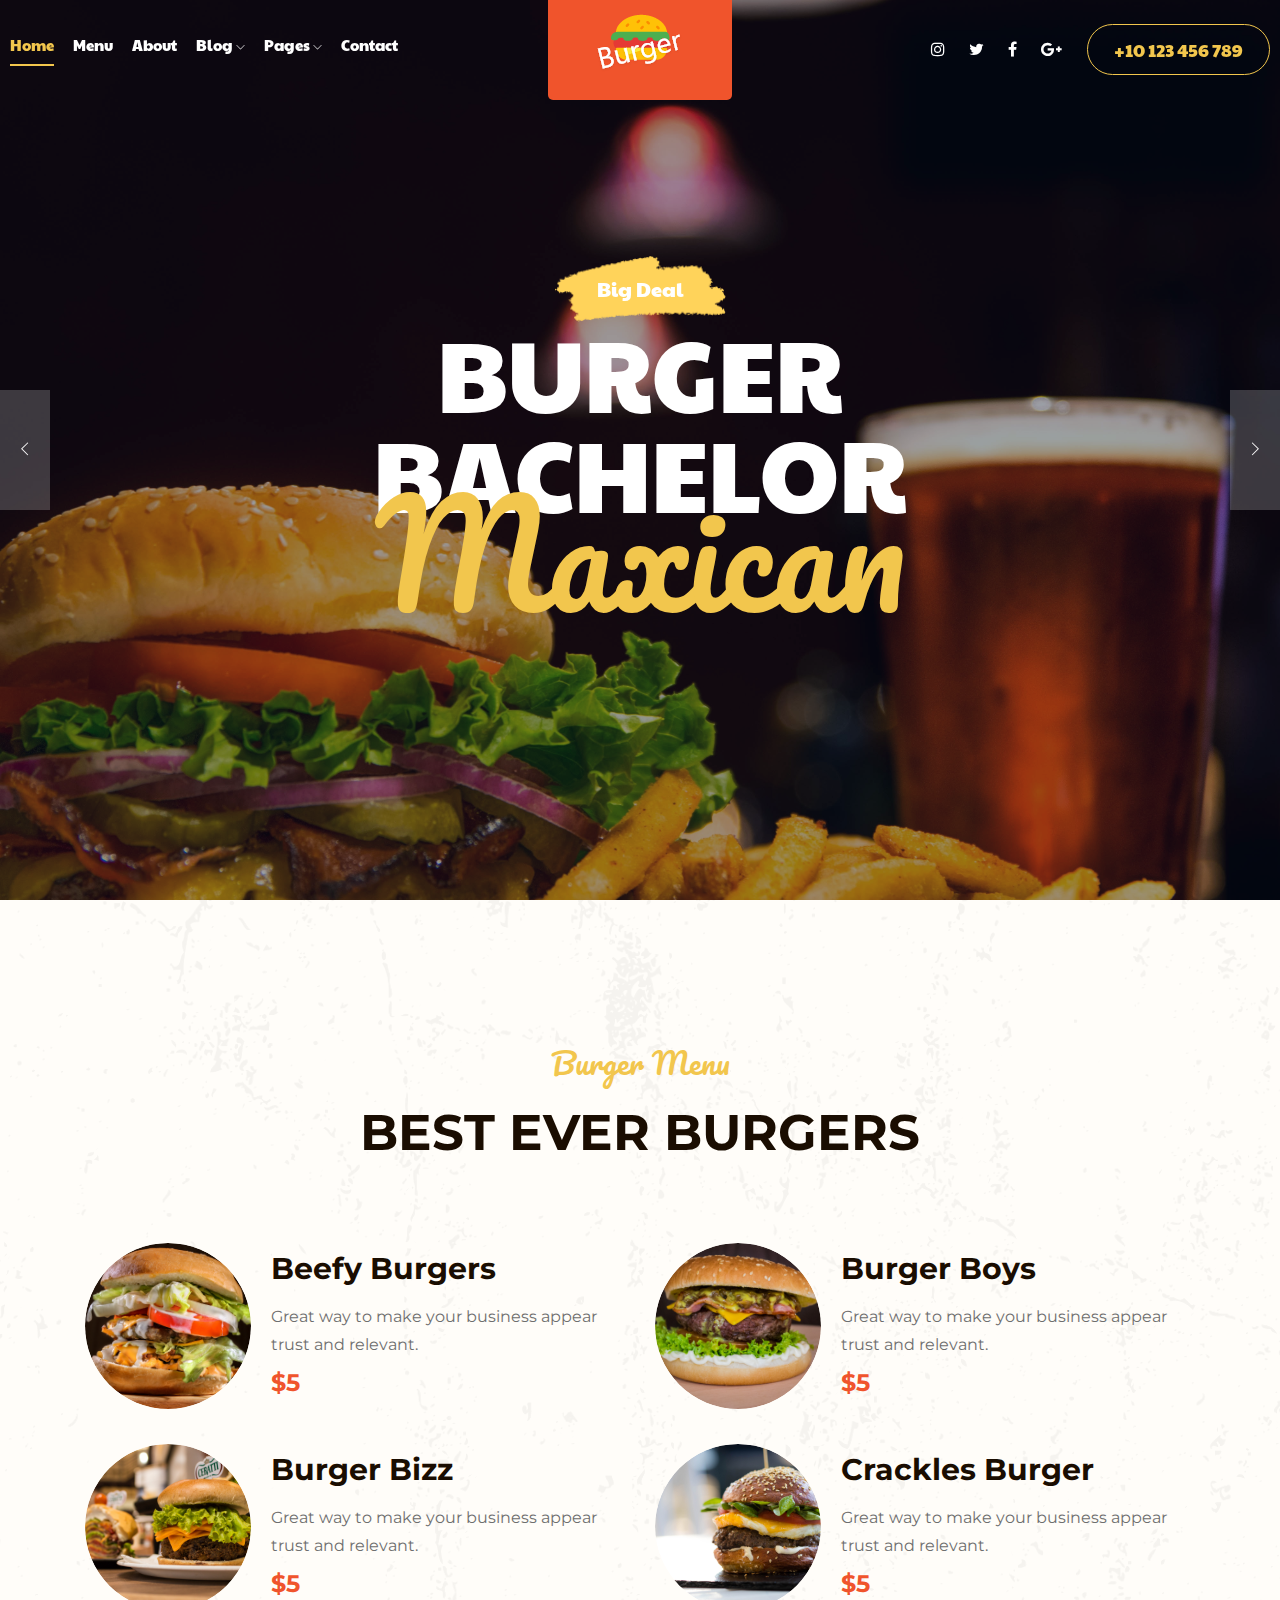
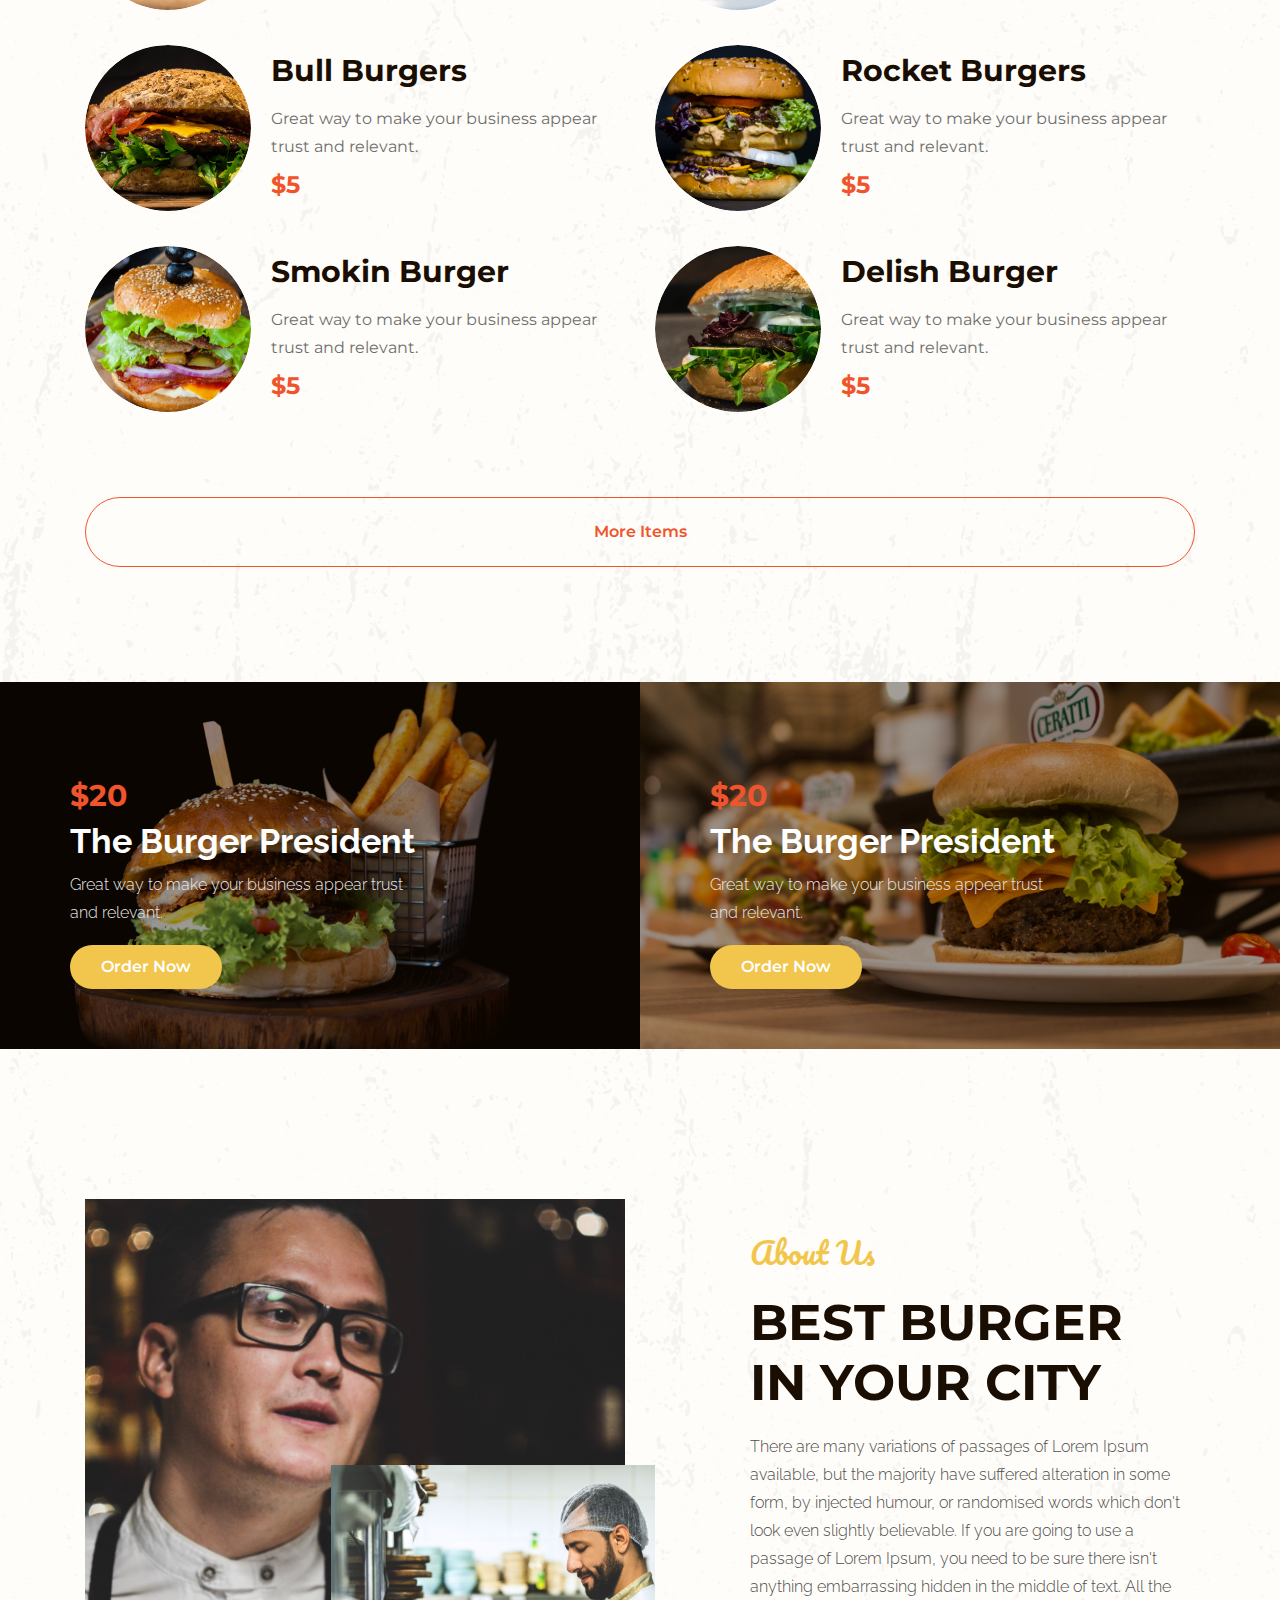
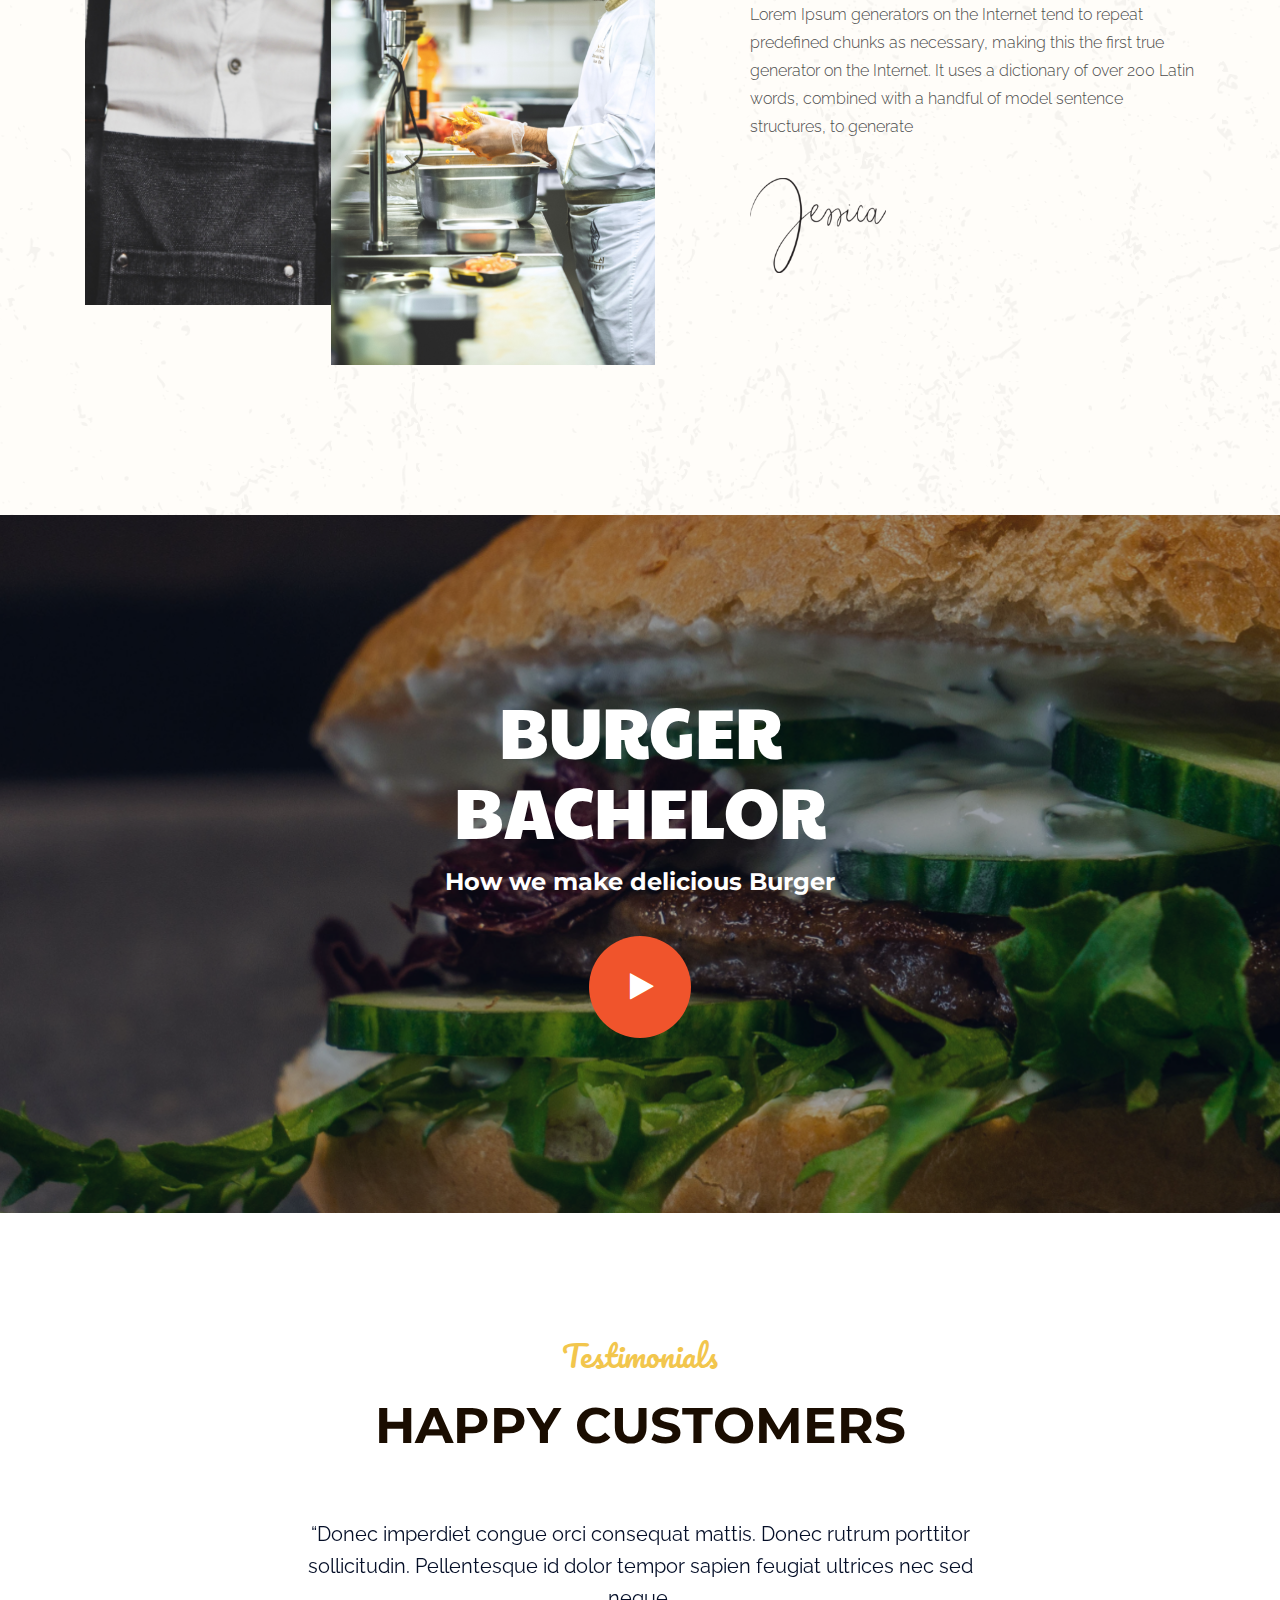
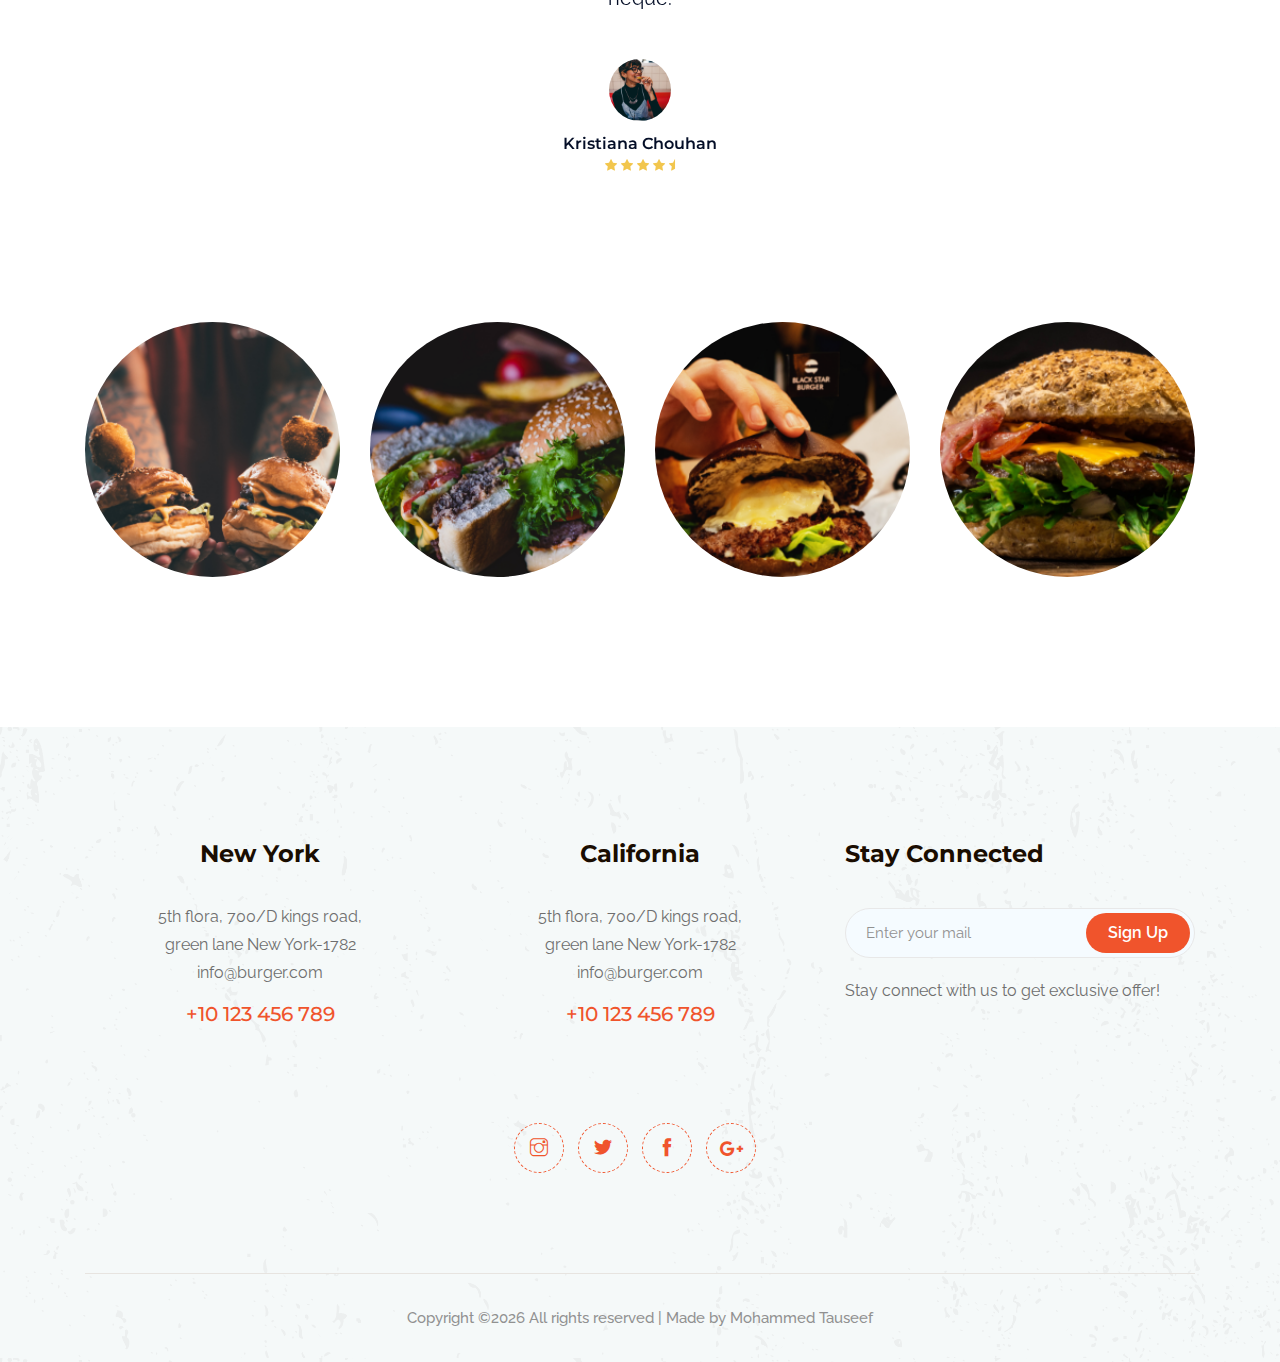
<file: burger/index.html>
<!doctype html>
<html class="no-js" lang="zxx">

<head>
    <meta charset="utf-8">
    <meta http-equiv="x-ua-compatible" content="ie=edge">
    <title>Burger</title>
    <meta name="description" content="">
    <meta name="viewport" content="width=device-width, initial-scale=1">

    <!-- <link rel="manifest" href="site.webmanifest"> -->
    <link rel="shortcut icon" type="image/x-icon" href="img/favicon.png">
    <!-- Place favicon.ico in the root directory -->

    <!-- CSS here -->
    <link rel="stylesheet" href="css/bootstrap.min.css">
    <link rel="stylesheet" href="css/owl.carousel.min.css">
    <link rel="stylesheet" href="css/magnific-popup.css">
    <link rel="stylesheet" href="css/font-awesome.min.css">
    <link rel="stylesheet" href="css/themify-icons.css">
    <link rel="stylesheet" href="css/nice-select.css">
    <link rel="stylesheet" href="css/flaticon.css">
    <link rel="stylesheet" href="css/animate.css">
    <link rel="stylesheet" href="css/slicknav.css">
    <link rel="stylesheet" href="css/style.css">
    <!-- <link rel="stylesheet" href="css/responsive.css"> -->
</head>

<body>
    <!--[if lte IE 9]>
            <p class="browserupgrade">You are using an <strong>outdated</strong> browser. Please <a href="https://browsehappy.com/">upgrade your browser</a> to improve your experience and security.</p>
        <![endif]-->

    <!-- header-start -->
    <header>
        <div class="header-area ">
            <div id="sticky-header" class="main-header-area">
                <div class="container-fluid p-0">
                    <div class="row align-items-center no-gutters">
                        <div class="col-xl-5 col-lg-5">
                            <div class="main-menu  d-none d-lg-block">
                                <nav>
                                    <ul id="navigation">
                                        <li><a class="active" href="index.html">home</a></li>
                                        <li><a href="index.html">Menu</a></li>
                                        <li><a href="index.html">About</a></li>
                                        <li><a href="#">blog <i class="ti-angle-down"></i></a>
                                            <ul class="submenu">
                                                <li><a href="index.html">blog</a></li>
                                                <li><a href="index.html">single-blog</a></li>
                                            </ul>
                                        </li>
                                        <li><a href="#">Pages <i class="ti-angle-down"></i></a>
                                            <ul class="submenu">
                                                <li><a href="index.html">elements</a></li>
                                            </ul>
                                        </li>
                                        <li><a href="index.html">Contact</a></li>
                                    </ul>
                                </nav>
                            </div>
                        </div>
                        <div class="col-xl-2 col-lg-2">
                            <div class="logo-img">
                                <a href="index.html">
                                    <img src="img/logo.png" alt="">
                                </a>
                            </div>
                        </div>
                        <div class="col-xl-5 col-lg-5 d-none d-lg-block">
                            <div class="book_room">
                                <div class="socail_links">
                                    <ul>
                                        <li>
                                            <a href="#">
                                                <i class="fa fa-instagram"></i>
                                            </a>
                                        </li>
                                        <li>
                                            <a href="#">
                                                <i class="fa fa-twitter"></i>
                                            </a>
                                        </li>
                                        <li>
                                            <a href="#">
                                                <i class="fa fa-facebook"></i>
                                            </a>
                                        </li>
                                        <li>
                                            <a href="#">
                                                <i class="fa fa-google-plus"></i>
                                            </a>
                                        </li>
                                    </ul>
                                </div>
                                <div class="book_btn d-none d-xl-block">
                                    <a class="#" href="#">+10 123 456 789</a>
                                </div>
                            </div>
                        </div>
                        <div class="col-12">
                            <div class="mobile_menu d-block d-lg-none"></div>
                        </div>
                    </div>
                </div>
            </div>
        </div>
    </header>
    <!-- header-end -->

    <!-- slider_area_start -->
    <div class="slider_area">
        <div class="slider_active owl-carousel">
            <div class="single_slider  d-flex align-items-center slider_bg_1 overlay">
                <div class="container">
                    <div class="row align-items-center justify-content-center">
                        <div class="col-xl-9 col-md-9 col-md-12">
                            <div class="slider_text text-center">
                                <div class="deal_text">
                                    <span>Big Deal</span>
                                </div>
                                <h3>Burger <br>
                                    Bachelor</h3>
                                <h4>Maxican</h4>
                            </div>
                        </div>
                    </div>
                </div>
            </div>
            <div class="single_slider  d-flex align-items-center slider_bg_2 overlay">
                <div class="container">
                    <div class="row align-items-center justify-content-center">
                        <div class="col-xl-9 col-md-9 col-md-12">
                            <div class="slider_text text-center">
                                <div class="deal_text">
                                    <span>Big Deal</span>
                                </div>
                                <h3>Burger <br>
                                    Bachelor</h3>
                                <h4>Maxican</h4>
                            </div>
                        </div>
                    </div>
                </div>
            </div>
        </div>
    </div>
    <!-- slider_area_end -->

    <div class="best_burgers_area">
        <div class="container">
            <div class="row">
                <div class="col-lg-12">
                    <div class="section_title text-center mb-80">
                        <span>Burger Menu</span>
                        <h3>Best Ever Burgers</h3>
                    </div>
                </div>
            </div>
            <div class="row">
                <div class="col-xl-6 col-md-6 col-lg-6">
                    <div class="single_delicious d-flex align-items-center">
                        <div class="thumb">
                            <img src="img/burger/1.png" alt="">
                        </div>
                        <div class="info">
                            <h3>Beefy Burgers</h3>
                            <p>Great way to make your business appear trust and relevant.</p>
                            <span>$5</span>
                        </div>
                    </div>
                </div>
                <div class="col-md-6 col-lg-6">
                    <div class="single_delicious d-flex align-items-center">
                        <div class="thumb">
                            <img src="img/burger/2.png" alt="">
                        </div>
                        <div class="info">
                            <h3>Burger Boys</h3>
                            <p>Great way to make your business appear trust and relevant.</p>
                            <span>$5</span>
                        </div>
                    </div>

                </div>
                <div class="col-lg-6 col-md-6">
                    <div class="single_delicious d-flex align-items-center">
                        <div class="thumb">
                            <img src="img/burger/3.png" alt="">
                        </div>
                        <div class="info">
                            <h3>Burger Bizz</h3>
                            <p>Great way to make your business appear trust and relevant.</p>
                            <span>$5</span>
                        </div>
                    </div>
                </div>
                <div class="col-xl-6 col-md-6 col-lg-6">
                    <div class="single_delicious d-flex align-items-center">
                        <div class="thumb">
                            <img src="img/burger/4.png" alt="">
                        </div>
                        <div class="info">
                            <h3>Crackles Burger</h3>
                            <p>Great way to make your business appear trust and relevant.</p>
                            <span>$5</span>
                        </div>
                    </div>
                </div>
                <div class="col-lg-6 col-md-6">
                    <div class="single_delicious d-flex align-items-center">
                        <div class="thumb">
                            <img src="img/burger/5.png" alt="">
                        </div>
                        <div class="info">
                            <h3>Bull Burgers</h3>
                            <p>Great way to make your business appear trust and relevant.</p>
                            <span>$5</span>
                        </div>
                    </div>

                </div>
                <div class="col-lg-6 col-md-6">
                    <div class="single_delicious d-flex align-items-center">
                        <div class="thumb">
                            <img src="img/burger/6.png" alt="">
                        </div>
                        <div class="info">
                            <h3>Rocket Burgers</h3>
                            <p>Great way to make your business appear trust and relevant.</p>
                            <span>$5</span>
                        </div>
                    </div>
                </div>
                <div class="col-lg-6 col-md-6">
                    <div class="single_delicious d-flex align-items-center">
                        <div class="thumb">
                            <img src="img/burger/7.png" alt="">
                        </div>
                        <div class="info">
                            <h3>Smokin Burger</h3>
                            <p>Great way to make your business appear trust and relevant.</p>
                            <span>$5</span>
                        </div>
                    </div>
                </div>
                <div class="col-lg-6 col-md-6">
                    <div class="single_delicious d-flex align-items-center">
                        <div class="thumb">
                            <img src="img/burger/8.png" alt="">
                        </div>
                        <div class="info">
                            <h3>Delish Burger</h3>
                            <p>Great way to make your business appear trust and relevant.</p>
                            <span>$5</span>
                        </div>
                    </div>
                </div>
            </div>
            <div class="row">
                <div class="col-lg-12">
                    <div class="iteam_links">
                        <a class="boxed-btn5" href="index.html">More Items</a>
                    </div>
                </div>
            </div>
        </div>
    </div>
    <!-- features_room_startt -->
    <div class="Burger_President_area">
            <div class="Burger_President_here">
                <div class="single_Burger_President">
                    <div class="room_thumb">
                        <img src="img/burgers/1.png" alt="">
                        <div class="room_heading d-flex justify-content-between align-items-center">
                            <div class="room_heading_inner">
                                <span>$20</span>
                                <h3>The Burger President</h3>
                                <p>Great way to make your business appear trust <br> and relevant.</p>
                                <a href="#" class="boxed-btn3">Order Now</a>
                            </div>
                            
                        </div>
                    </div>
                </div>
                <div class="single_Burger_President">
                    <div class="room_thumb">
                        <img src="img/burgers/2.png" alt="">
                        <div class="room_heading d-flex justify-content-between align-items-center">
                            <div class="room_heading_inner">
                                <span>$20</span>
                                <h3>The Burger President</h3>
                                <p>Great way to make your business appear trust <br> and relevant.</p>
                                <a href="#" class="boxed-btn3">Order Now</a>
                            </div>
                        </div>
                    </div>
                </div>
            </div>
        </div>
        <!-- features_room_end -->
    <!-- about_area_start -->
    <div class="about_area">
            <div class="container">
                <div class="row align-items-center">
                    <div class="col-xl-6 col-lg-6 col-md-6">
                        <div class="about_thumb2">
                            <div class="img_1">
                                <img src="img/about/1.png" alt="">
                            </div>
                            <div class="img_2">
                                <img src="img/about/2.png" alt="">
                            </div>
                        </div>
                    </div>
                    <div class="col-xl-5 col-lg-5 offset-lg-1 col-md-6">
                        <div class="about_info">
                            <div class="section_title mb-20px">
                                <span>About Us</span>
                                <h3>Best Burger <br>
                                        in your City</h3>
                            </div>
                            <p>There are many variations of passages of Lorem Ipsum available, but the majority have suffered alteration in some form, by injected humour, or randomised words which don't look even slightly believable. If you are going to use a passage of Lorem Ipsum, you need to be sure there isn't anything embarrassing hidden in the middle of text. All the Lorem Ipsum generators on the Internet tend to repeat predefined chunks as necessary, making this the first true generator on the Internet. It uses a dictionary of over 200 Latin words, combined with a handful of model sentence structures, to generate</p>
                            <div class="img_thumb">
                                <img src="img/jessica-signature.png" alt="">
                            </div>
                        </div>
                    </div>
                </div>
            </div>
        </div>
        <!-- about_area_end -->
    <!-- video_area_start -->
    <div class="video_area video_bg overlay">
        <div class="video_area_inner text-center">
            <h3>Burger <br>
                Bachelor</h3>
            <span>How we make delicious Burger</span>
            <div class="video_payer">
                <a href="https://www.youtube.com/watch?v=vLnPwxZdW4Y" class="video_btn popup-video">
                    <i class="fa fa-play"></i>
                </a>
            </div>
        </div>
    </div>
    <!-- video_area_end -->

    <!-- testimonial_area_start  -->
        <div class="testimonial_area ">
                <div class="container">
                    <div class="row">
                        <div class="col-xl-12">
                                <div class="section_title mb-60 text-center">
                                        <span>Testimonials</span>
                                        <h3>Happy Customers</h3>
                                    </div>
                        </div>
                    </div>
                    <div class="row">
                        <div class="col-xl-12">
                            <div class="testmonial_active owl-carousel">
                                <div class="single_carousel">
                                    <div class="row justify-content-center">
                                        <div class="col-lg-8">
                                            <div class="single_testmonial text-center">
                                                <p>“Donec imperdiet congue orci consequat mattis. Donec rutrum porttitor
                                                    sollicitudin. Pellentesque id dolor tempor sapien feugiat ultrices nec
                                                    sed
                                                    neque.</p>
                                                <div class="testmonial_author">
                                                    <div class="thumb">
                                                        <img src="img/testmonial/1.png" alt="">
                                                    </div>
                                                    <h4>Kristiana Chouhan</h4>
                                                    <div class="stars">
                                                        <i class="fa fa-star"></i>
                                                        <i class="fa fa-star"></i>
                                                        <i class="fa fa-star"></i>
                                                        <i class="fa fa-star"></i>
                                                        <i class="fa fa-star-half"></i>
                                                    </div>
                                                </div>
                                            </div>
                                        </div>
                                    </div>
                                </div>
                                <div class="single_carousel">
                                    <div class="row justify-content-center">
                                        <div class="col-lg-8">
                                            <div class="single_testmonial text-center">
                                                <p>“Donec imperdiet congue orci consequat mattis. Donec rutrum porttitor
                                                    sollicitudin. Pellentesque id dolor tempor sapien feugiat ultrices nec
                                                    sed
                                                    neque.</p>
                                                <div class="testmonial_author">
                                                    <div class="thumb">
                                                        <img src="img/testmonial/2.png" alt="">
                                                    </div>
                                                    <h4>Arafath Hossain</h4>
                                                    <div class="stars">
                                                        <i class="fa fa-star"></i>
                                                        <i class="fa fa-star"></i>
                                                        <i class="fa fa-star"></i>
                                                        <i class="fa fa-star"></i>
                                                        <i class="fa fa-star-half"></i>
                                                    </div>
                                                </div>
                                            </div>
                                        </div>
                                    </div>
                                </div>
                                <div class="single_carousel">
                                    <div class="row justify-content-center">
                                        <div class="col-lg-8">
                                            <div class="single_testmonial text-center">
                                                <p>“Donec imperdiet congue orci consequat mattis. Donec rutrum porttitor
                                                    sollicitudin. Pellentesque id dolor tempor sapien feugiat ultrices nec
                                                    sed
                                                    neque.</p>
                                                <div class="testmonial_author">
                                                    <div class="thumb">
                                                        <img src="img/testmonial/3.png" alt="">
                                                    </div>
                                                    <h4>A.H Shemanto</h4>
                                                    <div class="stars">
                                                        <i class="fa fa-star"></i>
                                                        <i class="fa fa-star"></i>
                                                        <i class="fa fa-star"></i>
                                                        <i class="fa fa-star"></i>
                                                        <i class="fa fa-star-half"></i>
                                                    </div>
                                                </div>
                                            </div>
                                        </div>
                                    </div>
                                </div>
                            </div>
                        </div>
                    </div>
                </div>
        </div>
    <!-- testimonial_area_ned  -->

    <!-- instragram_area_start -->
    <div class="instragram_area">
    <div class="container">
        <div class="row">
            <div class="col-lg-3 col-md-6">
                <div class="single_instagram">
                    <img src="img/instragram/1.png" alt="">
                    <div class="ovrelay">
                        <a href="#">
                            <i class="fa fa-instagram"></i>
                        </a>
                    </div>
                </div>
            </div>
            <div class="col-lg-3 col-md-6">
                <div class="single_instagram">
                    <img src="img/instragram/2.png" alt="">
                    <div class="ovrelay">
                        <a href="#">
                            <i class="fa fa-instagram"></i>
                        </a>
                    </div>
                </div>
            </div>
            <div class="col-lg-3 col-md-6">
                <div class="single_instagram">
                    <img src="img/instragram/3.png" alt="">
                    <div class="ovrelay">
                        <a href="#">
                            <i class="fa fa-instagram"></i>
                        </a>
                    </div>
                </div>
            </div>
            <div class="col-lg-3 col-md-6">
                <div class="single_instagram">
                    <img src="img/instragram/4.png" alt="">
                    <div class="ovrelay">
                        <a href="#">
                            <i class="fa fa-instagram"></i>
                        </a>
                    </div>
                </div>
            </div>
        </div>
    </div>
    </div>
    <!-- instragram_area_end -->

    <footer class="footer">
            <div class="footer_top">
                <div class="container">
                    <div class="row">
                        <div class="col-xl-4 col-md-6 col-lg-4">
                            <div class="footer_widget text-center ">
                                <h3 class="footer_title pos_margin">
                                        New York
                                </h3>
                                <p>5th flora, 700/D kings road, <br> 
                                        green lane New York-1782 <br>
                                        <a href="#">info@burger.com</a></p>
                                <a class="number" href="#">+10 123 456 789</a>
    
                            </div>
                        </div>
                        <div class="col-xl-4 col-md-6 col-lg-4">
                            <div class="footer_widget text-center ">
                                <h3 class="footer_title pos_margin">
                                    California
                                </h3>
                                <p>5th flora, 700/D kings road, <br> 
                                        green lane New York-1782 <br>
                                        <a href="#">info@burger.com</a></p>
                                <a class="number" href="#">+10 123 456 789</a>
    
                            </div>
                        </div>
                        <div class="col-xl-4 col-md-12 col-lg-4">
                                <div class="footer_widget">
                                        <h3 class="footer_title">
                                                Stay Connected
                                        </h3>
                                        <form action="#" class="newsletter_form">
                                            <input type="text" placeholder="Enter your mail">
                                            <button type="submit">Sign Up</button>
                                        </form>
                                        <p class="newsletter_text">Stay connect with us to get exclusive offer!</p>
                                    </div>
                        </div>
                    </div>
                    <div class="row justify-content-center">
                        <div class="col-lg-4">
                            <div class="socail_links text-center">
                                    <ul>
                                        <li>
                                            <a href="#">
                                                <i class="ti-instagram"></i>
                                            </a>
                                        </li>
                                        <li>
                                            <a href="#">
                                                <i class="ti-twitter-alt"></i>
                                            </a>
                                        </li>
                                        <li>
                                            <a href="#">
                                                <i class="ti-facebook"></i>
                                            </a>
                                        </li>
                                        <li>
                                            <a href="#">
                                                <i class="fa fa-google-plus"></i>
                                            </a>
                                        </li>
                                    </ul>
                                </div>
                        </div>
                    </div>
                </div>
            </div>
            <div class="copy-right_text">
                <div class="container">
                    <div class="footer_border"></div>
                    <div class="row">
                        <div class="col-xl-12">
                            <p class="copy_right text-center">
Copyright &copy;<script>document.write(new Date().getFullYear());</script> All rights reserved | Made by Mohammed Tauseef
                            </p>
                        </div>
                    </div>
                </div>
            </div>
        </footer>


    <!-- JS here -->
    <script src="js/vendor/modernizr-3.5.0.min.js"></script>
    <script src="js/vendor/jquery-1.12.4.min.js"></script>
    <script src="js/popper.min.js"></script>
    <script src="js/bootstrap.min.js"></script>
    <script src="js/owl.carousel.min.js"></script>
    <script src="js/isotope.pkgd.min.js"></script>
    <script src="js/ajax-form.js"></script>
    <script src="js/waypoints.min.js"></script>
    <script src="js/jquery.counterup.min.js"></script>
    <script src="js/imagesloaded.pkgd.min.js"></script>
    <script src="js/scrollIt.js"></script>
    <script src="js/jquery.scrollUp.min.js"></script>
    <script src="js/wow.min.js"></script>
    <script src="js/nice-select.min.js"></script>
    <script src="js/jquery.slicknav.min.js"></script>
    <script src="js/jquery.magnific-popup.min.js"></script>
    <script src="js/plugins.js"></script>

    <!--contact js-->
    <script src="js/contact.js"></script>
    <script src="js/jquery.ajaxchimp.min.js"></script>
    <script src="js/jquery.form.js"></script>
    <script src="js/jquery.validate.min.js"></script>
    <script src="js/mail-script.js"></script>

    <script src="js/main.js"></script>

</body>

</html>
</file>
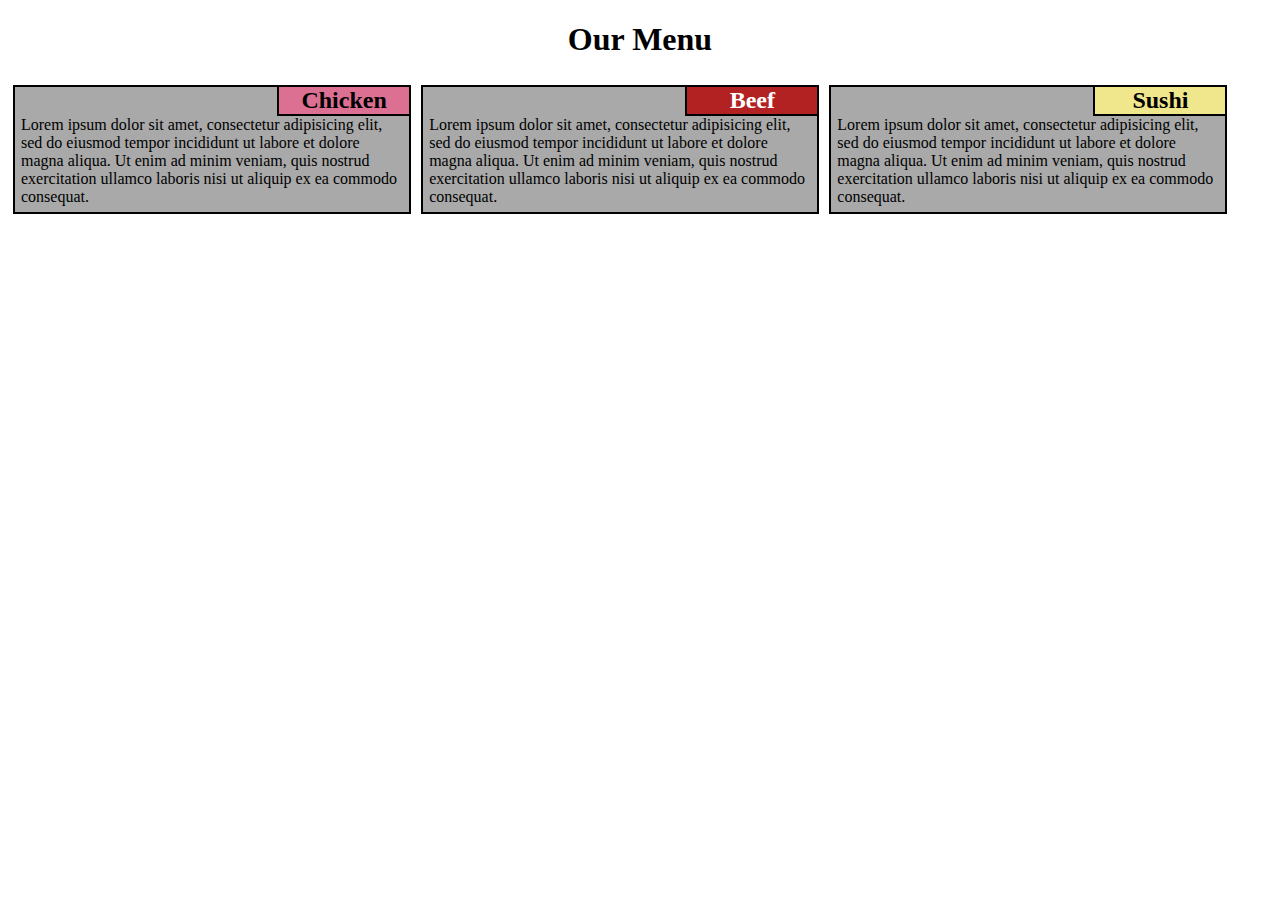
<file: module2-solution/index.html>
<!DOCTYPE html>
<html>
<head>
	<meta charset="utf-8">
	<meta name="viewport" content="width=device-width, initial-scale=1">
	<link rel="stylesheet" href="css/styles.css">
	<title>Assignment Solution for Module 2</title>
</head>
<body>
	<h1 class="center">Our Menu</h1>
	<div class="row">
		<div class="col-lg-4 col-md-6">
			<h2 class="Sec_Title1 col-3">Chicken</h2>
			<p>Lorem ipsum dolor sit amet, consectetur adipisicing elit, sed do eiusmod
			tempor incididunt ut labore et dolore magna aliqua. Ut enim ad minim veniam,
			quis nostrud exercitation ullamco laboris nisi ut aliquip ex ea commodo
			consequat.</p>
		</div>
		<div class="col-lg-4 col-md-6">
			<h2 class="Sec_Title2 col-3">Beef</h2>
			<p>Lorem ipsum dolor sit amet, consectetur adipisicing elit, sed do eiusmod
			tempor incididunt ut labore et dolore magna aliqua. Ut enim ad minim veniam,
			quis nostrud exercitation ullamco laboris nisi ut aliquip ex ea commodo
			consequat.</p>
		</div>
		<div class="col-lg-4 col-md-12">
			<h2 class="Sec_Title3 col-3">Sushi</h2>
			<p>Lorem ipsum dolor sit amet, consectetur adipisicing elit, sed do eiusmod
			tempor incididunt ut labore et dolore magna aliqua. Ut enim ad minim veniam,
			quis nostrud exercitation ullamco laboris nisi ut aliquip ex ea commodo
			consequat.</p>
		</div>
	</div>
</body>
</html>
</file>
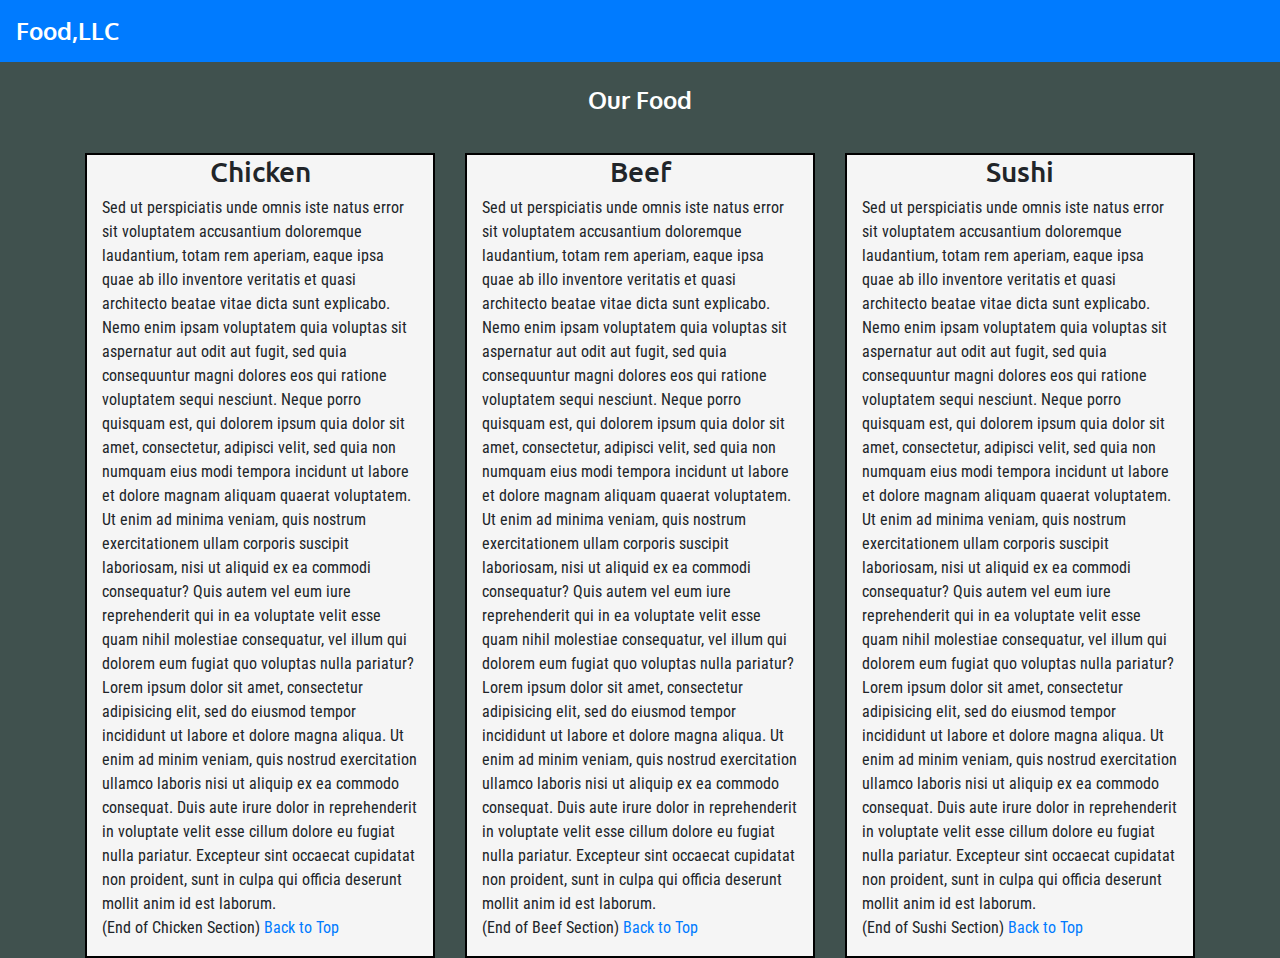
<file: module3-solution/index.html>
<!DOCTYPE html>
<html>
<head>
	<meta charset="utf-8">
	<meta name="viewport" content="width=device-width", initial-scale=1>
	<link rel="stylesheet" href="css/bootstrap.min.css">
	<link rel="stylesheet" href="css/styles.css">
	<link href="https://fonts.googleapis.com/css2?family=Oxygen&family=Roboto+Condensed&display=swap" rel="stylesheet">
	<link href="https://fonts.googleapis.com/css2?family=Ubuntu&display=swap" rel="stylesheet">
	<title>Module 3 Solution</title>
	<script src="https://code.jquery.com/jquery-3.4.1.slim.min.js" integrity="sha384-J6qa4849blE2+poT4WnyKhv5vZF5SrPo0iEjwBvKU7imGFAV0wwj1yYfoRSJoZ+n" crossorigin="anonymous"></script>
    <script src="https://cdn.jsdelivr.net/npm/popper.js@1.16.0/dist/umd/popper.min.js" integrity="sha384-Q6E9RHvbIyZFJoft+2mJbHaEWldlvI9IOYy5n3zV9zzTtmI3UksdQRVvoxMfooAo" crossorigin="anonymous"></script>
    <script src="https://stackpath.bootstrapcdn.com/bootstrap/4.4.1/js/bootstrap.min.js" integrity="sha384-wfSDF2E50Y2D1uUdj0O3uMBJnjuUD4Ih7YwaYd1iqfktj0Uod8GCExl3Og8ifwB6" crossorigin="anonymous"></script>
</head>
<body>
	<header>
		<nav class="navbar navbar-expand-md navbar-dark bg-primary">
           <a class="navbar-brand oxygen" href="index.html">Food,LLC</a>
           <button class="navbar-toggler" type="button" data-toggle="collapse" data-target="#collapsibleNavbar">
              <span class="navbar-toggler-icon"></span>
           </button>
           <!-- Navbar links -->
           <div class="collapse navbar-collapse" id="collapsibleNavbar">
             <ul class="navbar-nav">
               <li class="nav-item">
                 <a id="chicken" class="nav-link d-md-none d-lg-none d-xl-none text-center" href="#Chicken"><h4>Chicken</h4><hr></a>
               </li>
               <li class="nav-item">
                 <a id="beef" class="nav-link d-md-none d-lg-none d-xl-none text-center" href="#Beef"><h4>Beef</h4><hr></a>
               </li>
               <li class="nav-item">
                 <a id="sushi" class="nav-link d-md-none d-lg-none d-xl-none text-center" href="#Sushi"><h4>Sushi</h4><hr></a>
               </li>
             </ul>
           </div>
        </nav>
	</header>
	<br>
	<h1 id="top" class="oxygen text-center">Our Food</h1>
	<div class="container">
         <div class="row justify-content-arround">
            <div class="item col-lg-4 col-md-6 col-sm-12">
               <div class="col-md-12">
               	<h3 id="Chicken" class="ubuntu text-center">Chicken</h3>
               	<p>Sed ut perspiciatis unde omnis iste natus error sit voluptatem accusantium doloremque laudantium, totam rem aperiam, eaque ipsa quae ab illo inventore veritatis et quasi architecto beatae vitae dicta sunt explicabo. Nemo enim ipsam voluptatem quia voluptas sit aspernatur aut odit aut fugit, sed quia consequuntur magni dolores eos qui ratione voluptatem sequi nesciunt. Neque porro quisquam est, qui dolorem ipsum quia dolor sit amet, consectetur, adipisci velit, sed quia non numquam eius modi tempora incidunt ut labore et dolore magnam aliquam quaerat voluptatem. Ut enim ad minima veniam, quis nostrum exercitationem ullam corporis suscipit laboriosam, nisi ut aliquid ex ea commodi consequatur? Quis autem vel eum iure reprehenderit qui in ea voluptate velit esse quam nihil molestiae consequatur, vel illum qui dolorem eum fugiat quo voluptas nulla pariatur? Lorem ipsum dolor sit amet, consectetur adipisicing elit, sed do eiusmod
               	tempor incididunt ut labore et dolore magna aliqua. Ut enim ad minim veniam,
               	quis nostrud exercitation ullamco laboris nisi ut aliquip ex ea commodo
               	consequat. Duis aute irure dolor in reprehenderit in voluptate velit esse
               	cillum dolore eu fugiat nulla pariatur. Excepteur sint occaecat cupidatat non
               	proident, sunt in culpa qui officia deserunt mollit anim id est laborum.<br>(End of Chicken Section)<a href="#top"> Back to Top</a></p>
              </div>
            </div>
            <div class="item col-lg-4 col-md-6 col-sm-12">
               <div class="col-md-12">
               	<h3 class="ubuntu text-center" id="Beef">Beef</h3>
               	<p>Sed ut perspiciatis unde omnis iste natus error sit voluptatem accusantium doloremque laudantium, totam rem aperiam, eaque ipsa quae ab illo inventore veritatis et quasi architecto beatae vitae dicta sunt explicabo. Nemo enim ipsam voluptatem quia voluptas sit aspernatur aut odit aut fugit, sed quia consequuntur magni dolores eos qui ratione voluptatem sequi nesciunt. Neque porro quisquam est, qui dolorem ipsum quia dolor sit amet, consectetur, adipisci velit, sed quia non numquam eius modi tempora incidunt ut labore et dolore magnam aliquam quaerat voluptatem. Ut enim ad minima veniam, quis nostrum exercitationem ullam corporis suscipit laboriosam, nisi ut aliquid ex ea commodi consequatur? Quis autem vel eum iure reprehenderit qui in ea voluptate velit esse quam nihil molestiae consequatur, vel illum qui dolorem eum fugiat quo voluptas nulla pariatur? Lorem ipsum dolor sit amet, consectetur adipisicing elit, sed do eiusmod
               	tempor incididunt ut labore et dolore magna aliqua. Ut enim ad minim veniam,
               	quis nostrud exercitation ullamco laboris nisi ut aliquip ex ea commodo
               	consequat. Duis aute irure dolor in reprehenderit in voluptate velit esse
               	cillum dolore eu fugiat nulla pariatur. Excepteur sint occaecat cupidatat non
               	proident, sunt in culpa qui officia deserunt mollit anim id est laborum.<br>(End of Beef Section)<a href="#top"> Back to Top</a></p>
              </div>
            </div>
            <div class="item col-lg-4 col-md-12 col-sm-12">
               <div class="col-md-12">
               	<h3 class="ubuntu text-center" id="Sushi">Sushi</h3>
               	<p>Sed ut perspiciatis unde omnis iste natus error sit voluptatem accusantium doloremque laudantium, totam rem aperiam, eaque ipsa quae ab illo inventore veritatis et quasi architecto beatae vitae dicta sunt explicabo. Nemo enim ipsam voluptatem quia voluptas sit aspernatur aut odit aut fugit, sed quia consequuntur magni dolores eos qui ratione voluptatem sequi nesciunt. Neque porro quisquam est, qui dolorem ipsum quia dolor sit amet, consectetur, adipisci velit, sed quia non numquam eius modi tempora incidunt ut labore et dolore magnam aliquam quaerat voluptatem. Ut enim ad minima veniam, quis nostrum exercitationem ullam corporis suscipit laboriosam, nisi ut aliquid ex ea commodi consequatur? Quis autem vel eum iure reprehenderit qui in ea voluptate velit esse quam nihil molestiae consequatur, vel illum qui dolorem eum fugiat quo voluptas nulla pariatur? Lorem ipsum dolor sit amet, consectetur adipisicing elit, sed do eiusmod
               	tempor incididunt ut labore et dolore magna aliqua. Ut enim ad minim veniam,
               	quis nostrud exercitation ullamco laboris nisi ut aliquip ex ea commodo
               	consequat. Duis aute irure dolor in reprehenderit in voluptate velit esse
               	cillum dolore eu fugiat nulla pariatur. Excepteur sint occaecat cupidatat non
               	proident, sunt in culpa qui officia deserunt mollit anim id est laborum.<br>(End of Sushi Section)<a href="#top"> Back to Top</a></p>
              </div>
            </div>
         </div>
    </div>
</body>
</html>
</file>
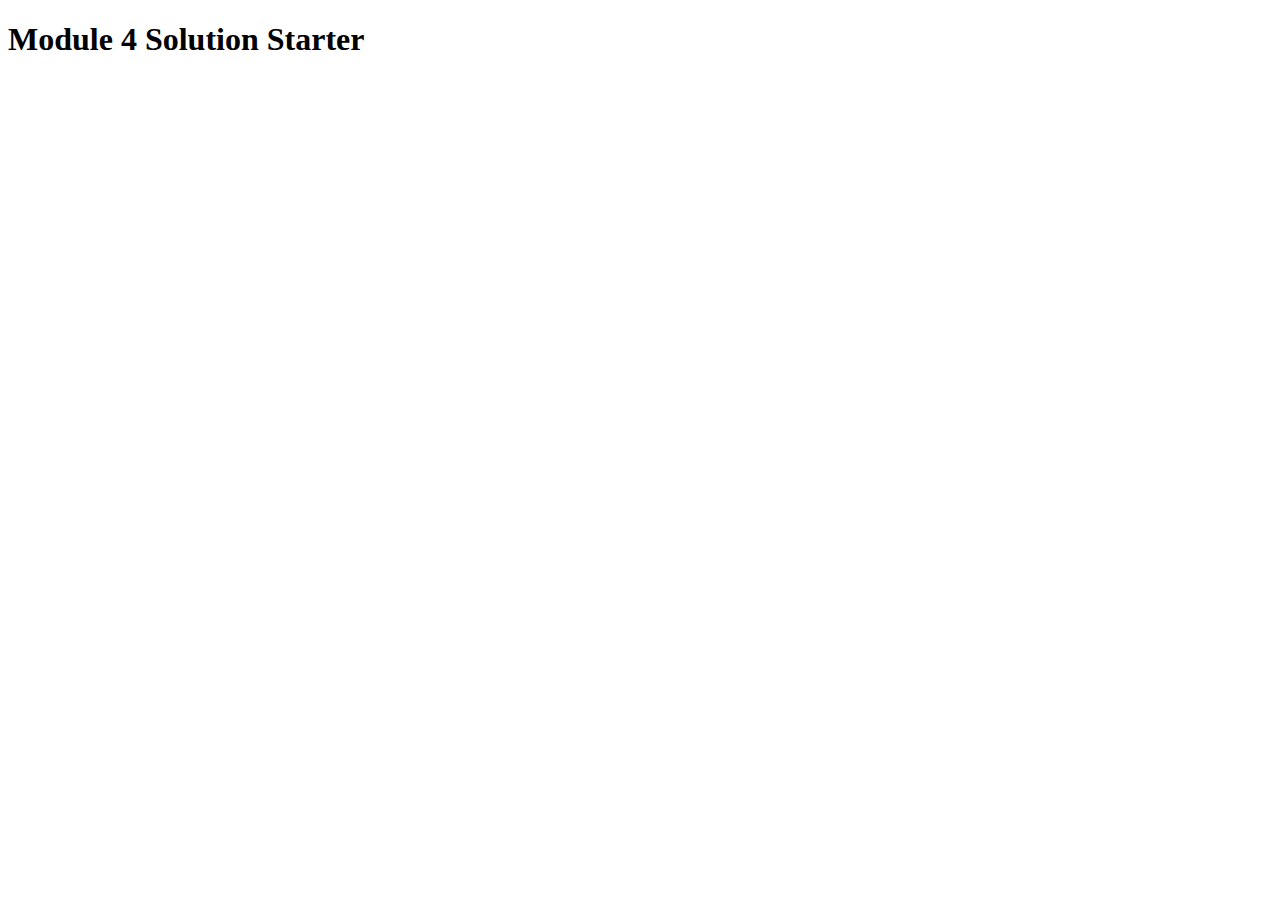
<file: module4-solution/index.html>
<!DOCTYPE html>
<html>
<head>
  <meta charset="utf-8">
  <title>Module 4 Solution Starter</title>
  <script>
    var names = []; // DO NOT REMOVE
  </script>
  <script src="SpeakHello.js"></script>
  <script src="SpeakGoodBye.js"></script>
  <script src="script.js"></script>
</head>
<body>
  <h1>Module 4 Solution Starter</h1>
</body>
</html>
</file>
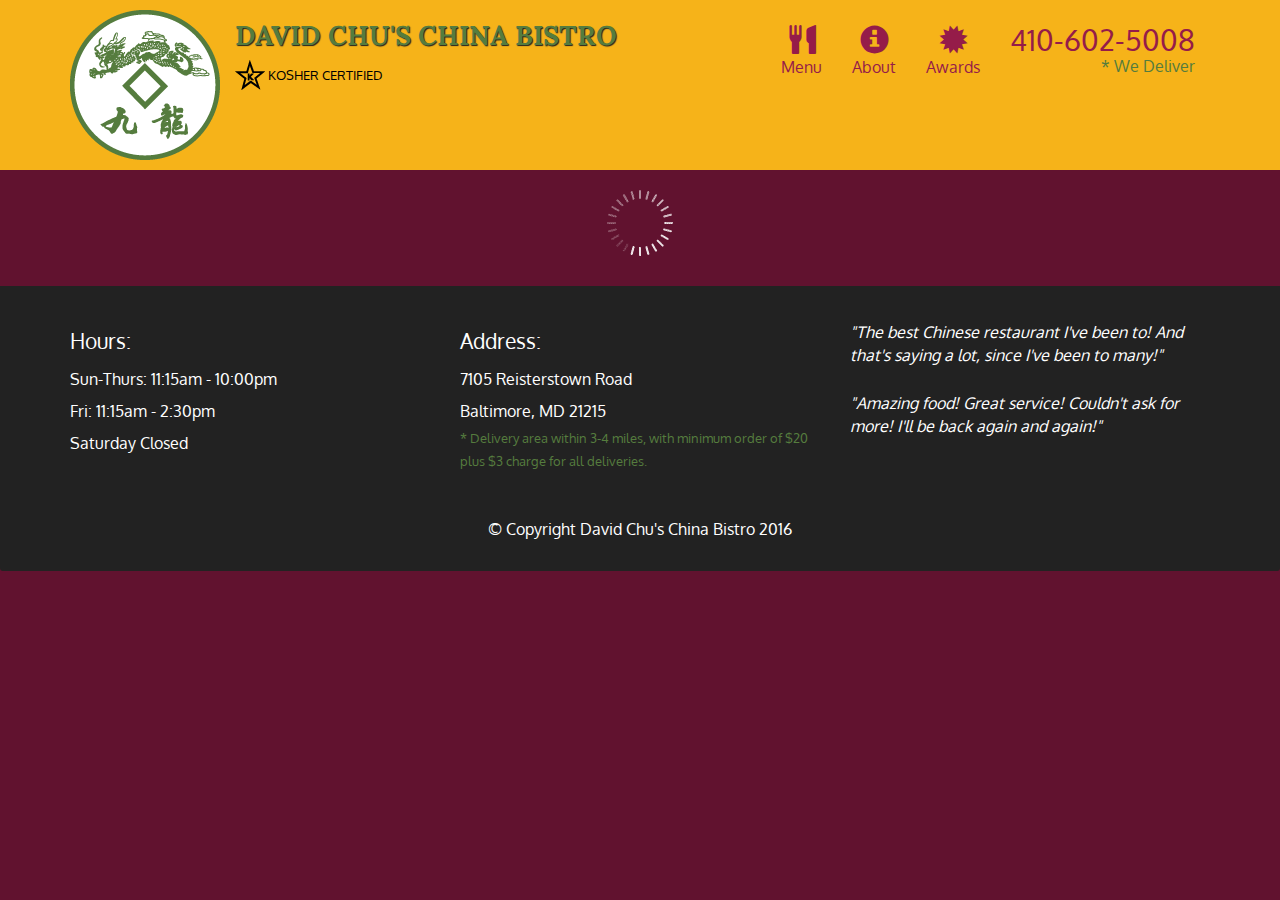
<file: module5-solution/index.html>
<!doctype html>
<html lang="en">
  <head>
    <meta charset="utf-8">
    <meta http-equiv="X-UA-Compatible" content="IE=edge">
    <meta name="viewport" content="width=device-width, initial-scale=1">
    <title>David Chu's China Bistro</title>
    <link rel="stylesheet" href="css/bootstrap.min.css">
    <link rel="stylesheet" href="css/styles.css">
    <link href='https://fonts.googleapis.com/css?family=Oxygen:400,300,700' rel='stylesheet' type='text/css'>
    <link href='https://fonts.googleapis.com/css?family=Lora' rel='stylesheet' type='text/css'>
  </head>
<body>
  <header>
    <nav id="header-nav" class="navbar navbar-default">
      <div class="container">
        <div class="navbar-header">
          <a href="index.html" class="pull-left visible-md visible-lg">
            <div id="logo-img" alt="Logo image"></div>
          </a>

          <div class="navbar-brand">
            <a href="index.html"><h1>David Chu's China Bistro</h1></a>
            <p>
              <img src="images/star-k-logo.png" alt="Kosher certification">
              <span>Kosher Certified</span>
            </p>
          </div>

          <button id="navbarToggle" type="button" class="navbar-toggle collapsed" data-toggle="collapse" data-target="#collapsable-nav" aria-expanded="false">
            <span class="sr-only">Toggle navigation</span>
            <span class="icon-bar"></span>
            <span class="icon-bar"></span>
            <span class="icon-bar"></span>
          </button>
        </div>
        
        <div id="collapsable-nav" class="collapse navbar-collapse">
           <ul id="nav-list" class="nav navbar-nav navbar-right">
            <li id="navHomeButton" class="visible-xs active">
              <a href="index.html">
                <span class="glyphicon glyphicon-home"></span> Home</a>
            </li>
            <li id="navMenuButton">
              <a href="#" onclick="$dc.loadMenuCategories();">
                <span class="glyphicon glyphicon-cutlery"></span><br class="hidden-xs"> Menu</a>
            </li>
            <li>
              <a href="#">
                <span class="glyphicon glyphicon-info-sign"></span><br class="hidden-xs"> About</a>
            </li>
            <li>
              <a href="#">
                <span class="glyphicon glyphicon-certificate"></span><br class="hidden-xs"> Awards</a>
            </li>
            <li id="phone" class="hidden-xs">
              <a href="tel:410-602-5008">
                <span>410-602-5008</span></a><div>* We Deliver</div>
            </li>
          </ul><!-- #nav-list -->
        </div><!-- .collapse .navbar-collapse -->
      </div><!-- .container -->
    </nav><!-- #header-nav -->
  </header>

  <div id="call-btn" class="visible-xs">
    <a class="btn" href="tel:410-602-5008">
    <span class="glyphicon glyphicon-earphone"></span>
    410-602-5008
    </a>
  </div>
  <div id="xs-deliver" class="text-center visible-xs">* We Deliver</div>

  <div id="main-content" class="container"></div>

  <footer class="panel-footer">
    <div class="container">
      <div class="row">
        <section id="hours" class="col-sm-4">
          <span>Hours:</span><br>
          Sun-Thurs: 11:15am - 10:00pm<br>
          Fri: 11:15am - 2:30pm<br>
          Saturday Closed
          <hr class="visible-xs">
        </section>
        <section id="address" class="col-sm-4">
          <span>Address:</span><br>
          7105 Reisterstown Road<br>
          Baltimore, MD 21215
          <p>* Delivery area within 3-4 miles, with minimum order of $20 plus $3 charge for all deliveries.</p>
          <hr class="visible-xs">
        </section>
        <section id="testimonials" class="col-sm-4">
          <p>"The best Chinese restaurant I've been to! And that's saying a lot, since I've been to many!"</p>
          <p>"Amazing food! Great service! Couldn't ask for more! I'll be back again and again!"</p>
        </section>
      </div>
      <div class="text-center">&copy; Copyright David Chu's China Bistro 2016</div>
    </div>
  </footer>

  <!-- jQuery (Bootstrap JS plugins depend on it) -->
  <script src="js/jquery-2.1.4.min.js"></script>
  <script src="js/bootstrap.min.js"></script>
  <script src="js/ajax-utils.js"></script>
  <script src="js/script.js"></script>
</body>
</html>
</file>
<file: burger/css/themify-icons.css>
@font-face {
	font-family: 'themify';
	src:url('../fonts/themify.eot?-fvbane');
	src:url('../fonts/themify.eot?#iefix-fvbane') format('embedded-opentype'),
		url('../fonts/themify.woff?-fvbane') format('woff'),
		url('../fonts/themify.ttf?-fvbane') format('truetype'),
		url('../fonts/themify.svg?-fvbane#themify') format('svg');
	font-weight: normal;
	font-style: normal;
}

[class^="ti-"], [class*=" ti-"] {
	font-family: 'themify';
	/* speak: none; */
	font-style: normal;
	font-weight: normal;
	font-variant: normal;
	text-transform: none;
	line-height: 1;

	/* Better Font Rendering =========== */
	-webkit-font-smoothing: antialiased;
	-moz-osx-font-smoothing: grayscale;
}

.ti-wand:before {
	content: "\e600";
}
.ti-volume:before {
	content: "\e601";
}
.ti-user:before {
	content: "\e602";
}
.ti-unlock:before {
	content: "\e603";
}
.ti-unlink:before {
	content: "\e604";
}
.ti-trash:before {
	content: "\e605";
}
.ti-thought:before {
	content: "\e606";
}
.ti-target:before {
	content: "\e607";
}
.ti-tag:before {
	content: "\e608";
}
.ti-tablet:before {
	content: "\e609";
}
.ti-star:before {
	content: "\e60a";
}
.ti-spray:before {
	content: "\e60b";
}
.ti-signal:before {
	content: "\e60c";
}
.ti-shopping-cart:before {
	content: "\e60d";
}
.ti-shopping-cart-full:before {
	content: "\e60e";
}
.ti-settings:before {
	content: "\e60f";
}
.ti-search:before {
	content: "\e610";
}
.ti-zoom-in:before {
	content: "\e611";
}
.ti-zoom-out:before {
	content: "\e612";
}
.ti-cut:before {
	content: "\e613";
}
.ti-ruler:before {
	content: "\e614";
}
.ti-ruler-pencil:before {
	content: "\e615";
}
.ti-ruler-alt:before {
	content: "\e616";
}
.ti-bookmark:before {
	content: "\e617";
}
.ti-bookmark-alt:before {
	content: "\e618";
}
.ti-reload:before {
	content: "\e619";
}
.ti-plus:before {
	content: "\e61a";
}
.ti-pin:before {
	content: "\e61b";
}
.ti-pencil:before {
	content: "\e61c";
}
.ti-pencil-alt:before {
	content: "\e61d";
}
.ti-paint-roller:before {
	content: "\e61e";
}
.ti-paint-bucket:before {
	content: "\e61f";
}
.ti-na:before {
	content: "\e620";
}
.ti-mobile:before {
	content: "\e621";
}
.ti-minus:before {
	content: "\e622";
}
.ti-medall:before {
	content: "\e623";
}
.ti-medall-alt:before {
	content: "\e624";
}
.ti-marker:before {
	content: "\e625";
}
.ti-marker-alt:before {
	content: "\e626";
}
.ti-arrow-up:before {
	content: "\e627";
}
.ti-arrow-right:before {
	content: "\e628";
}
.ti-arrow-left:before {
	content: "\e629";
}
.ti-arrow-down:before {
	content: "\e62a";
}
.ti-lock:before {
	content: "\e62b";
}
.ti-location-arrow:before {
	content: "\e62c";
}
.ti-link:before {
	content: "\e62d";
}
.ti-layout:before {
	content: "\e62e";
}
.ti-layers:before {
	content: "\e62f";
}
.ti-layers-alt:before {
	content: "\e630";
}
.ti-key:before {
	content: "\e631";
}
.ti-import:before {
	content: "\e632";
}
.ti-image:before {
	content: "\e633";
}
.ti-heart:before {
	content: "\e634";
}
.ti-heart-broken:before {
	content: "\e635";
}
.ti-hand-stop:before {
	content: "\e636";
}
.ti-hand-open:before {
	content: "\e637";
}
.ti-hand-drag:before {
	content: "\e638";
}
.ti-folder:before {
	content: "\e639";
}
.ti-flag:before {
	content: "\e63a";
}
.ti-flag-alt:before {
	content: "\e63b";
}
.ti-flag-alt-2:before {
	content: "\e63c";
}
.ti-eye:before {
	content: "\e63d";
}
.ti-export:before {
	content: "\e63e";
}
.ti-exchange-vertical:before {
	content: "\e63f";
}
.ti-desktop:before {
	content: "\e640";
}
.ti-cup:before {
	content: "\e641";
}
.ti-crown:before {
	content: "\e642";
}
.ti-comments:before {
	content: "\e643";
}
.ti-comment:before {
	content: "\e644";
}
.ti-comment-alt:before {
	content: "\e645";
}
.ti-close:before {
	content: "\e646";
}
.ti-clip:before {
	content: "\e647";
}
.ti-angle-up:before {
	content: "\e648";
}
.ti-angle-right:before {
	content: "\e649";
}
.ti-angle-left:before {
	content: "\e64a";
}
.ti-angle-down:before {
	content: "\e64b";
}
.ti-check:before {
	content: "\e64c";
}
.ti-check-box:before {
	content: "\e64d";
}
.ti-camera:before {
	content: "\e64e";
}
.ti-announcement:before {
	content: "\e64f";
}
.ti-brush:before {
	content: "\e650";
}
.ti-briefcase:before {
	content: "\e651";
}
.ti-bolt:before {
	content: "\e652";
}
.ti-bolt-alt:before {
	content: "\e653";
}
.ti-blackboard:before {
	content: "\e654";
}
.ti-bag:before {
	content: "\e655";
}
.ti-move:before {
	content: "\e656";
}
.ti-arrows-vertical:before {
	content: "\e657";
}
.ti-arrows-horizontal:before {
	content: "\e658";
}
.ti-fullscreen:before {
	content: "\e659";
}
.ti-arrow-top-right:before {
	content: "\e65a";
}
.ti-arrow-top-left:before {
	content: "\e65b";
}
.ti-arrow-circle-up:before {
	content: "\e65c";
}
.ti-arrow-circle-right:before {
	content: "\e65d";
}
.ti-arrow-circle-left:before {
	content: "\e65e";
}
.ti-arrow-circle-down:before {
	content: "\e65f";
}
.ti-angle-double-up:before {
	content: "\e660";
}
.ti-angle-double-right:before {
	content: "\e661";
}
.ti-angle-double-left:before {
	content: "\e662";
}
.ti-angle-double-down:before {
	content: "\e663";
}
.ti-zip:before {
	content: "\e664";
}
.ti-world:before {
	content: "\e665";
}
.ti-wheelchair:before {
	content: "\e666";
}
.ti-view-list:before {
	content: "\e667";
}
.ti-view-list-alt:before {
	content: "\e668";
}
.ti-view-grid:before {
	content: "\e669";
}
.ti-uppercase:before {
	content: "\e66a";
}
.ti-upload:before {
	content: "\e66b";
}
.ti-underline:before {
	content: "\e66c";
}
.ti-truck:before {
	content: "\e66d";
}
.ti-timer:before {
	content: "\e66e";
}
.ti-ticket:before {
	content: "\e66f";
}
.ti-thumb-up:before {
	content: "\e670";
}
.ti-thumb-down:before {
	content: "\e671";
}
.ti-text:before {
	content: "\e672";
}
.ti-stats-up:before {
	content: "\e673";
}
.ti-stats-down:before {
	content: "\e674";
}
.ti-split-v:before {
	content: "\e675";
}
.ti-split-h:before {
	content: "\e676";
}
.ti-smallcap:before {
	content: "\e677";
}
.ti-shine:before {
	content: "\e678";
}
.ti-shift-right:before {
	content: "\e679";
}
.ti-shift-left:before {
	content: "\e67a";
}
.ti-shield:before {
	content: "\e67b";
}
.ti-notepad:before {
	content: "\e67c";
}
.ti-server:before {
	content: "\e67d";
}
.ti-quote-right:before {
	content: "\e67e";
}
.ti-quote-left:before {
	content: "\e67f";
}
.ti-pulse:before {
	content: "\e680";
}
.ti-printer:before {
	content: "\e681";
}
.ti-power-off:before {
	content: "\e682";
}
.ti-plug:before {
	content: "\e683";
}
.ti-pie-chart:before {
	content: "\e684";
}
.ti-paragraph:before {
	content: "\e685";
}
.ti-panel:before {
	content: "\e686";
}
.ti-package:before {
	content: "\e687";
}
.ti-music:before {
	content: "\e688";
}
.ti-music-alt:before {
	content: "\e689";
}
.ti-mouse:before {
	content: "\e68a";
}
.ti-mouse-alt:before {
	content: "\e68b";
}
.ti-money:before {
	content: "\e68c";
}
.ti-microphone:before {
	content: "\e68d";
}
.ti-menu:before {
	content: "\e68e";
}
.ti-menu-alt:before {
	content: "\e68f";
}
.ti-map:before {
	content: "\e690";
}
.ti-map-alt:before {
	content: "\e691";
}
.ti-loop:before {
	content: "\e692";
}
.ti-location-pin:before {
	content: "\e693";
}
.ti-list:before {
	content: "\e694";
}
.ti-light-bulb:before {
	content: "\e695";
}
.ti-Italic:before {
	content: "\e696";
}
.ti-info:before {
	content: "\e697";
}
.ti-infinite:before {
	content: "\e698";
}
.ti-id-badge:before {
	content: "\e699";
}
.ti-hummer:before {
	content: "\e69a";
}
.ti-home:before {
	content: "\e69b";
}
.ti-help:before {
	content: "\e69c";
}
.ti-headphone:before {
	content: "\e69d";
}
.ti-harddrives:before {
	content: "\e69e";
}
.ti-harddrive:before {
	content: "\e69f";
}
.ti-gift:before {
	content: "\e6a0";
}
.ti-game:before {
	content: "\e6a1";
}
.ti-filter:before {
	content: "\e6a2";
}
.ti-files:before {
	content: "\e6a3";
}
.ti-file:before {
	content: "\e6a4";
}
.ti-eraser:before {
	content: "\e6a5";
}
.ti-envelope:before {
	content: "\e6a6";
}
.ti-download:before {
	content: "\e6a7";
}
.ti-direction:before {
	content: "\e6a8";
}
.ti-direction-alt:before {
	content: "\e6a9";
}
.ti-dashboard:before {
	content: "\e6aa";
}
.ti-control-stop:before {
	content: "\e6ab";
}
.ti-control-shuffle:before {
	content: "\e6ac";
}
.ti-control-play:before {
	content: "\e6ad";
}
.ti-control-pause:before {
	content: "\e6ae";
}
.ti-control-forward:before {
	content: "\e6af";
}
.ti-control-backward:before {
	content: "\e6b0";
}
.ti-cloud:before {
	content: "\e6b1";
}
.ti-cloud-up:before {
	content: "\e6b2";
}
.ti-cloud-down:before {
	content: "\e6b3";
}
.ti-clipboard:before {
	content: "\e6b4";
}
.ti-car:before {
	content: "\e6b5";
}
.ti-calendar:before {
	content: "\e6b6";
}
.ti-book:before {
	content: "\e6b7";
}
.ti-bell:before {
	content: "\e6b8";
}
.ti-basketball:before {
	content: "\e6b9";
}
.ti-bar-chart:before {
	content: "\e6ba";
}
.ti-bar-chart-alt:before {
	content: "\e6bb";
}
.ti-back-right:before {
	content: "\e6bc";
}
.ti-back-left:before {
	content: "\e6bd";
}
.ti-arrows-corner:before {
	content: "\e6be";
}
.ti-archive:before {
	content: "\e6bf";
}
.ti-anchor:before {
	content: "\e6c0";
}
.ti-align-right:before {
	content: "\e6c1";
}
.ti-align-left:before {
	content: "\e6c2";
}
.ti-align-justify:before {
	content: "\e6c3";
}
.ti-align-center:before {
	content: "\e6c4";
}
.ti-alert:before {
	content: "\e6c5";
}
.ti-alarm-clock:before {
	content: "\e6c6";
}
.ti-agenda:before {
	content: "\e6c7";
}
.ti-write:before {
	content: "\e6c8";
}
.ti-window:before {
	content: "\e6c9";
}
.ti-widgetized:before {
	content: "\e6ca";
}
.ti-widget:before {
	content: "\e6cb";
}
.ti-widget-alt:before {
	content: "\e6cc";
}
.ti-wallet:before {
	content: "\e6cd";
}
.ti-video-clapper:before {
	content: "\e6ce";
}
.ti-video-camera:before {
	content: "\e6cf";
}
.ti-vector:before {
	content: "\e6d0";
}
.ti-themify-logo:before {
	content: "\e6d1";
}
.ti-themify-favicon:before {
	content: "\e6d2";
}
.ti-themify-favicon-alt:before {
	content: "\e6d3";
}
.ti-support:before {
	content: "\e6d4";
}
.ti-stamp:before {
	content: "\e6d5";
}
.ti-split-v-alt:before {
	content: "\e6d6";
}
.ti-slice:before {
	content: "\e6d7";
}
.ti-shortcode:before {
	content: "\e6d8";
}
.ti-shift-right-alt:before {
	content: "\e6d9";
}
.ti-shift-left-alt:before {
	content: "\e6da";
}
.ti-ruler-alt-2:before {
	content: "\e6db";
}
.ti-receipt:before {
	content: "\e6dc";
}
.ti-pin2:before {
	content: "\e6dd";
}
.ti-pin-alt:before {
	content: "\e6de";
}
.ti-pencil-alt2:before {
	content: "\e6df";
}
.ti-palette:before {
	content: "\e6e0";
}
.ti-more:before {
	content: "\e6e1";
}
.ti-more-alt:before {
	content: "\e6e2";
}
.ti-microphone-alt:before {
	content: "\e6e3";
}
.ti-magnet:before {
	content: "\e6e4";
}
.ti-line-double:before {
	content: "\e6e5";
}
.ti-line-dotted:before {
	content: "\e6e6";
}
.ti-line-dashed:before {
	content: "\e6e7";
}
.ti-layout-width-full:before {
	content: "\e6e8";
}
.ti-layout-width-default:before {
	content: "\e6e9";
}
.ti-layout-width-default-alt:before {
	content: "\e6ea";
}
.ti-layout-tab:before {
	content: "\e6eb";
}
.ti-layout-tab-window:before {
	content: "\e6ec";
}
.ti-layout-tab-v:before {
	content: "\e6ed";
}
.ti-layout-tab-min:before {
	content: "\e6ee";
}
.ti-layout-slider:before {
	content: "\e6ef";
}
.ti-layout-slider-alt:before {
	content: "\e6f0";
}
.ti-layout-sidebar-right:before {
	content: "\e6f1";
}
.ti-layout-sidebar-none:before {
	content: "\e6f2";
}
.ti-layout-sidebar-left:before {
	content: "\e6f3";
}
.ti-layout-placeholder:before {
	content: "\e6f4";
}
.ti-layout-menu:before {
	content: "\e6f5";
}
.ti-layout-menu-v:before {
	content: "\e6f6";
}
.ti-layout-menu-separated:before {
	content: "\e6f7";
}
.ti-layout-menu-full:before {
	content: "\e6f8";
}
.ti-layout-media-right-alt:before {
	content: "\e6f9";
}
.ti-layout-media-right:before {
	content: "\e6fa";
}
.ti-layout-media-overlay:before {
	content: "\e6fb";
}
.ti-layout-media-overlay-alt:before {
	content: "\e6fc";
}
.ti-layout-media-overlay-alt-2:before {
	content: "\e6fd";
}
.ti-layout-media-left-alt:before {
	content: "\e6fe";
}
.ti-layout-media-left:before {
	content: "\e6ff";
}
.ti-layout-media-center-alt:before {
	content: "\e700";
}
.ti-layout-media-center:before {
	content: "\e701";
}
.ti-layout-list-thumb:before {
	content: "\e702";
}
.ti-layout-list-thumb-alt:before {
	content: "\e703";
}
.ti-layout-list-post:before {
	content: "\e704";
}
.ti-layout-list-large-image:before {
	content: "\e705";
}
.ti-layout-line-solid:before {
	content: "\e706";
}
.ti-layout-grid4:before {
	content: "\e707";
}
.ti-layout-grid3:before {
	content: "\e708";
}
.ti-layout-grid2:before {
	content: "\e709";
}
.ti-layout-grid2-thumb:before {
	content: "\e70a";
}
.ti-layout-cta-right:before {
	content: "\e70b";
}
.ti-layout-cta-left:before {
	content: "\e70c";
}
.ti-layout-cta-center:before {
	content: "\e70d";
}
.ti-layout-cta-btn-right:before {
	content: "\e70e";
}
.ti-layout-cta-btn-left:before {
	content: "\e70f";
}
.ti-layout-column4:before {
	content: "\e710";
}
.ti-layout-column3:before {
	content: "\e711";
}
.ti-layout-column2:before {
	content: "\e712";
}
.ti-layout-accordion-separated:before {
	content: "\e713";
}
.ti-layout-accordion-merged:before {
	content: "\e714";
}
.ti-layout-accordion-list:before {
	content: "\e715";
}
.ti-ink-pen:before {
	content: "\e716";
}
.ti-info-alt:before {
	content: "\e717";
}
.ti-help-alt:before {
	content: "\e718";
}
.ti-headphone-alt:before {
	content: "\e719";
}
.ti-hand-point-up:before {
	content: "\e71a";
}
.ti-hand-point-right:before {
	content: "\e71b";
}
.ti-hand-point-left:before {
	content: "\e71c";
}
.ti-hand-point-down:before {
	content: "\e71d";
}
.ti-gallery:before {
	content: "\e71e";
}
.ti-face-smile:before {
	content: "\e71f";
}
.ti-face-sad:before {
	content: "\e720";
}
.ti-credit-card:before {
	content: "\e721";
}
.ti-control-skip-forward:before {
	content: "\e722";
}
.ti-control-skip-backward:before {
	content: "\e723";
}
.ti-control-record:before {
	content: "\e724";
}
.ti-control-eject:before {
	content: "\e725";
}
.ti-comments-smiley:before {
	content: "\e726";
}
.ti-brush-alt:before {
	content: "\e727";
}
.ti-youtube:before {
	content: "\e728";
}
.ti-vimeo:before {
	content: "\e729";
}
.ti-twitter:before {
	content: "\e72a";
}
.ti-time:before {
	content: "\e72b";
}
.ti-tumblr:before {
	content: "\e72c";
}
.ti-skype:before {
	content: "\e72d";
}
.ti-share:before {
	content: "\e72e";
}
.ti-share-alt:before {
	content: "\e72f";
}
.ti-rocket:before {
	content: "\e730";
}
.ti-pinterest:before {
	content: "\e731";
}
.ti-new-window:before {
	content: "\e732";
}
.ti-microsoft:before {
	content: "\e733";
}
.ti-list-ol:before {
	content: "\e734";
}
.ti-linkedin:before {
	content: "\e735";
}
.ti-layout-sidebar-2:before {
	content: "\e736";
}
.ti-layout-grid4-alt:before {
	content: "\e737";
}
.ti-layout-grid3-alt:before {
	content: "\e738";
}
.ti-layout-grid2-alt:before {
	content: "\e739";
}
.ti-layout-column4-alt:before {
	content: "\e73a";
}
.ti-layout-column3-alt:before {
	content: "\e73b";
}
.ti-layout-column2-alt:before {
	content: "\e73c";
}
.ti-instagram:before {
	content: "\e73d";
}
.ti-google:before {
	content: "\e73e";
}
.ti-github:before {
	content: "\e73f";
}
.ti-flickr:before {
	content: "\e740";
}
.ti-facebook:before {
	content: "\e741";
}
.ti-dropbox:before {
	content: "\e742";
}
.ti-dribbble:before {
	content: "\e743";
}
.ti-apple:before {
	content: "\e744";
}
.ti-android:before {
	content: "\e745";
}
.ti-save:before {
	content: "\e746";
}
.ti-save-alt:before {
	content: "\e747";
}
.ti-yahoo:before {
	content: "\e748";
}
.ti-wordpress:before {
	content: "\e749";
}
.ti-vimeo-alt:before {
	content: "\e74a";
}
.ti-twitter-alt:before {
	content: "\e74b";
}
.ti-tumblr-alt:before {
	content: "\e74c";
}
.ti-trello:before {
	content: "\e74d";
}
.ti-stack-overflow:before {
	content: "\e74e";
}
.ti-soundcloud:before {
	content: "\e74f";
}
.ti-sharethis:before {
	content: "\e750";
}
.ti-sharethis-alt:before {
	content: "\e751";
}
.ti-reddit:before {
	content: "\e752";
}
.ti-pinterest-alt:before {
	content: "\e753";
}
.ti-microsoft-alt:before {
	content: "\e754";
}
.ti-linux:before {
	content: "\e755";
}
.ti-jsfiddle:before {
	content: "\e756";
}
.ti-joomla:before {
	content: "\e757";
}
.ti-html5:before {
	content: "\e758";
}
.ti-flickr-alt:before {
	content: "\e759";
}
.ti-email:before {
	content: "\e75a";
}
.ti-drupal:before {
	content: "\e75b";
}
.ti-dropbox-alt:before {
	content: "\e75c";
}
.ti-css3:before {
	content: "\e75d";
}
.ti-rss:before {
	content: "\e75e";
}
.ti-rss-alt:before {
	content: "\e75f";
}
</file>
<file: burger/css/nice-select.css>
.nice-select {
  -webkit-tap-highlight-color: transparent;
  background-color: #fff;
  border-radius: 5px;
  border: solid 1px #e8e8e8;
  box-sizing: border-box;
  clear: both;
  cursor: pointer;
  display: block;
  float: left;
  font-family: inherit;
  font-size: 14px;
  font-weight: normal;
  height: 42px;
  line-height: 40px;
  outline: none;
  padding-left: 18px;
  padding-right: 30px;
  position: relative;
  text-align: left !important;
  -webkit-transition: all 0.2s ease-in-out;
  transition: all 0.2s ease-in-out;
  -webkit-user-select: none;
     -moz-user-select: none;
      -ms-user-select: none;
          user-select: none;
  white-space: nowrap;
  width: auto; }
  .nice-select:hover {
    border-color: #dbdbdb; }
  .nice-select:active, .nice-select.open, .nice-select:focus {
    border-color: #999; }


  .nice-select.disabled {
    border-color: #ededed;
    color: #999;
    pointer-events: none; }
    .nice-select.disabled:after {
      border-color: #cccccc; }
  .nice-select.wide {
    width: 100%; }
    .nice-select.wide .list {
      left: 0 !important;
      right: 0 !important; }
  .nice-select.right {
    float: right; }
    .nice-select.right .list {
      left: auto;
      right: 0; }
  .nice-select.small {
    font-size: 12px;
    height: 36px;
    line-height: 34px; }
    .nice-select.small:after {
      height: 4px;
      width: 4px; }
    .nice-select.small .option {
      line-height: 34px;
      min-height: 34px; }
  .nice-select .list {
    background-color: #fff;
    border-radius: 5px;
    box-shadow: 0 0 0 1px rgba(68, 68, 68, 0.11);
    box-sizing: border-box;
    margin-top: 4px;
    opacity: 0;
    overflow: hidden;
    padding: 0;
    pointer-events: none;
    position: absolute;
    top: 100%;
    left: 0;
    -webkit-transform-origin: 50% 0;
        -ms-transform-origin: 50% 0;
            transform-origin: 50% 0;
    -webkit-transform: scale(0.75) translateY(-21px);
        -ms-transform: scale(0.75) translateY(-21px);
            transform: scale(0.75) translateY(-21px);
    -webkit-transition: all 0.2s cubic-bezier(0.5, 0, 0, 1.25), opacity 0.15s ease-out;
    transition: all 0.2s cubic-bezier(0.5, 0, 0, 1.25), opacity 0.15s ease-out;
    z-index: 9; }
    .nice-select .list:hover .option:not(:hover) {
      background-color: transparent !important; }
  .nice-select .option {
    cursor: pointer;
    font-weight: 400;
    line-height: 40px;
    list-style: none;
    min-height: 40px;
    outline: none;
    padding-left: 18px;
    padding-right: 29px;
    text-align: left;
    -webkit-transition: all 0.2s;
    transition: all 0.2s; }
    .nice-select .option:hover, .nice-select .option.focus, .nice-select .option.selected.focus {
      background-color: #f6f6f6; }
    .nice-select .option.selected {
      font-weight: bold; }
    .nice-select .option.disabled {
      background-color: transparent;
      color: #999;
      cursor: default; }

.no-csspointerevents .nice-select .list {
  display: none; }

.no-csspointerevents .nice-select.open .list {
  display: block; }





  /* ,,,,,,,,,,,,,,,, */


  .nice-select:after {
    content: "\e64b";
    display: block;
    height: 5px;
    margin-top: -5px;
    pointer-events: none;
    position: absolute;
    right: 30px;
    top: 8px;
    transition: all 0.15s ease-in-out;
    width: 5px;
    font-family: 'themify';
    color: #ddd; }

    .nice-select.open:after {
 }
    .nice-select.open .list {
      opacity: 1;
      pointer-events: auto;
      -webkit-transform: scale(1) translateY(0);
          -ms-transform: scale(1) translateY(0);
              transform: scale(1) translateY(0); }
</file>
<file: burger/css/flaticon.css>
/*
  	Flaticon icon font: Flaticon
  	Creation date: 27/07/2019 08:27
  	*/

@font-face {
  font-family: "Flaticon";
  src: url("../fonts/Flaticon.eot");
  src: url("../fonts/Flaticon.eot?#iefix") format("embedded-opentype"),
       url("../fonts/Flaticon.woff2") format("woff2"),
       url("../fonts/Flaticon.woff") format("woff"),
       url("../fonts/Flaticon.ttf") format("truetype"),
       url("../fonts/Flaticon.svg#Flaticon") format("svg");
  font-weight: normal;
  font-style: normal;
}

@media screen and (-webkit-min-device-pixel-ratio:0) {
  @font-face {
    font-family: "Flaticon";
    src: url("../fonts/Flaticon.svg#Flaticon") format("svg");
  }
}

[class^="flaticon-"]:before, [class*=" flaticon-"]:before,
[class^="flaticon-"]:after, [class*=" flaticon-"]:after {   
  font-family: Flaticon;
font-style: normal;
}

.flaticon-left-arrow:before { content: "\f100"; }
.flaticon-right-arrow:before { content: "\f101"; }
.flaticon-play-button:before { content: "\f102"; }
.flaticon-quote:before { content: "\f103"; }
.flaticon-clock:before { content: "\f104"; }
.flaticon-world:before { content: "\f105"; }
.flaticon-mail:before { content: "\f106"; }
</file>
<file: burger/css/style.css>
@import url("https://fonts.googleapis.com/css?family=Montserrat:100,100i,200,200i,300,300i,400,400i,500,500i,600,600i,700,700i,800|Pacifico|Paytone+One&display=swap");
@import url("https://fonts.googleapis.com/css?family=Raleway:300,400,500,600,700,800,900&display=swap");
/* line 1, ../../Arafath/CL/December/229. Restaurant (Burger)/HTML/scss/_extend.scss */
.flex-center-start {
  display: -webkit-box;
  display: -ms-flexbox;
  display: flex;
  -webkit-box-align: center;
  -ms-flex-align: center;
  align-items: center;
  -webkit-box-pack: start;
  -ms-flex-pack: start;
  justify-content: start;
}

/* Normal desktop :1200px. */
/* Normal desktop :992px. */
/* Tablet desktop :768px. */
/* small mobile :320px. */
/* Large Mobile :480px. */
/* 1. Theme default css */
/* line 4, ../../Arafath/CL/December/229. Restaurant (Burger)/HTML/scss/theme-default.scss */
body {
  font-family: 'Raleway', sans-serif;
  font-weight: normal;
  font-style: normal;
}

/* line 13, ../../Arafath/CL/December/229. Restaurant (Burger)/HTML/scss/theme-default.scss */
.img {
  max-width: 100%;
  -webkit-transition: 0.3s;
  -moz-transition: 0.3s;
  -o-transition: 0.3s;
  transition: 0.3s;
}

/* line 17, ../../Arafath/CL/December/229. Restaurant (Burger)/HTML/scss/theme-default.scss */
a,
.button {
  -webkit-transition: 0.3s;
  -moz-transition: 0.3s;
  -o-transition: 0.3s;
  transition: 0.3s;
}

/* line 21, ../../Arafath/CL/December/229. Restaurant (Burger)/HTML/scss/theme-default.scss */
a:focus,
.button:focus, button:focus {
  text-decoration: none;
  outline: none;
}

/* line 26, ../../Arafath/CL/December/229. Restaurant (Burger)/HTML/scss/theme-default.scss */
a:focus {
  color: #fff;
  text-decoration: none;
}

/* line 30, ../../Arafath/CL/December/229. Restaurant (Burger)/HTML/scss/theme-default.scss */
a:focus,
a:hover,
.portfolio-cat a:hover,
.footer -menu li a:hover {
  text-decoration: none;
  color: #1F1F1F;
}

/* line 37, ../../Arafath/CL/December/229. Restaurant (Burger)/HTML/scss/theme-default.scss */
a,
button {
  color: #1F1F1F;
  outline: medium none;
}

/* line 42, ../../Arafath/CL/December/229. Restaurant (Burger)/HTML/scss/theme-default.scss */
h1, h2, h3, h4, h5 {
  font-family: 'Raleway', sans-serif;
  color: #1F1F1F;
}

/* line 46, ../../Arafath/CL/December/229. Restaurant (Burger)/HTML/scss/theme-default.scss */
h1 a,
h2 a,
h3 a,
h4 a,
h5 a,
h6 a {
  color: inherit;
}

/* line 55, ../../Arafath/CL/December/229. Restaurant (Burger)/HTML/scss/theme-default.scss */
ul {
  margin: 0px;
  padding: 0px;
}

/* line 59, ../../Arafath/CL/December/229. Restaurant (Burger)/HTML/scss/theme-default.scss */
li {
  list-style: none;
}

/* line 62, ../../Arafath/CL/December/229. Restaurant (Burger)/HTML/scss/theme-default.scss */
p {
  font-size: 16px;
  font-weight: 300;
  line-height: 28px;
  color: #4D4D4D;
  margin-bottom: 13px;
  font-family: 'Raleway', sans-serif;
}

/* line 71, ../../Arafath/CL/December/229. Restaurant (Burger)/HTML/scss/theme-default.scss */
label {
  color: #7e7e7e;
  cursor: pointer;
  font-size: 14px;
  font-weight: 400;
}

/* line 77, ../../Arafath/CL/December/229. Restaurant (Burger)/HTML/scss/theme-default.scss */
*::-moz-selection {
  background: #444;
  color: #fff;
  text-shadow: none;
}

/* line 82, ../../Arafath/CL/December/229. Restaurant (Burger)/HTML/scss/theme-default.scss */
::-moz-selection {
  background: #444;
  color: #fff;
  text-shadow: none;
}

/* line 87, ../../Arafath/CL/December/229. Restaurant (Burger)/HTML/scss/theme-default.scss */
::selection {
  background: #444;
  color: #fff;
  text-shadow: none;
}

/* line 92, ../../Arafath/CL/December/229. Restaurant (Burger)/HTML/scss/theme-default.scss */
*::-webkit-input-placeholder {
  color: #cccccc;
  font-size: 14px;
  opacity: 1;
}

/* line 97, ../../Arafath/CL/December/229. Restaurant (Burger)/HTML/scss/theme-default.scss */
*:-ms-input-placeholder {
  color: #cccccc;
  font-size: 14px;
  opacity: 1;
}

/* line 102, ../../Arafath/CL/December/229. Restaurant (Burger)/HTML/scss/theme-default.scss */
*::-ms-input-placeholder {
  color: #cccccc;
  font-size: 14px;
  opacity: 1;
}

/* line 107, ../../Arafath/CL/December/229. Restaurant (Burger)/HTML/scss/theme-default.scss */
*::placeholder {
  color: #cccccc;
  font-size: 14px;
  opacity: 1;
}

/* line 113, ../../Arafath/CL/December/229. Restaurant (Burger)/HTML/scss/theme-default.scss */
h3 {
  font-size: 24px;
}

/* line 117, ../../Arafath/CL/December/229. Restaurant (Burger)/HTML/scss/theme-default.scss */
.mb-65 {
  margin-bottom: 67px;
}

/* line 121, ../../Arafath/CL/December/229. Restaurant (Burger)/HTML/scss/theme-default.scss */
.black-bg {
  background: #020c26 !important;
}

/* line 125, ../../Arafath/CL/December/229. Restaurant (Burger)/HTML/scss/theme-default.scss */
.white-bg {
  background: #ffffff;
}

/* line 128, ../../Arafath/CL/December/229. Restaurant (Burger)/HTML/scss/theme-default.scss */
.gray-bg {
  background: #f5f5f5;
}

/* line 133, ../../Arafath/CL/December/229. Restaurant (Burger)/HTML/scss/theme-default.scss */
.bg-img-1 {
  background-image: url(../img/slider/slider-img-1.jpg);
}

/* line 136, ../../Arafath/CL/December/229. Restaurant (Burger)/HTML/scss/theme-default.scss */
.bg-img-2 {
  background-image: url(../img/background-img/bg-img-2.jpg);
}

/* line 139, ../../Arafath/CL/December/229. Restaurant (Burger)/HTML/scss/theme-default.scss */
.cta-bg-1 {
  background-image: url(../img/background-img/bg-img-3.jpg);
}

/* line 144, ../../Arafath/CL/December/229. Restaurant (Burger)/HTML/scss/theme-default.scss */
.overlay {
  position: relative;
  z-index: 0;
}

/* line 148, ../../Arafath/CL/December/229. Restaurant (Burger)/HTML/scss/theme-default.scss */
.overlay::before {
  position: absolute;
  content: "";
  background-color: #040E27;
  top: 0;
  left: 0;
  width: 100%;
  height: 100%;
  z-index: -1;
  opacity: .4;
}

/* line 160, ../../Arafath/CL/December/229. Restaurant (Burger)/HTML/scss/theme-default.scss */
.overlay2 {
  position: relative;
  z-index: 0;
}

/* line 164, ../../Arafath/CL/December/229. Restaurant (Burger)/HTML/scss/theme-default.scss */
.overlay2::before {
  position: absolute;
  content: "";
  background-color: #131313;
  top: 0;
  left: 0;
  width: 100%;
  height: 100%;
  z-index: -1;
  opacity: 0.2;
}

/* line 176, ../../Arafath/CL/December/229. Restaurant (Burger)/HTML/scss/theme-default.scss */
.section-padding {
  padding-top: 120px;
  padding-bottom: 120px;
}

/* line 180, ../../Arafath/CL/December/229. Restaurant (Burger)/HTML/scss/theme-default.scss */
.pt-120 {
  padding-top: 120px;
}

/* button style */
/* line 186, ../../Arafath/CL/December/229. Restaurant (Burger)/HTML/scss/theme-default.scss */
.owl-carousel .owl-nav div {
  background: transparent;
  height: 54px;
  left: 0px;
  line-height: 54px;
  position: absolute;
  text-align: center;
  top: 50%;
  -webkit-transform: translateY(-50%);
  -ms-transform: translateY(-50%);
  transform: translateY(-50%);
  -webkit-transition: all 0.3s ease 0s;
  -o-transition: all 0.3s ease 0s;
  transition: all 0.3s ease 0s;
  width: 54px;
  font-size: 25px;
  color: #fff;
  background-color: rgba(255, 255, 255, 0.2);
  border-radius: 50%;
  left: 50px;
  font-size: 18px;
  line-height: 54px;
}

/* line 213, ../../Arafath/CL/December/229. Restaurant (Burger)/HTML/scss/theme-default.scss */
.owl-carousel .owl-nav div.owl-next {
  left: auto;
  right: 50px;
}

/* line 235, ../../Arafath/CL/December/229. Restaurant (Burger)/HTML/scss/theme-default.scss */
.owl-carousel:hover .owl-nav div {
  opacity: 1;
  visibility: visible;
}

/* line 238, ../../Arafath/CL/December/229. Restaurant (Burger)/HTML/scss/theme-default.scss */
.owl-carousel:hover .owl-nav div:hover {
  color: #fff;
  background: #009DFF;
}

/* line 247, ../../Arafath/CL/December/229. Restaurant (Burger)/HTML/scss/theme-default.scss */
.mb-20px {
  margin-bottom: 20px;
}

/* line 1, ../../Arafath/CL/December/229. Restaurant (Burger)/HTML/scss/_btn.scss */
.boxed-btn {
  background: #fff;
  color: #131313;
  display: inline-block;
  padding: 14px 44px;
  font-family: "Montserrat", sans-serif;
  font-size: 14px;
  font-weight: 400;
  border: 0;
  border: 1px solid #F0542C;
  letter-spacing: 3px;
  text-align: center;
  color: #F0542C !important;
  text-transform: uppercase;
  cursor: pointer;
}

/* line 17, ../../Arafath/CL/December/229. Restaurant (Burger)/HTML/scss/_btn.scss */
.boxed-btn:hover {
  background: #F0542C;
  color: #fff !important;
  border: 1px solid #F0542C;
}

/* line 22, ../../Arafath/CL/December/229. Restaurant (Burger)/HTML/scss/_btn.scss */
.boxed-btn:focus {
  outline: none;
}

/* line 25, ../../Arafath/CL/December/229. Restaurant (Burger)/HTML/scss/_btn.scss */
.boxed-btn.large-width {
  width: 220px;
}

/* line 29, ../../Arafath/CL/December/229. Restaurant (Burger)/HTML/scss/_btn.scss */
.boxed-btn3 {
  background: #F2C64D;
  color: #fff;
  display: inline-block;
  padding: 18px 44px;
  font-family: "Montserrat", sans-serif;
  font-size: 16px;
  font-weight: 600;
  border: 0;
  border: 1px solid transparent;
  text-align: center;
  color: #fff !important;
  text-transform: uppercase;
  -webkit-transition: 0.5s;
  -moz-transition: 0.5s;
  -o-transition: 0.5s;
  transition: 0.5s;
  -webkit-border-radius: 30px;
  -moz-border-radius: 30px;
  border-radius: 30px;
  padding: 9px 30px;
  cursor: pointer;
}

/* line 47, ../../Arafath/CL/December/229. Restaurant (Burger)/HTML/scss/_btn.scss */
.boxed-btn3:hover {
  background: transparent;
  color: #F2C64D !important;
  border: 1px solid #F2C64D;
}

/* line 52, ../../Arafath/CL/December/229. Restaurant (Burger)/HTML/scss/_btn.scss */
.boxed-btn3:focus {
  outline: none;
}

/* line 56, ../../Arafath/CL/December/229. Restaurant (Burger)/HTML/scss/_btn.scss */
.boxed-btn5 {
  display: inline-block;
  font-family: "Montserrat", sans-serif;
  font-size: 16px;
  font-weight: 600;
  border: 0;
  border: 1px solid transparent;
  text-align: center;
  color: #fff !important;
  text-transform: capitalize;
  -webkit-transition: 0.5s;
  -moz-transition: 0.5s;
  -o-transition: 0.5s;
  transition: 0.5s;
  -webkit-border-radius: 50px;
  -moz-border-radius: 50px;
  border-radius: 50px;
  padding: 22px 44px;
  cursor: pointer;
  background: transparent;
  color: #F0542C !important;
  border: 1px solid #F0542C;
}

/* line 75, ../../Arafath/CL/December/229. Restaurant (Burger)/HTML/scss/_btn.scss */
.boxed-btn5:hover {
  background: transparent;
  color: #fff !important;
  background: #F0542C;
  color: #fff;
}

/* line 81, ../../Arafath/CL/December/229. Restaurant (Burger)/HTML/scss/_btn.scss */
.boxed-btn5:focus {
  outline: none;
}

@media (max-width: 767px) {
  /* line 56, ../../Arafath/CL/December/229. Restaurant (Burger)/HTML/scss/_btn.scss */
  .boxed-btn5 {
    padding: 12px;
  }
}

@media (min-width: 768px) and (max-width: 991px) {
  /* line 56, ../../Arafath/CL/December/229. Restaurant (Burger)/HTML/scss/_btn.scss */
  .boxed-btn5 {
    padding: 12px;
  }
}

@media (min-width: 992px) and (max-width: 1200px) {
  /* line 56, ../../Arafath/CL/December/229. Restaurant (Burger)/HTML/scss/_btn.scss */
  .boxed-btn5 {
    padding: 12px;
  }
}

/* line 94, ../../Arafath/CL/December/229. Restaurant (Burger)/HTML/scss/_btn.scss */
.boxed-btn2 {
  background: transparent;
  color: #fff;
  display: inline-block;
  padding: 18px 24px;
  font-family: "Montserrat", sans-serif;
  font-size: 14px;
  font-weight: 400;
  border: 0;
  border: 1px solid #fff;
  letter-spacing: 2px;
  text-transform: uppercase;
}

/* line 106, ../../Arafath/CL/December/229. Restaurant (Burger)/HTML/scss/_btn.scss */
.boxed-btn2:hover {
  background: #fff;
  color: #131313 !important;
}

/* line 110, ../../Arafath/CL/December/229. Restaurant (Burger)/HTML/scss/_btn.scss */
.boxed-btn2:focus {
  outline: none;
}

/* line 114, ../../Arafath/CL/December/229. Restaurant (Burger)/HTML/scss/_btn.scss */
.line-button {
  color: #919191;
  font-size: 16px;
  font-weight: 400;
  display: inline-block;
  position: relative;
  padding-right: 5px;
  padding-bottom: 2px;
}

/* line 122, ../../Arafath/CL/December/229. Restaurant (Burger)/HTML/scss/_btn.scss */
.line-button::before {
  position: absolute;
  content: "";
  background: #919191;
  width: 100%;
  height: 1px;
  bottom: 0;
  left: 0;
}

/* line 131, ../../Arafath/CL/December/229. Restaurant (Burger)/HTML/scss/_btn.scss */
.line-button:hover {
  color: #F0542C;
}

/* line 134, ../../Arafath/CL/December/229. Restaurant (Burger)/HTML/scss/_btn.scss */
.line-button:hover::before {
  background: #F0542C;
}

/* line 138, ../../Arafath/CL/December/229. Restaurant (Burger)/HTML/scss/_btn.scss */
.book_now {
  display: inline-block;
  font-size: 14px;
  color: #F0542C;
  border: 1px solid #F0542C;
  text-transform: capitalize;
  padding: 10px 25px;
}

/* line 145, ../../Arafath/CL/December/229. Restaurant (Burger)/HTML/scss/_btn.scss */
.book_now:hover {
  background: #F0542C;
  color: #fff;
}

/* line 2, ../../Arafath/CL/December/229. Restaurant (Burger)/HTML/scss/_section_title.scss */
.section_title span {
  color: #F2C64D;
  font-size: 30px;
  font-weight: 400;
  margin-bottom: 18px;
  display: block;
  font-family: "Pacifico", cursive;
}

/* line 10, ../../Arafath/CL/December/229. Restaurant (Burger)/HTML/scss/_section_title.scss */
.section_title h3 {
  font-size: 50px;
  font-weight: 700;
  color: #1A0D01;
  font-family: "Montserrat", sans-serif;
  text-transform: uppercase;
}

@media (max-width: 767px) {
  /* line 10, ../../Arafath/CL/December/229. Restaurant (Burger)/HTML/scss/_section_title.scss */
  .section_title h3 {
    font-size: 30px;
    line-height: 36px;
  }
}

@media (min-width: 768px) and (max-width: 991px) {
  /* line 10, ../../Arafath/CL/December/229. Restaurant (Burger)/HTML/scss/_section_title.scss */
  .section_title h3 {
    font-size: 36px;
    line-height: 42px;
  }
}

@media (min-width: 992px) and (max-width: 1200px) {
  /* line 10, ../../Arafath/CL/December/229. Restaurant (Burger)/HTML/scss/_section_title.scss */
  .section_title h3 {
    font-size: 36px;
    line-height: 42px;
  }
}

@media (max-width: 767px) {
  /* line 28, ../../Arafath/CL/December/229. Restaurant (Burger)/HTML/scss/_section_title.scss */
  .section_title h3 br {
    display: none;
  }
}

@media (max-width: 767px) {
  /* line 28, ../../Arafath/CL/December/229. Restaurant (Burger)/HTML/scss/_section_title.scss */
  .section_title h3 br {
    display: none;
  }
}

@media (min-width: 992px) and (max-width: 1200px) {
  /* line 28, ../../Arafath/CL/December/229. Restaurant (Burger)/HTML/scss/_section_title.scss */
  .section_title h3 br {
    display: none;
  }
}

/* line 41, ../../Arafath/CL/December/229. Restaurant (Burger)/HTML/scss/_section_title.scss */
.mb-100 {
  margin-bottom: 100px;
}

@media (max-width: 767px) {
  /* line 41, ../../Arafath/CL/December/229. Restaurant (Burger)/HTML/scss/_section_title.scss */
  .mb-100 {
    margin-bottom: 40px;
  }
}

/* line 47, ../../Arafath/CL/December/229. Restaurant (Burger)/HTML/scss/_section_title.scss */
.mb-80 {
  margin-bottom: 80px;
}

@media (max-width: 767px) {
  /* line 47, ../../Arafath/CL/December/229. Restaurant (Burger)/HTML/scss/_section_title.scss */
  .mb-80 {
    margin-bottom: 40px;
  }
}

/* line 53, ../../Arafath/CL/December/229. Restaurant (Burger)/HTML/scss/_section_title.scss */
.mb-70 {
  margin-bottom: 67px;
}

@media (max-width: 767px) {
  /* line 53, ../../Arafath/CL/December/229. Restaurant (Burger)/HTML/scss/_section_title.scss */
  .mb-70 {
    margin-bottom: 40px;
  }
}

@media (max-width: 767px) {
  /* line 4, ../../Arafath/CL/December/229. Restaurant (Burger)/HTML/scss/_slick-nav.scss */
  .mobile_menu {
    position: absolute;
    right: 0px;
    width: 100%;
    z-index: 9;
  }
}

/* line 13, ../../Arafath/CL/December/229. Restaurant (Burger)/HTML/scss/_slick-nav.scss */
.slicknav_menu .slicknav_nav {
  background: #fff;
  float: right;
  margin-top: 0;
  padding: 0;
  width: 95%;
  padding: 0;
  border-radius: 0px;
  margin-top: 5px;
  position: absolute;
  left: 0;
  right: 0;
  margin: auto;
  top: 11px;
}

/* line 28, ../../Arafath/CL/December/229. Restaurant (Burger)/HTML/scss/_slick-nav.scss */
.slicknav_menu .slicknav_nav a:hover {
  background: transparent;
  color: #F0542C;
}

/* line 32, ../../Arafath/CL/December/229. Restaurant (Burger)/HTML/scss/_slick-nav.scss */
.slicknav_menu .slicknav_nav a.active {
  color: #F0542C;
}

@media (max-width: 767px) {
  /* line 35, ../../Arafath/CL/December/229. Restaurant (Burger)/HTML/scss/_slick-nav.scss */
  .slicknav_menu .slicknav_nav a i {
    display: none;
  }
}

@media (min-width: 768px) and (max-width: 991px) {
  /* line 35, ../../Arafath/CL/December/229. Restaurant (Burger)/HTML/scss/_slick-nav.scss */
  .slicknav_menu .slicknav_nav a i {
    display: none;
  }
}

/* line 44, ../../Arafath/CL/December/229. Restaurant (Burger)/HTML/scss/_slick-nav.scss */
.slicknav_menu .slicknav_nav .slicknav_btn {
  background-color: transparent;
  cursor: pointer;
  margin-bottom: 10px;
  margin-top: -40px;
  position: relative;
  z-index: 99;
  border: 1px solid #ddd;
  top: 3px;
  right: 5px;
  top: -32px;
}

/* line 55, ../../Arafath/CL/December/229. Restaurant (Burger)/HTML/scss/_slick-nav.scss */
.slicknav_menu .slicknav_nav .slicknav_btn .slicknav_icon {
  margin-right: 6px;
  margin-top: 3px;
  position: relative;
  padding-bottom: 3px;
  top: -11px;
  right: -5px;
}

@media (max-width: 767px) {
  /* line 12, ../../Arafath/CL/December/229. Restaurant (Burger)/HTML/scss/_slick-nav.scss */
  .slicknav_menu {
    margin-right: 0px;
  }
}

/* line 72, ../../Arafath/CL/December/229. Restaurant (Burger)/HTML/scss/_slick-nav.scss */
.slicknav_nav .slicknav_arrow {
  float: right;
  font-size: 22px;
  position: relative;
  top: -9px;
}

/* line 78, ../../Arafath/CL/December/229. Restaurant (Burger)/HTML/scss/_slick-nav.scss */
.slicknav_btn {
  background-color: transparent;
  cursor: pointer;
  margin-bottom: 10px;
  position: relative;
  z-index: 99;
  border: none;
  border-radius: 3px;
  top: 5px;
  padding: 5px;
  right: 5px;
  margin-top: -5px;
  top: -31px;
}

/* line 92, ../../Arafath/CL/December/229. Restaurant (Burger)/HTML/scss/_slick-nav.scss */
.slicknav_btn {
  background-color: transparent;
  cursor: pointer;
  margin-bottom: 10px;
  position: relative;
  z-index: 99;
  border: none;
  border-radius: 3px;
  top: 5px;
  padding: 5px;
  right: 0;
  margin-top: -5px;
  top: -41px;
}

/* line 106, ../../Arafath/CL/December/229. Restaurant (Burger)/HTML/scss/_slick-nav.scss */
.slicknav_btn {
  background-color: transparent;
  cursor: pointer;
  margin-bottom: 10px;
  position: relative;
  z-index: 99;
  border: none;
  border-radius: 3px;
  top: 5px;
  padding: 5px;
  right: -8px;
  margin-top: -5px;
  top: -31px;
}

/* line 1, ../../Arafath/CL/December/229. Restaurant (Burger)/HTML/scss/_header.scss */
.header-area {
  position: absolute;
  left: 0;
  right: 0;
  width: 100%;
  top: 0;
  z-index: 9;
}

@media (max-width: 767px) {
  /* line 1, ../../Arafath/CL/December/229. Restaurant (Burger)/HTML/scss/_header.scss */
  .header-area {
    padding-top: 0;
  }
}

@media (min-width: 768px) and (max-width: 991px) {
  /* line 1, ../../Arafath/CL/December/229. Restaurant (Burger)/HTML/scss/_header.scss */
  .header-area {
    padding-top: 0;
  }
}

/* line 15, ../../Arafath/CL/December/229. Restaurant (Burger)/HTML/scss/_header.scss */
.header-area .main-header-area {
  padding: 0 150px;
}

@media (max-width: 767px) {
  /* line 15, ../../Arafath/CL/December/229. Restaurant (Burger)/HTML/scss/_header.scss */
  .header-area .main-header-area {
    padding: 10px 10px;
  }
}

@media (min-width: 768px) and (max-width: 991px) {
  /* line 15, ../../Arafath/CL/December/229. Restaurant (Burger)/HTML/scss/_header.scss */
  .header-area .main-header-area {
    padding: 10px 10px;
  }
}

@media (min-width: 992px) and (max-width: 1200px) {
  /* line 15, ../../Arafath/CL/December/229. Restaurant (Burger)/HTML/scss/_header.scss */
  .header-area .main-header-area {
    padding: 0 20px;
  }
}

@media (min-width: 1200px) and (max-width: 1500px) {
  /* line 15, ../../Arafath/CL/December/229. Restaurant (Burger)/HTML/scss/_header.scss */
  .header-area .main-header-area {
    padding: 0 10px;
  }
}

/* line 29, ../../Arafath/CL/December/229. Restaurant (Burger)/HTML/scss/_header.scss */
.header-area .main-header-area .logo-img {
  text-align: center;
}

@media (max-width: 767px) {
  /* line 29, ../../Arafath/CL/December/229. Restaurant (Burger)/HTML/scss/_header.scss */
  .header-area .main-header-area .logo-img {
    text-align: left;
  }
}

@media (min-width: 768px) and (max-width: 991px) {
  /* line 29, ../../Arafath/CL/December/229. Restaurant (Burger)/HTML/scss/_header.scss */
  .header-area .main-header-area .logo-img {
    text-align: left;
  }
}

@media (min-width: 992px) and (max-width: 1200px) {
  /* line 29, ../../Arafath/CL/December/229. Restaurant (Burger)/HTML/scss/_header.scss */
  .header-area .main-header-area .logo-img {
    text-align: left;
  }
}

@media (max-width: 767px) {
  /* line 43, ../../Arafath/CL/December/229. Restaurant (Burger)/HTML/scss/_header.scss */
  .header-area .main-header-area .logo-img img {
    width: 70px;
  }
}

@media (min-width: 768px) and (max-width: 991px) {
  /* line 43, ../../Arafath/CL/December/229. Restaurant (Burger)/HTML/scss/_header.scss */
  .header-area .main-header-area .logo-img img {
    width: 70px;
  }
}

@media (min-width: 992px) and (max-width: 1200px) {
  /* line 43, ../../Arafath/CL/December/229. Restaurant (Burger)/HTML/scss/_header.scss */
  .header-area .main-header-area .logo-img img {
    width: 100%;
  }
}

/* line 58, ../../Arafath/CL/December/229. Restaurant (Burger)/HTML/scss/_header.scss */
.header-area .main-header-area .book_room {
  display: -webkit-box;
  display: -moz-box;
  display: -ms-flexbox;
  display: -webkit-flex;
  display: flex;
  -webkit-align-items: center;
  -moz-align-items: center;
  -ms-align-items: center;
  align-items: center;
  -webkit-justify-content: flex-end;
  -moz-justify-content: flex-end;
  -ms-justify-content: flex-end;
  justify-content: flex-end;
  -ms-flex-pack: flex-end;
}

/* line 64, ../../Arafath/CL/December/229. Restaurant (Burger)/HTML/scss/_header.scss */
.header-area .main-header-area .book_room .socail_links ul li {
  display: inline-block;
}

/* line 67, ../../Arafath/CL/December/229. Restaurant (Burger)/HTML/scss/_header.scss */
.header-area .main-header-area .book_room .socail_links ul li a {
  color: #fff;
  margin: 0 10px;
  font-size: 16px;
}

/* line 71, ../../Arafath/CL/December/229. Restaurant (Burger)/HTML/scss/_header.scss */
.header-area .main-header-area .book_room .socail_links ul li a:hover {
  color: #F2C64D;
}

/* line 78, ../../Arafath/CL/December/229. Restaurant (Burger)/HTML/scss/_header.scss */
.header-area .main-header-area .book_room .book_btn {
  margin-left: 15px;
}

/* line 80, ../../Arafath/CL/December/229. Restaurant (Burger)/HTML/scss/_header.scss */
.header-area .main-header-area .book_room .book_btn a {
  background: transparent;
  padding: 12px 26px;
  font-size: 18px;
  font-weight: 400;
  border: 1px solid #F2C64D;
  color: #F2C64D;
  border-radius: 30px;
  font-family: "Paytone One", sans-serif;
}

/* line 89, ../../Arafath/CL/December/229. Restaurant (Burger)/HTML/scss/_header.scss */
.header-area .main-header-area .book_room .book_btn a:hover {
  background: #F2C64D;
  color: #fff;
  border: 1px solid #F2C64D;
}

/* line 100, ../../Arafath/CL/December/229. Restaurant (Burger)/HTML/scss/_header.scss */
.header-area .main-header-area .main-menu ul li {
  display: inline-block;
  position: relative;
  margin-right: 45px;
}

@media (min-width: 992px) and (max-width: 1200px) {
  /* line 100, ../../Arafath/CL/December/229. Restaurant (Burger)/HTML/scss/_header.scss */
  .header-area .main-header-area .main-menu ul li {
    margin-right: 12px;
  }
}

@media (min-width: 1200px) and (max-width: 1500px) {
  /* line 100, ../../Arafath/CL/December/229. Restaurant (Burger)/HTML/scss/_header.scss */
  .header-area .main-header-area .main-menu ul li {
    margin-right: 15px;
  }
}

/* line 110, ../../Arafath/CL/December/229. Restaurant (Burger)/HTML/scss/_header.scss */
.header-area .main-header-area .main-menu ul li a {
  color: #fff;
  font-size: 16px;
  text-transform: capitalize;
  font-weight: 400;
  display: inline-block;
  padding: 0px 0px 10px 0px;
  font-family: "Paytone One", sans-serif;
  position: relative;
  text-transform: capitalize;
}

@media (min-width: 992px) and (max-width: 1200px) {
  /* line 110, ../../Arafath/CL/December/229. Restaurant (Burger)/HTML/scss/_header.scss */
  .header-area .main-header-area .main-menu ul li a {
    font-size: 15px;
  }
}

@media (min-width: 1200px) and (max-width: 1500px) {
  /* line 110, ../../Arafath/CL/December/229. Restaurant (Burger)/HTML/scss/_header.scss */
  .header-area .main-header-area .main-menu ul li a {
    font-size: 15px;
  }
}

/* line 129, ../../Arafath/CL/December/229. Restaurant (Burger)/HTML/scss/_header.scss */
.header-area .main-header-area .main-menu ul li a i {
  font-size: 9px;
}

@media (max-width: 767px) {
  /* line 129, ../../Arafath/CL/December/229. Restaurant (Burger)/HTML/scss/_header.scss */
  .header-area .main-header-area .main-menu ul li a i {
    display: none !important;
  }
}

@media (min-width: 768px) and (max-width: 991px) {
  /* line 129, ../../Arafath/CL/December/229. Restaurant (Burger)/HTML/scss/_header.scss */
  .header-area .main-header-area .main-menu ul li a i {
    display: none !important;
  }
}

/* line 138, ../../Arafath/CL/December/229. Restaurant (Burger)/HTML/scss/_header.scss */
.header-area .main-header-area .main-menu ul li a::before {
  position: absolute;
  content: "";
  background: #F2C64D;
  width: 100%;
  height: 2px;
  bottom: 0;
  left: 0;
  opacity: 0;
  transform: scaleX(0);
  -webkit-transition: 0.3s;
  -moz-transition: 0.3s;
  -o-transition: 0.3s;
  transition: 0.3s;
}

/* line 150, ../../Arafath/CL/December/229. Restaurant (Burger)/HTML/scss/_header.scss */
.header-area .main-header-area .main-menu ul li a:hover::before {
  opacity: 1;
  transform: scaleX(1);
}

/* line 154, ../../Arafath/CL/December/229. Restaurant (Burger)/HTML/scss/_header.scss */
.header-area .main-header-area .main-menu ul li a.active {
  color: #F2C64D;
}

/* line 156, ../../Arafath/CL/December/229. Restaurant (Burger)/HTML/scss/_header.scss */
.header-area .main-header-area .main-menu ul li a.active::before {
  opacity: 1;
  transform: scaleX(1);
}

/* line 161, ../../Arafath/CL/December/229. Restaurant (Burger)/HTML/scss/_header.scss */
.header-area .main-header-area .main-menu ul li a:hover {
  color: #F2C64D;
}

/* line 165, ../../Arafath/CL/December/229. Restaurant (Burger)/HTML/scss/_header.scss */
.header-area .main-header-area .main-menu ul li .submenu {
  position: absolute;
  left: 0;
  top: 140%;
  background: #fff;
  width: 200px;
  z-index: 2;
  box-shadow: 0 0 10px rgba(0, 0, 0, 0.02);
  opacity: 0;
  visibility: hidden;
  text-align: left;
  -webkit-transition: 0.6s;
  -moz-transition: 0.6s;
  -o-transition: 0.6s;
  transition: 0.6s;
}

/* line 177, ../../Arafath/CL/December/229. Restaurant (Burger)/HTML/scss/_header.scss */
.header-area .main-header-area .main-menu ul li .submenu li {
  display: block;
}

/* line 179, ../../Arafath/CL/December/229. Restaurant (Burger)/HTML/scss/_header.scss */
.header-area .main-header-area .main-menu ul li .submenu li a {
  padding: 10px 15px;
  position: inherit;
  -webkit-transition: 0.3s;
  -moz-transition: 0.3s;
  -o-transition: 0.3s;
  transition: 0.3s;
  display: block;
  color: #000;
}

/* line 185, ../../Arafath/CL/December/229. Restaurant (Burger)/HTML/scss/_header.scss */
.header-area .main-header-area .main-menu ul li .submenu li a::before {
  display: none;
}

/* line 189, ../../Arafath/CL/December/229. Restaurant (Burger)/HTML/scss/_header.scss */
.header-area .main-header-area .main-menu ul li .submenu li:hover a {
  color: #000;
}

/* line 194, ../../Arafath/CL/December/229. Restaurant (Burger)/HTML/scss/_header.scss */
.header-area .main-header-area .main-menu ul li:hover > .submenu {
  opacity: 1;
  visibility: visible;
  top: 100%;
}

/* line 199, ../../Arafath/CL/December/229. Restaurant (Burger)/HTML/scss/_header.scss */
.header-area .main-header-area .main-menu ul li:hover > a::before {
  opacity: 1;
  transform: scaleX(1);
}

/* line 203, ../../Arafath/CL/December/229. Restaurant (Burger)/HTML/scss/_header.scss */
.header-area .main-header-area .main-menu ul li:first-child a {
  padding-left: 0;
}

/* line 209, ../../Arafath/CL/December/229. Restaurant (Burger)/HTML/scss/_header.scss */
.header-area .main-header-area.sticky {
  box-shadow: 0px 3px 16px 0px rgba(0, 0, 0, 0.1);
  position: fixed;
  width: 100%;
  top: -70px;
  left: 0;
  right: 0;
  z-index: 99;
  transform: translateY(70px);
  transition: transform 500ms ease, background 500ms ease;
  -webkit-transition: transform 500ms ease, background 500ms ease;
  box-shadow: 0px 3px 16px 0px rgba(0, 0, 0, 0.1);
  padding: 0px 150px;
  background: #000;
}

@media (max-width: 767px) {
  /* line 209, ../../Arafath/CL/December/229. Restaurant (Burger)/HTML/scss/_header.scss */
  .header-area .main-header-area.sticky {
    padding: 10px 10px;
  }
}

@media (min-width: 768px) and (max-width: 991px) {
  /* line 209, ../../Arafath/CL/December/229. Restaurant (Burger)/HTML/scss/_header.scss */
  .header-area .main-header-area.sticky {
    padding: 10px 10px;
  }
}

@media (min-width: 992px) and (max-width: 1200px) {
  /* line 209, ../../Arafath/CL/December/229. Restaurant (Burger)/HTML/scss/_header.scss */
  .header-area .main-header-area.sticky {
    padding: 0px 20px;
  }
}

@media (min-width: 1200px) and (max-width: 1500px) {
  /* line 209, ../../Arafath/CL/December/229. Restaurant (Burger)/HTML/scss/_header.scss */
  .header-area .main-header-area.sticky {
    padding: 0px 20px;
  }
}

/* line 235, ../../Arafath/CL/December/229. Restaurant (Burger)/HTML/scss/_header.scss */
.header-area .main-header-area.sticky .main-menu {
  padding: 0;
}

/* line 1, ../../Arafath/CL/December/229. Restaurant (Burger)/HTML/scss/_slider.scss */
.slider_bg_1 {
  background-image: url(../img/banner/banner.png);
}

/* line 4, ../../Arafath/CL/December/229. Restaurant (Burger)/HTML/scss/_slider.scss */
.slider_bg_2 {
  background-image: url(../img/banner/banner2.png);
}

/* line 7, ../../Arafath/CL/December/229. Restaurant (Burger)/HTML/scss/_slider.scss */
.slider_area {
  position: relative;
  z-index: 0;
}

/* line 20, ../../Arafath/CL/December/229. Restaurant (Burger)/HTML/scss/_slider.scss */
.slider_area .single_slider {
  height: 900px;
  background-size: cover;
  background-repeat: no-repeat;
  background-position: center center;
}

/* line 25, ../../Arafath/CL/December/229. Restaurant (Burger)/HTML/scss/_slider.scss */
.slider_area .single_slider.single_slider2 {
  height: 450px;
}

@media (max-width: 767px) {
  /* line 25, ../../Arafath/CL/December/229. Restaurant (Burger)/HTML/scss/_slider.scss */
  .slider_area .single_slider.single_slider2 {
    height: auto;
  }
}

/* line 30, ../../Arafath/CL/December/229. Restaurant (Burger)/HTML/scss/_slider.scss */
.slider_area .single_slider.single_slider2 .property_wrap {
  position: relative;
  top: 166px;
}

@media (max-width: 767px) {
  /* line 30, ../../Arafath/CL/December/229. Restaurant (Burger)/HTML/scss/_slider.scss */
  .slider_area .single_slider.single_slider2 .property_wrap {
    top: 0;
  }
}

/* line 37, ../../Arafath/CL/December/229. Restaurant (Burger)/HTML/scss/_slider.scss */
.slider_area .single_slider.single_slider2 .property_wrap .slider_text h3 {
  font-size: 42px;
  margin-bottom: 51px;
}

/* line 42, ../../Arafath/CL/December/229. Restaurant (Burger)/HTML/scss/_slider.scss */
.slider_area .single_slider.single_slider2 .property_wrap .property_form {
  background: #001D38;
}

@media (max-width: 767px) {
  /* line 20, ../../Arafath/CL/December/229. Restaurant (Burger)/HTML/scss/_slider.scss */
  .slider_area .single_slider {
    height: auto;
  }
}

@media (min-width: 768px) and (max-width: 991px) {
  /* line 20, ../../Arafath/CL/December/229. Restaurant (Burger)/HTML/scss/_slider.scss */
  .slider_area .single_slider {
    height: 600px;
  }
}

@media (max-width: 767px) {
  /* line 54, ../../Arafath/CL/December/229. Restaurant (Burger)/HTML/scss/_slider.scss */
  .slider_area .single_slider .slider_text {
    margin: 100px 0 80px 0;
  }
}

/* line 58, ../../Arafath/CL/December/229. Restaurant (Burger)/HTML/scss/_slider.scss */
.slider_area .single_slider .slider_text .deal_text {
  background-image: url(../img/shape/1.png);
  background-repeat: no-repeat;
  background-size: 100% 100%;
  display: inline-block;
  padding: 18px 42px;
}

/* line 64, ../../Arafath/CL/December/229. Restaurant (Burger)/HTML/scss/_slider.scss */
.slider_area .single_slider .slider_text .deal_text span {
  font-size: 20px;
  font-family: "Paytone One", sans-serif;
  font-weight: 400;
  color: #fff;
}

/* line 71, ../../Arafath/CL/December/229. Restaurant (Burger)/HTML/scss/_slider.scss */
.slider_area .single_slider .slider_text h3 {
  font-size: 100px;
  text-transform: uppercase;
  font-weight: 400;
  line-height: 100px;
  margin-bottom: 27px;
  color: #fff;
  font-family: "Paytone One", sans-serif;
}

/* line 80, ../../Arafath/CL/December/229. Restaurant (Burger)/HTML/scss/_slider.scss */
.slider_area .single_slider .slider_text h3 span {
  font-weight: 700;
}

@media (max-width: 767px) {
  /* line 71, ../../Arafath/CL/December/229. Restaurant (Burger)/HTML/scss/_slider.scss */
  .slider_area .single_slider .slider_text h3 {
    font-size: 40px;
    line-height: 45px;
  }
}

@media (min-width: 768px) and (max-width: 991px) {
  /* line 71, ../../Arafath/CL/December/229. Restaurant (Burger)/HTML/scss/_slider.scss */
  .slider_area .single_slider .slider_text h3 {
    font-size: 54px;
    line-height: 1.2;
  }
}

/* line 96, ../../Arafath/CL/December/229. Restaurant (Burger)/HTML/scss/_slider.scss */
.slider_area .single_slider .slider_text h4 {
  font-size: 140px;
  font-family: "Pacifico", cursive;
  color: #F2C64D;
  position: relative;
  margin-top: -80px;
}

@media (max-width: 767px) {
  /* line 96, ../../Arafath/CL/December/229. Restaurant (Burger)/HTML/scss/_slider.scss */
  .slider_area .single_slider .slider_text h4 {
    font-size: 50px;
    position: relative;
    margin-top: -50px;
  }
}

/* line 108, ../../Arafath/CL/December/229. Restaurant (Burger)/HTML/scss/_slider.scss */
.slider_area .single_slider .slider_text p {
  font-size: 20px;
  font-weight: 400;
  color: #FFF;
  margin-bottom: 24px;
  margin-top: 10px;
}

@media (min-width: 992px) and (max-width: 1200px) {
  /* line 108, ../../Arafath/CL/December/229. Restaurant (Burger)/HTML/scss/_slider.scss */
  .slider_area .single_slider .slider_text p {
    font-size: 16px;
  }
}

@media (max-width: 767px) {
  /* line 108, ../../Arafath/CL/December/229. Restaurant (Burger)/HTML/scss/_slider.scss */
  .slider_area .single_slider .slider_text p {
    font-size: 16px;
  }
}

/* line 121, ../../Arafath/CL/December/229. Restaurant (Burger)/HTML/scss/_slider.scss */
.slider_area .single_slider .slider_text .video_service_btn > a {
  margin-right: 15px;
}

@media (max-width: 767px) {
  /* line 121, ../../Arafath/CL/December/229. Restaurant (Burger)/HTML/scss/_slider.scss */
  .slider_area .single_slider .slider_text .video_service_btn > a {
    margin-bottom: 20px;
  }
}

/* line 128, ../../Arafath/CL/December/229. Restaurant (Burger)/HTML/scss/_slider.scss */
.slider_area .single_slider .property_form {
  padding: 30px;
  background: rgba(0, 28, 56, 0.6);
  -webkit-border-radius: 10px;
  -moz-border-radius: 10px;
  border-radius: 10px;
}

@media (max-width: 767px) {
  /* line 128, ../../Arafath/CL/December/229. Restaurant (Burger)/HTML/scss/_slider.scss */
  .slider_area .single_slider .property_form {
    margin-bottom: 30px;
  }
}

@media (max-width: 767px) {
  /* line 135, ../../Arafath/CL/December/229. Restaurant (Burger)/HTML/scss/_slider.scss */
  .slider_area .single_slider .property_form .form_wrap {
    display: block !important;
  }
}

@media (min-width: 768px) and (max-width: 991px) {
  /* line 135, ../../Arafath/CL/December/229. Restaurant (Burger)/HTML/scss/_slider.scss */
  .slider_area .single_slider .property_form .form_wrap {
    -ms-flex-wrap: wrap;
    flex-wrap: wrap;
  }
}

/* line 146, ../../Arafath/CL/December/229. Restaurant (Burger)/HTML/scss/_slider.scss */
.slider_area .serach_icon a {
  width: 45px;
  height: 45px;
  background: #FD8E5E;
  text-align: center;
  line-height: 45px;
  color: #fff;
  border-radius: 5px;
  display: inline-block;
}

@media (max-width: 767px) {
  /* line 146, ../../Arafath/CL/December/229. Restaurant (Burger)/HTML/scss/_slider.scss */
  .slider_area .serach_icon a {
    width: 100%;
    margin-bottom: 15px;
  }
}

@media (min-width: 768px) and (max-width: 991px) {
  /* line 146, ../../Arafath/CL/December/229. Restaurant (Burger)/HTML/scss/_slider.scss */
  .slider_area .serach_icon a {
    width: 50%;
  }
}

/* line 163, ../../Arafath/CL/December/229. Restaurant (Burger)/HTML/scss/_slider.scss */
.slider_area .serach_icon {
  display: -webkit-box;
  display: -moz-box;
  display: -ms-flexbox;
  display: -webkit-flex;
  display: flex;
  -webkit-align-items: end;
  -moz-align-items: end;
  -ms-align-items: end;
  align-items: end;
}

@media (max-width: 767px) {
  /* line 163, ../../Arafath/CL/December/229. Restaurant (Burger)/HTML/scss/_slider.scss */
  .slider_area .serach_icon {
    display: block;
  }
}

@media (min-width: 768px) and (max-width: 991px) {
  /* line 163, ../../Arafath/CL/December/229. Restaurant (Burger)/HTML/scss/_slider.scss */
  .slider_area .serach_icon {
    width: 50%;
    align-items: center;
    margin-top: 12px;
  }
}

@media (min-width: 768px) and (max-width: 991px) {
  /* line 175, ../../Arafath/CL/December/229. Restaurant (Burger)/HTML/scss/_slider.scss */
  .slider_area .single-field {
    margin-bottom: 20px;
  }
}

/* line 179, ../../Arafath/CL/December/229. Restaurant (Burger)/HTML/scss/_slider.scss */
.slider_area .single-field.range_slider {
  width: 100%;
}

/* line 181, ../../Arafath/CL/December/229. Restaurant (Burger)/HTML/scss/_slider.scss */
.slider_area .single-field.range_slider #slider {
  margin: 0;
}

/* line 187, ../../Arafath/CL/December/229. Restaurant (Burger)/HTML/scss/_slider.scss */
.slider_area .single-field .nice-select .list {
  color: #000;
  border-radius: 0;
}

/* line 191, ../../Arafath/CL/December/229. Restaurant (Burger)/HTML/scss/_slider.scss */
.slider_area .single-field.max_width {
  margin-right: 24px;
}

@media (max-width: 767px) {
  /* line 191, ../../Arafath/CL/December/229. Restaurant (Burger)/HTML/scss/_slider.scss */
  .slider_area .single-field.max_width {
    margin-right: 0;
  }
}

/* line 196, ../../Arafath/CL/December/229. Restaurant (Burger)/HTML/scss/_slider.scss */
.slider_area .single-field.max_width label {
  display: block;
  font-size: 15px;
  color: #FDAE5C;
}

/* line 202, ../../Arafath/CL/December/229. Restaurant (Burger)/HTML/scss/_slider.scss */
.slider_area .single-field.max_width .nice-select.wide {
  width: 166px;
  background: transparent;
  color: #C7C7C7;
  font-size: 15px;
  font-weight: 400;
  border: 1px solid rgba(255, 255, 255, 0.4);
  height: 45px;
  line-height: 45px;
}

@media (max-width: 767px) {
  /* line 202, ../../Arafath/CL/December/229. Restaurant (Burger)/HTML/scss/_slider.scss */
  .slider_area .single-field.max_width .nice-select.wide {
    width: 100%;
    margin-bottom: 15px;
  }
}

/* line 216, ../../Arafath/CL/December/229. Restaurant (Burger)/HTML/scss/_slider.scss */
.slider_area .single-field.max_width .nice-select::after {
  content: "\e64b";
  display: block;
  height: 5px;
  margin-top: -5px;
  pointer-events: none;
  position: absolute;
  right: 30px;
  top: 8px;
  transition: all 0.15s ease-in-out;
  width: 5px;
  font-family: 'themify';
  color: #ddd;
  color: #FFFFFF;
  top: 5px;
  font-size: 12px;
}

/* line 234, ../../Arafath/CL/December/229. Restaurant (Burger)/HTML/scss/_slider.scss */
.slider_area .single-field.min_width {
  margin-right: 24px;
}

@media (max-width: 767px) {
  /* line 234, ../../Arafath/CL/December/229. Restaurant (Burger)/HTML/scss/_slider.scss */
  .slider_area .single-field.min_width {
    margin-right: 0;
    margin-bottom: 20px;
  }
}

/* line 240, ../../Arafath/CL/December/229. Restaurant (Burger)/HTML/scss/_slider.scss */
.slider_area .single-field.min_width label {
  display: block;
  font-size: 15px;
  color: #FDAE5C;
}

/* line 246, ../../Arafath/CL/December/229. Restaurant (Burger)/HTML/scss/_slider.scss */
.slider_area .single-field.min_width .nice-select.wide {
  width: 110px;
  background: transparent;
  color: #C7C7C7;
  font-size: 15px;
  font-weight: 400;
  border: 1px solid rgba(255, 255, 255, 0.4);
  height: 45px;
  line-height: 45px;
}

@media (max-width: 767px) {
  /* line 246, ../../Arafath/CL/December/229. Restaurant (Burger)/HTML/scss/_slider.scss */
  .slider_area .single-field.min_width .nice-select.wide {
    width: 100%;
    margin-bottom: 15px;
  }
}

/* line 260, ../../Arafath/CL/December/229. Restaurant (Burger)/HTML/scss/_slider.scss */
.slider_area .single-field.min_width .nice-select::after {
  content: "\e64b";
  display: block;
  height: 5px;
  margin-top: -5px;
  pointer-events: none;
  position: absolute;
  right: 30px;
  top: 8px;
  transition: all 0.15s ease-in-out;
  width: 5px;
  font-family: 'themify';
  color: #ddd;
  color: #FFFFFF;
  top: 5px;
  font-size: 12px;
}

/* line 279, ../../Arafath/CL/December/229. Restaurant (Burger)/HTML/scss/_slider.scss */
.slider_area .owl-carousel .owl-nav div {
  height: 120px;
  left: 0px;
  width: 50px;
  color: #fff;
  background-color: transparent;
  -webkit-border-radius: 0;
  -moz-border-radius: 0;
  border-radius: 0;
  left: 50px;
  font-size: 14px;
  border: none;
  left: 150px;
  line-height: 120px;
  background: rgba(255, 255, 255, 0.2);
  left: 0;
  border: none !important;
}

/* line 294, ../../Arafath/CL/December/229. Restaurant (Burger)/HTML/scss/_slider.scss */
.slider_area .owl-carousel .owl-nav div.owl-next {
  right: 0;
  left: auto;
}

/* line 298, ../../Arafath/CL/December/229. Restaurant (Burger)/HTML/scss/_slider.scss */
.slider_area .owl-carousel .owl-nav div:hover {
  background: white;
  color: #001D38;
  border: none;
}

/* line 305, ../../Arafath/CL/December/229. Restaurant (Burger)/HTML/scss/_slider.scss */
.property_bg {
  background-image: url(../img/banner/property.png);
}

/* line 1, ../../Arafath/CL/December/229. Restaurant (Burger)/HTML/scss/_about.scss */
.about_area {
  padding-bottom: 210px;
  padding-top: 150px;
  background-image: url(../img/banner/burger_bg_1.png);
  background-size: cover;
  background-position: center center;
  background-repeat: no-repeat;
}

@media (max-width: 767px) {
  /* line 1, ../../Arafath/CL/December/229. Restaurant (Burger)/HTML/scss/_about.scss */
  .about_area {
    padding-top: 40px;
    padding-bottom: 40px;
  }
}

@media (min-width: 768px) and (max-width: 991px) {
  /* line 1, ../../Arafath/CL/December/229. Restaurant (Burger)/HTML/scss/_about.scss */
  .about_area {
    padding-top: 80px;
    padding-bottom: 80px;
  }
}

@media (min-width: 992px) and (max-width: 1200px) {
  /* line 1, ../../Arafath/CL/December/229. Restaurant (Burger)/HTML/scss/_about.scss */
  .about_area {
    padding-top: 100px;
    padding-bottom: 120px;
  }
}

/* line 21, ../../Arafath/CL/December/229. Restaurant (Burger)/HTML/scss/_about.scss */
.about_area .about_info p {
  font-size: 16px;
  line-height: 28px;
  font-size: 16px;
  line-height: 28px;
  margin-top: 0;
  margin-bottom: 37px;
}

@media (max-width: 767px) {
  /* line 29, ../../Arafath/CL/December/229. Restaurant (Burger)/HTML/scss/_about.scss */
  .about_area .about_info a {
    margin-bottom: 30px;
  }
}

/* line 35, ../../Arafath/CL/December/229. Restaurant (Burger)/HTML/scss/_about.scss */
.about_area .about_thumb2 {
  position: relative;
}

@media (min-width: 768px) and (max-width: 991px) {
  /* line 35, ../../Arafath/CL/December/229. Restaurant (Burger)/HTML/scss/_about.scss */
  .about_area .about_thumb2 {
    margin-bottom: 30px;
  }
}

@media (max-width: 767px) {
  /* line 35, ../../Arafath/CL/December/229. Restaurant (Burger)/HTML/scss/_about.scss */
  .about_area .about_thumb2 {
    margin-bottom: 40px;
  }
}

/* line 43, ../../Arafath/CL/December/229. Restaurant (Burger)/HTML/scss/_about.scss */
.about_area .about_thumb2 img {
  width: 100%;
}

/* line 47, ../../Arafath/CL/December/229. Restaurant (Burger)/HTML/scss/_about.scss */
.about_area .about_thumb2 .img_1 img {
  width: 100%;
}

/* line 51, ../../Arafath/CL/December/229. Restaurant (Burger)/HTML/scss/_about.scss */
.about_area .about_thumb2 .img_2 {
  margin-top: 0px;
  margin-left: 0px;
  position: absolute;
  right: -30px;
  bottom: -60px;
}

@media (max-width: 767px) {
  /* line 51, ../../Arafath/CL/December/229. Restaurant (Burger)/HTML/scss/_about.scss */
  .about_area .about_thumb2 .img_2 {
    left: auto;
    bottom: 0;
    top: auto;
    right: 0;
    text-align: right;
    bottom: -30px;
  }
}

@media (min-width: 768px) and (max-width: 991px) {
  /* line 51, ../../Arafath/CL/December/229. Restaurant (Burger)/HTML/scss/_about.scss */
  .about_area .about_thumb2 .img_2 {
    left: auto;
    bottom: 0;
    top: auto;
    right: -10px;
    text-align: right;
    bottom: -30px;
  }
}

/* line 74, ../../Arafath/CL/December/229. Restaurant (Burger)/HTML/scss/_about.scss */
.about_area .about_thumb2 .img_2 img {
  width: 100%;
}

@media (max-width: 767px) {
  /* line 74, ../../Arafath/CL/December/229. Restaurant (Burger)/HTML/scss/_about.scss */
  .about_area .about_thumb2 .img_2 img {
    width: 50%;
  }
}

@media (min-width: 768px) and (max-width: 991px) {
  /* line 74, ../../Arafath/CL/December/229. Restaurant (Burger)/HTML/scss/_about.scss */
  .about_area .about_thumb2 .img_2 img {
    width: 50%;
  }
}

/* line 88, ../../Arafath/CL/December/229. Restaurant (Burger)/HTML/scss/_about.scss */
.about_bg_1 {
  background-image: url(../img/banner/about_banner.png);
}

/* line 91, ../../Arafath/CL/December/229. Restaurant (Burger)/HTML/scss/_about.scss */
.about_info_area {
  padding-left: 387px;
  margin-top: 50px;
}

@media (min-width: 768px) and (max-width: 991px) {
  /* line 91, ../../Arafath/CL/December/229. Restaurant (Burger)/HTML/scss/_about.scss */
  .about_info_area {
    padding-left: 0px;
  }
}

@media (max-width: 767px) {
  /* line 91, ../../Arafath/CL/December/229. Restaurant (Burger)/HTML/scss/_about.scss */
  .about_info_area {
    padding-left: 0px;
  }
}

@media (min-width: 992px) and (max-width: 1200px) {
  /* line 91, ../../Arafath/CL/December/229. Restaurant (Burger)/HTML/scss/_about.scss */
  .about_info_area {
    padding-left: 0px;
  }
}

@media (min-width: 1200px) and (max-width: 1500px) {
  /* line 91, ../../Arafath/CL/December/229. Restaurant (Burger)/HTML/scss/_about.scss */
  .about_info_area {
    padding-left: 0px;
  }
}

/* line 106, ../../Arafath/CL/December/229. Restaurant (Burger)/HTML/scss/_about.scss */
.about_info_area .single_slider {
  height: 750px;
  background-size: cover;
  background-position: center center;
  background-repeat: no-repeat;
}

@media (max-width: 767px) {
  /* line 106, ../../Arafath/CL/December/229. Restaurant (Burger)/HTML/scss/_about.scss */
  .about_info_area .single_slider {
    height: 400px;
  }
}

@media (min-width: 768px) and (max-width: 991px) {
  /* line 106, ../../Arafath/CL/December/229. Restaurant (Burger)/HTML/scss/_about.scss */
  .about_info_area .single_slider {
    height: 400px;
  }
}

@media (min-width: 992px) and (max-width: 1200px) {
  /* line 106, ../../Arafath/CL/December/229. Restaurant (Burger)/HTML/scss/_about.scss */
  .about_info_area .single_slider {
    height: 500px;
  }
}

/* line 122, ../../Arafath/CL/December/229. Restaurant (Burger)/HTML/scss/_about.scss */
.about_main_info {
  padding-top: 100px;
}

@media (max-width: 767px) {
  /* line 122, ../../Arafath/CL/December/229. Restaurant (Burger)/HTML/scss/_about.scss */
  .about_main_info {
    padding-top: 50px;
  }
}

/* line 127, ../../Arafath/CL/December/229. Restaurant (Burger)/HTML/scss/_about.scss */
.about_main_info .single_about_info {
  margin-bottom: 43px;
}

@media (max-width: 767px) {
  /* line 127, ../../Arafath/CL/December/229. Restaurant (Burger)/HTML/scss/_about.scss */
  .about_main_info .single_about_info {
    margin-bottom: 30px;
  }
}

/* line 132, ../../Arafath/CL/December/229. Restaurant (Burger)/HTML/scss/_about.scss */
.about_main_info .single_about_info h3 {
  font-size: 22px;
  color: #1F1F1F;
  margin-bottom: 0;
  margin-bottom: 10px;
  line-height: 32px;
}

/* line 139, ../../Arafath/CL/December/229. Restaurant (Burger)/HTML/scss/_about.scss */
.about_main_info .single_about_info p {
  font-size: 16px;
  line-height: 28px;
  font-weight: 400;
  color: #4D4D4D;
}

@media (max-width: 767px) {
  /* line 144, ../../Arafath/CL/December/229. Restaurant (Burger)/HTML/scss/_about.scss */
  .about_main_info .single_about_info p br {
    display: none;
  }
}

@media (min-width: 768px) and (max-width: 991px) {
  /* line 144, ../../Arafath/CL/December/229. Restaurant (Burger)/HTML/scss/_about.scss */
  .about_main_info .single_about_info p br {
    display: none;
  }
}

@media (min-width: 992px) and (max-width: 1200px) {
  /* line 144, ../../Arafath/CL/December/229. Restaurant (Burger)/HTML/scss/_about.scss */
  .about_main_info .single_about_info p br {
    display: none;
  }
}

@media (min-width: 1200px) and (max-width: 1500px) {
  /* line 144, ../../Arafath/CL/December/229. Restaurant (Burger)/HTML/scss/_about.scss */
  .about_main_info .single_about_info p br {
    display: none;
  }
}

/* line 5, ../../Arafath/CL/December/229. Restaurant (Burger)/HTML/scss/_offers.scss */
.video_bg {
  background-image: url(../img/video/video.png);
}

/* line 8, ../../Arafath/CL/December/229. Restaurant (Burger)/HTML/scss/_offers.scss */
.video_area {
  padding: 175px 0;
  background-size: cover;
  background-position: center center;
}

@media (max-width: 767px) {
  /* line 8, ../../Arafath/CL/December/229. Restaurant (Burger)/HTML/scss/_offers.scss */
  .video_area {
    padding: 100px 0;
  }
}

@media (min-width: 768px) and (max-width: 991px) {
  /* line 8, ../../Arafath/CL/December/229. Restaurant (Burger)/HTML/scss/_offers.scss */
  .video_area {
    padding: 100px 0;
  }
}

/* line 19, ../../Arafath/CL/December/229. Restaurant (Burger)/HTML/scss/_offers.scss */
.video_area .video_area_inner span {
  font-size: 14px;
  color: #fff;
}

/* line 23, ../../Arafath/CL/December/229. Restaurant (Burger)/HTML/scss/_offers.scss */
.video_area .video_area_inner h3 {
  font-size: 70px;
  color: #fff;
  line-height: 80px;
  font-weight: 400;
  font-family: "Paytone One", sans-serif;
  text-transform: uppercase;
  margin-bottom: 0;
}

@media (max-width: 767px) {
  /* line 23, ../../Arafath/CL/December/229. Restaurant (Burger)/HTML/scss/_offers.scss */
  .video_area .video_area_inner h3 {
    font-size: 30px;
    line-height: 1.2;
  }
}

/* line 37, ../../Arafath/CL/December/229. Restaurant (Burger)/HTML/scss/_offers.scss */
.video_area .video_area_inner span {
  font-size: 24px;
  font-family: "Montserrat", sans-serif;
  font-weight: 700;
  display: block;
  margin-top: 14px;
  margin-bottom: 36px;
}

/* line 45, ../../Arafath/CL/December/229. Restaurant (Burger)/HTML/scss/_offers.scss */
.video_area .video_area_inner a {
  width: 102px;
  height: 102px;
  background: #F0542C;
  line-height: 102px;
  font-size: 30px;
  color: #fff;
  display: inline-block;
  -webkit-border-radius: 50%;
  -moz-border-radius: 50%;
  border-radius: 50%;
}

/* line 54, ../../Arafath/CL/December/229. Restaurant (Burger)/HTML/scss/_offers.scss */
.video_area .video_area_inner a i {
  position: relative;
  left: 2px;
}

/* line 63, ../../Arafath/CL/December/229. Restaurant (Burger)/HTML/scss/_offers.scss */
.Burger_President_area {
  display: block;
  overflow: hidden;
}

@media (max-width: 767px) {
  /* line 63, ../../Arafath/CL/December/229. Restaurant (Burger)/HTML/scss/_offers.scss */
  .Burger_President_area {
    padding-top: 40px;
  }
}

@media (min-width: 768px) and (max-width: 991px) {
  /* line 63, ../../Arafath/CL/December/229. Restaurant (Burger)/HTML/scss/_offers.scss */
  .Burger_President_area {
    padding-top: 0;
  }
}

/* line 73, ../../Arafath/CL/December/229. Restaurant (Burger)/HTML/scss/_offers.scss */
.Burger_President_area .Burger_President_here .single_Burger_President {
  position: relative;
  width: 50%;
  float: left;
}

@media (max-width: 767px) {
  /* line 73, ../../Arafath/CL/December/229. Restaurant (Burger)/HTML/scss/_offers.scss */
  .Burger_President_area .Burger_President_here .single_Burger_President {
    width: 100%;
    margin-bottom: 30px;
  }
}

@media (min-width: 768px) and (max-width: 991px) {
  /* line 73, ../../Arafath/CL/December/229. Restaurant (Burger)/HTML/scss/_offers.scss */
  .Burger_President_area .Burger_President_here .single_Burger_President {
    width: 100%;
    margin-bottom: 0px;
  }
}

/* line 84, ../../Arafath/CL/December/229. Restaurant (Burger)/HTML/scss/_offers.scss */
.Burger_President_area .Burger_President_here .single_Burger_President::before {
  position: absolute;
  left: 0;
  top: 0;
  width: 100%;
  height: 100%;
  content: "";
  background: #1A0D01;
  z-index: 1;
  opacity: .4;
}

/* line 96, ../../Arafath/CL/December/229. Restaurant (Burger)/HTML/scss/_offers.scss */
.Burger_President_area .Burger_President_here .single_Burger_President .room_thumb {
  position: relative;
  overflow: hidden;
}

/* line 100, ../../Arafath/CL/December/229. Restaurant (Burger)/HTML/scss/_offers.scss */
.Burger_President_area .Burger_President_here .single_Burger_President .room_thumb img {
  width: 100%;
  -webkit-transform: scale(1);
  -moz-transform: scale(1);
  -ms-transform: scale(1);
  transform: scale(1);
  -webkit-transition: 0.5s;
  -moz-transition: 0.5s;
  -o-transition: 0.5s;
  transition: 0.5s;
}

/* line 105, ../../Arafath/CL/December/229. Restaurant (Burger)/HTML/scss/_offers.scss */
.Burger_President_area .Burger_President_here .single_Burger_President .room_thumb .room_heading {
  position: absolute;
  left: 0;
  right: 0;
  bottom: 0px;
  bottom: 60px;
  left: 70px;
}

@media (max-width: 767px) {
  /* line 105, ../../Arafath/CL/December/229. Restaurant (Burger)/HTML/scss/_offers.scss */
  .Burger_President_area .Burger_President_here .single_Burger_President .room_thumb .room_heading {
    left: 20px;
    bottom: 20px;
  }
}

@media (min-width: 768px) and (max-width: 991px) {
  /* line 105, ../../Arafath/CL/December/229. Restaurant (Burger)/HTML/scss/_offers.scss */
  .Burger_President_area .Burger_President_here .single_Burger_President .room_thumb .room_heading {
    left: 30px;
    bottom: 30px;
  }
}

@media (min-width: 992px) and (max-width: 1200px) {
  /* line 105, ../../Arafath/CL/December/229. Restaurant (Burger)/HTML/scss/_offers.scss */
  .Burger_President_area .Burger_President_here .single_Burger_President .room_thumb .room_heading {
    left: 20px;
    bottom: 20px;
  }
}

/* line 124, ../../Arafath/CL/December/229. Restaurant (Burger)/HTML/scss/_offers.scss */
.Burger_President_area .Burger_President_here .single_Burger_President .room_thumb .room_heading span {
  font-size: 14px;
  color: #FFFFFF;
  margin-bottom: 9px;
  display: block;
  position: relative;
  z-index: 8;
}

/* line 132, ../../Arafath/CL/December/229. Restaurant (Burger)/HTML/scss/_offers.scss */
.Burger_President_area .Burger_President_here .single_Burger_President .room_thumb .room_heading h3 {
  font-size: 34px;
  color: #FFFFFF;
  position: relative;
  z-index: 8;
  font-weight: 700;
}

@media (max-width: 767px) {
  /* line 132, ../../Arafath/CL/December/229. Restaurant (Burger)/HTML/scss/_offers.scss */
  .Burger_President_area .Burger_President_here .single_Burger_President .room_thumb .room_heading h3 {
    font-size: 20px;
  }
}

/* line 143, ../../Arafath/CL/December/229. Restaurant (Burger)/HTML/scss/_offers.scss */
.Burger_President_area .Burger_President_here .single_Burger_President .room_thumb .room_heading span {
  font-size: 30px;
  font-weight: 700;
  color: #F0542C;
  font-family: "Montserrat", sans-serif;
  display: block;
  margin-bottom: 3px;
}

/* line 151, ../../Arafath/CL/December/229. Restaurant (Burger)/HTML/scss/_offers.scss */
.Burger_President_area .Burger_President_here .single_Burger_President .room_thumb .room_heading p {
  font-size: 16px;
  color: #E8E8E8;
  line-height: 28px;
  position: relative;
  z-index: 1;
  margin-top: 9px;
  margin-bottom: 18px;
}

@media (max-width: 767px) {
  /* line 151, ../../Arafath/CL/December/229. Restaurant (Burger)/HTML/scss/_offers.scss */
  .Burger_President_area .Burger_President_here .single_Burger_President .room_thumb .room_heading p {
    font-size: 14px;
    line-height: 22px;
    z-index: 1;
    margin-top: 5px;
    margin-bottom: 8px;
  }
}

@media (min-width: 768px) and (max-width: 991px) {
  /* line 151, ../../Arafath/CL/December/229. Restaurant (Burger)/HTML/scss/_offers.scss */
  .Burger_President_area .Burger_President_here .single_Burger_President .room_thumb .room_heading p {
    font-size: 14px;
    line-height: 22px;
    z-index: 1;
    margin-top: 5px;
    margin-bottom: 8px;
  }
}

@media (max-width: 767px) {
  /* line 173, ../../Arafath/CL/December/229. Restaurant (Burger)/HTML/scss/_offers.scss */
  .Burger_President_area .Burger_President_here .single_Burger_President .room_thumb .room_heading p br {
    display: none;
  }
}

/* line 179, ../../Arafath/CL/December/229. Restaurant (Burger)/HTML/scss/_offers.scss */
.Burger_President_area .Burger_President_here .single_Burger_President .room_thumb .room_heading a {
  color: #fff;
  text-transform: capitalize;
  font-weight: 600;
  position: relative;
  z-index: 8;
  opacity: 1;
  visibility: visible;
}

@media (max-width: 767px) {
  /* line 179, ../../Arafath/CL/December/229. Restaurant (Burger)/HTML/scss/_offers.scss */
  .Burger_President_area .Burger_President_here .single_Burger_President .room_thumb .room_heading a {
    padding: 6px 20px;
    font-size: 12px;
  }
}

/* line 191, ../../Arafath/CL/December/229. Restaurant (Burger)/HTML/scss/_offers.scss */
.Burger_President_area .Burger_President_here .single_Burger_President .room_thumb .room_heading a:hover {
  color: #F2C64D;
}

/* line 198, ../../Arafath/CL/December/229. Restaurant (Burger)/HTML/scss/_offers.scss */
.Burger_President_area .Burger_President_here .single_Burger_President:hover img {
  width: 100%;
  -webkit-transform: scale(1.1);
  -moz-transform: scale(1.1);
  -ms-transform: scale(1.1);
  transform: scale(1.1);
}

/* line 203, ../../Arafath/CL/December/229. Restaurant (Burger)/HTML/scss/_offers.scss */
.Burger_President_area .Burger_President_here .single_Burger_President:hover .room_heading a {
  opacity: 1;
  visibility: visible;
}

/* line 215, ../../Arafath/CL/December/229. Restaurant (Burger)/HTML/scss/_offers.scss */
.forQuery {
  padding-top: 200px;
  padding-bottom: 200px;
}

@media (max-width: 767px) {
  /* line 215, ../../Arafath/CL/December/229. Restaurant (Burger)/HTML/scss/_offers.scss */
  .forQuery {
    padding: 60px 0;
  }
}

@media (min-width: 768px) and (max-width: 991px) {
  /* line 215, ../../Arafath/CL/December/229. Restaurant (Burger)/HTML/scss/_offers.scss */
  .forQuery {
    padding: 100px 0;
  }
}

@media (min-width: 992px) and (max-width: 1200px) {
  /* line 215, ../../Arafath/CL/December/229. Restaurant (Burger)/HTML/scss/_offers.scss */
  .forQuery {
    padding: 100px 0;
  }
}

@media (min-width: 1200px) and (max-width: 1500px) {
  /* line 215, ../../Arafath/CL/December/229. Restaurant (Burger)/HTML/scss/_offers.scss */
  .forQuery {
    padding: 100px 0;
  }
}

/* line 230, ../../Arafath/CL/December/229. Restaurant (Burger)/HTML/scss/_offers.scss */
.forQuery .Query_border {
  border: 1px solid #BABABA;
  padding: 38px 50px;
}

@media (max-width: 767px) {
  /* line 230, ../../Arafath/CL/December/229. Restaurant (Burger)/HTML/scss/_offers.scss */
  .forQuery .Query_border {
    padding: 20px 20px;
  }
}

/* line 236, ../../Arafath/CL/December/229. Restaurant (Burger)/HTML/scss/_offers.scss */
.forQuery .Query_border .Query_text {
  text-align: left;
}

/* line 239, ../../Arafath/CL/December/229. Restaurant (Burger)/HTML/scss/_offers.scss */
.forQuery .Query_border p {
  font-size: 30px;
  color: #1F1F1F;
  font-weight: 400;
  margin-bottom: 0;
}

@media (max-width: 767px) {
  /* line 239, ../../Arafath/CL/December/229. Restaurant (Burger)/HTML/scss/_offers.scss */
  .forQuery .Query_border p {
    margin-bottom: 20px;
    font-size: 18px;
    text-align: center;
  }
}

@media (min-width: 768px) and (max-width: 991px) {
  /* line 239, ../../Arafath/CL/December/229. Restaurant (Burger)/HTML/scss/_offers.scss */
  .forQuery .Query_border p {
    font-size: 18px;
  }
}

/* line 253, ../../Arafath/CL/December/229. Restaurant (Burger)/HTML/scss/_offers.scss */
.forQuery .Query_border .phone_num {
  text-align: right;
}

@media (max-width: 767px) {
  /* line 253, ../../Arafath/CL/December/229. Restaurant (Burger)/HTML/scss/_offers.scss */
  .forQuery .Query_border .phone_num {
    text-align: center;
  }
}

/* line 258, ../../Arafath/CL/December/229. Restaurant (Burger)/HTML/scss/_offers.scss */
.forQuery .Query_border .phone_num a {
  background: #009DFF;
  color: #fff;
  padding: 12px 53px;
  border-radius: 30px;
  display: inline-block;
  font-size: 18px;
  border: 1px solid transparent;
}

/* line 266, ../../Arafath/CL/December/229. Restaurant (Burger)/HTML/scss/_offers.scss */
.forQuery .Query_border .phone_num a:hover {
  color: #009DFF;
  border: 1px solid #009DFF;
  background: #fff;
}

/* line 278, ../../Arafath/CL/December/229. Restaurant (Burger)/HTML/scss/_offers.scss */
.instragram_area {
  display: block;
  padding-top: 30px;
  padding-bottom: 120px;
  overflow: hidden;
}

@media (max-width: 767px) {
  /* line 278, ../../Arafath/CL/December/229. Restaurant (Burger)/HTML/scss/_offers.scss */
  .instragram_area {
    padding-top: 30px;
    padding-bottom: 30px;
  }
}

/* line 291, ../../Arafath/CL/December/229. Restaurant (Burger)/HTML/scss/_offers.scss */
.instragram_area .single_instagram {
  float: left;
  position: relative;
  overflow: hidden;
  margin-bottom: 30px;
  -webkit-border-radius: 50%;
  -moz-border-radius: 50%;
  border-radius: 50%;
  overflow: hidden;
}

@media (max-width: 767px) {
  /* line 291, ../../Arafath/CL/December/229. Restaurant (Burger)/HTML/scss/_offers.scss */
  .instragram_area .single_instagram {
    width: 100%;
  }
}

@media (min-width: 768px) and (max-width: 991px) {
  /* line 291, ../../Arafath/CL/December/229. Restaurant (Burger)/HTML/scss/_offers.scss */
  .instragram_area .single_instagram {
    width: 100%;
  }
}

/* line 305, ../../Arafath/CL/December/229. Restaurant (Burger)/HTML/scss/_offers.scss */
.instragram_area .single_instagram img {
  width: 100%;
  -webkit-transform: scale(1.1);
  -moz-transform: scale(1.1);
  -ms-transform: scale(1.1);
  transform: scale(1.1);
  -webkit-transition: 0.5s;
  -moz-transition: 0.5s;
  -o-transition: 0.5s;
  transition: 0.5s;
}

/* line 310, ../../Arafath/CL/December/229. Restaurant (Burger)/HTML/scss/_offers.scss */
.instragram_area .single_instagram .ovrelay {
  position: absolute;
  left: 15px;
  top: 15px;
  bottom: 15px;
  background: rgba(26, 13, 1, 0.3);
  -webkit-transition: 0.5s;
  -moz-transition: 0.5s;
  -o-transition: 0.5s;
  transition: 0.5s;
  opacity: 0;
  visibility: hidden;
  right: 15px;
  border-radius: 50%;
  border: 1px dashed #fff;
  -webkit-transform: scale(0.8);
  -moz-transform: scale(0.8);
  -ms-transform: scale(0.8);
  transform: scale(0.8);
}

/* line 326, ../../Arafath/CL/December/229. Restaurant (Burger)/HTML/scss/_offers.scss */
.instragram_area .single_instagram .ovrelay a {
  color: #fff;
  position: absolute;
  left: 0;
  top: 50%;
  transform: translateY(-50%);
  right: 0;
  text-align: center;
  font-size: 30px;
}

/* line 339, ../../Arafath/CL/December/229. Restaurant (Burger)/HTML/scss/_offers.scss */
.instragram_area .single_instagram:hover .ovrelay {
  -webkit-transform: scale(1);
  -moz-transform: scale(1);
  -ms-transform: scale(1);
  transform: scale(1);
  opacity: 1;
  visibility: visible;
}

/* line 344, ../../Arafath/CL/December/229. Restaurant (Burger)/HTML/scss/_offers.scss */
.instragram_area .single_instagram:hover img {
  -webkit-transform: scale(1);
  -moz-transform: scale(1);
  -ms-transform: scale(1);
  transform: scale(1);
}

/* line 1, ../../Arafath/CL/December/229. Restaurant (Burger)/HTML/scss/_footer.scss */
.footer {
  background-repeat: no-repeat;
  background-position: center center;
  background-repeat: no-repeat;
  background-size: cover;
  background: #F5FBFF;
  background-image: url(../img/banner/footer_bg.png);
}

/* line 8, ../../Arafath/CL/December/229. Restaurant (Burger)/HTML/scss/_footer.scss */
.footer .footer_top {
  padding-top: 113px;
  padding-bottom: 100px;
}

@media (max-width: 767px) {
  /* line 8, ../../Arafath/CL/December/229. Restaurant (Burger)/HTML/scss/_footer.scss */
  .footer .footer_top {
    padding-top: 60px;
    padding-bottom: 30px;
  }
}

@media (max-width: 767px) {
  /* line 15, ../../Arafath/CL/December/229. Restaurant (Burger)/HTML/scss/_footer.scss */
  .footer .footer_top .footer_widget {
    margin-bottom: 30px;
  }
}

@media (min-width: 768px) and (max-width: 991px) {
  /* line 15, ../../Arafath/CL/December/229. Restaurant (Burger)/HTML/scss/_footer.scss */
  .footer .footer_top .footer_widget {
    margin-bottom: 30px;
  }
}

/* line 22, ../../Arafath/CL/December/229. Restaurant (Burger)/HTML/scss/_footer.scss */
.footer .footer_top .footer_widget .footer_title {
  font-size: 24px;
  font-weight: 700;
  color: #1A0D01;
  text-transform: capitalize;
  margin-bottom: 39px;
  font-family: "Montserrat", sans-serif;
}

/* line 29, ../../Arafath/CL/December/229. Restaurant (Burger)/HTML/scss/_footer.scss */
.footer .footer_top .footer_widget .footer_title.pos_margin {
  margin-bottom: 34px;
}

@media (max-width: 767px) {
  /* line 29, ../../Arafath/CL/December/229. Restaurant (Burger)/HTML/scss/_footer.scss */
  .footer .footer_top .footer_widget .footer_title.pos_margin {
    margin-bottom: 20px;
  }
}

@media (max-width: 767px) {
  /* line 22, ../../Arafath/CL/December/229. Restaurant (Burger)/HTML/scss/_footer.scss */
  .footer .footer_top .footer_widget .footer_title {
    margin-bottom: 20px;
  }
}

/* line 39, ../../Arafath/CL/December/229. Restaurant (Burger)/HTML/scss/_footer.scss */
.footer .footer_top .footer_widget .number {
  color: #F0542C;
  font-weight: 500;
  font-size: 20px;
  line-height: 28px;
  font-family: "Montserrat", sans-serif;
}

/* line 46, ../../Arafath/CL/December/229. Restaurant (Burger)/HTML/scss/_footer.scss */
.footer .footer_top .footer_widget .footer_logo {
  font-size: 22px;
  font-weight: 400;
  color: #fff;
  text-transform: capitalize;
  margin-bottom: 40px;
}

@media (max-width: 767px) {
  /* line 46, ../../Arafath/CL/December/229. Restaurant (Burger)/HTML/scss/_footer.scss */
  .footer .footer_top .footer_widget .footer_logo {
    margin-bottom: 20px;
  }
}

/* line 56, ../../Arafath/CL/December/229. Restaurant (Burger)/HTML/scss/_footer.scss */
.footer .footer_top .footer_widget p {
  color: #6E6E6E;
  font-size: 16px;
  font-weight: 400;
  line-height: 28px;
}

/* line 62, ../../Arafath/CL/December/229. Restaurant (Burger)/HTML/scss/_footer.scss */
.footer .footer_top .footer_widget p a {
  color: #6E6E6E;
}

/* line 64, ../../Arafath/CL/December/229. Restaurant (Burger)/HTML/scss/_footer.scss */
.footer .footer_top .footer_widget p a:hover {
  color: #6E6E6E;
}

/* line 70, ../../Arafath/CL/December/229. Restaurant (Burger)/HTML/scss/_footer.scss */
.footer .footer_top .footer_widget p.footer_text {
  font-size: 16px;
  color: #B2B2B2;
  margin-bottom: 23px;
  font-weight: 400;
  line-height: 28px;
}

/* line 76, ../../Arafath/CL/December/229. Restaurant (Burger)/HTML/scss/_footer.scss */
.footer .footer_top .footer_widget p.footer_text a.domain {
  color: #B2B2B2;
  font-weight: 400;
}

/* line 79, ../../Arafath/CL/December/229. Restaurant (Burger)/HTML/scss/_footer.scss */
.footer .footer_top .footer_widget p.footer_text a.domain:hover {
  color: #FD955D;
  border-bottom: 1px solid #FD955D;
}

/* line 85, ../../Arafath/CL/December/229. Restaurant (Burger)/HTML/scss/_footer.scss */
.footer .footer_top .footer_widget p.footer_text.doanar a {
  font-weight: 500;
  color: #B2B2B2;
}

/* line 89, ../../Arafath/CL/December/229. Restaurant (Burger)/HTML/scss/_footer.scss */
.footer .footer_top .footer_widget p.footer_text.doanar a:hover {
  color: #FD955D;
  border-bottom: 1px solid #FD955D;
}

/* line 93, ../../Arafath/CL/December/229. Restaurant (Burger)/HTML/scss/_footer.scss */
.footer .footer_top .footer_widget p.footer_text.doanar a.first {
  margin-bottom: 10px;
}

/* line 101, ../../Arafath/CL/December/229. Restaurant (Burger)/HTML/scss/_footer.scss */
.footer .footer_top .footer_widget ul li {
  color: #919191;
  font-size: 13px;
  line-height: 42px;
}

/* line 105, ../../Arafath/CL/December/229. Restaurant (Burger)/HTML/scss/_footer.scss */
.footer .footer_top .footer_widget ul li a {
  color: #919191;
  font-weight: 400;
}

/* line 108, ../../Arafath/CL/December/229. Restaurant (Burger)/HTML/scss/_footer.scss */
.footer .footer_top .footer_widget ul li a:hover {
  color: #FD955D;
}

/* line 114, ../../Arafath/CL/December/229. Restaurant (Burger)/HTML/scss/_footer.scss */
.footer .footer_top .footer_widget .newsletter_form {
  position: relative;
  margin-bottom: 20px;
}

/* line 117, ../../Arafath/CL/December/229. Restaurant (Burger)/HTML/scss/_footer.scss */
.footer .footer_top .footer_widget .newsletter_form input {
  width: 100%;
  height: 50px;
  background: #F5FBFF;
  padding-left: 20px;
  font-size: 15px;
  color: #000;
  border: none;
  border: 1px solid #E8E8E8;
  border-radius: 30px;
}

/* line 127, ../../Arafath/CL/December/229. Restaurant (Burger)/HTML/scss/_footer.scss */
.footer .footer_top .footer_widget .newsletter_form input::placeholder {
  font-size: 15px;
  color: #919191;
}

/* line 131, ../../Arafath/CL/December/229. Restaurant (Burger)/HTML/scss/_footer.scss */
.footer .footer_top .footer_widget .newsletter_form input:focus {
  outline: none;
}

/* line 135, ../../Arafath/CL/December/229. Restaurant (Burger)/HTML/scss/_footer.scss */
.footer .footer_top .footer_widget .newsletter_form button {
  position: absolute;
  top: 0;
  right: 0;
  height: 40px;
  border: none;
  color: #fff;
  background: #F0542C;
  padding: 10px;
  padding: 0 22px;
  cursor: pointer;
  border-radius: 30px;
  top: 5px;
  right: 5px;
  font-size: 16px;
  font-weight: 600;
}

/* line 153, ../../Arafath/CL/December/229. Restaurant (Burger)/HTML/scss/_footer.scss */
.footer .footer_top .footer_widget .newsletter_text {
  font-size: 16px;
  color: #6E6E6E;
  line-height: 26px;
  font-weight: 400;
}

/* line 161, ../../Arafath/CL/December/229. Restaurant (Burger)/HTML/scss/_footer.scss */
.footer .copy-right_text {
  padding-bottom: 30px;
}

/* line 163, ../../Arafath/CL/December/229. Restaurant (Burger)/HTML/scss/_footer.scss */
.footer .copy-right_text .footer_border {
  border-top: 1px solid #E7E4E0;
  padding-bottom: 30px;
}

/* line 167, ../../Arafath/CL/December/229. Restaurant (Burger)/HTML/scss/_footer.scss */
.footer .copy-right_text .copy_right {
  font-size: 15px;
  color: #919191;
  margin-bottom: 0;
  font-weight: 500;
}

@media (max-width: 767px) {
  /* line 167, ../../Arafath/CL/December/229. Restaurant (Burger)/HTML/scss/_footer.scss */
  .footer .copy-right_text .copy_right {
    font-size: 13px;
  }
}

/* line 175, ../../Arafath/CL/December/229. Restaurant (Burger)/HTML/scss/_footer.scss */
.footer .copy-right_text .copy_right a {
  color: #FD955D;
}

/* line 180, ../../Arafath/CL/December/229. Restaurant (Burger)/HTML/scss/_footer.scss */
.footer .socail_links {
  margin-top: 95px;
}

@media (max-width: 767px) {
  /* line 180, ../../Arafath/CL/December/229. Restaurant (Burger)/HTML/scss/_footer.scss */
  .footer .socail_links {
    margin-top: 30px;
  }
}

/* line 186, ../../Arafath/CL/December/229. Restaurant (Burger)/HTML/scss/_footer.scss */
.footer .socail_links ul li {
  display: inline-block;
}

/* line 189, ../../Arafath/CL/December/229. Restaurant (Burger)/HTML/scss/_footer.scss */
.footer .socail_links ul li a {
  font-size: 18px;
  color: #F0542C;
  width: 50px;
  height: 50px;
  display: inline-block;
  text-align: center;
  background: transparent;
  -webkit-border-radius: 50%;
  -moz-border-radius: 50%;
  border-radius: 50%;
  line-height: 40px !important;
  margin-right: 10px;
  line-height: 50px !important;
  border: 1px dashed #F0542C;
}

/* line 202, ../../Arafath/CL/December/229. Restaurant (Burger)/HTML/scss/_footer.scss */
.footer .socail_links ul li a:hover {
  color: #fff !important;
  background: #F0542C;
  border-color: transparent;
}

/* line 1, ../../Arafath/CL/December/229. Restaurant (Burger)/HTML/scss/_bradcam.scss */
.breadcam_bg {
  background-image: url(../img/banner/bradcam.png);
}

/* line 4, ../../Arafath/CL/December/229. Restaurant (Burger)/HTML/scss/_bradcam.scss */
.breadcam_bg_1 {
  background-image: url(../img/banner/bradcam2.png);
}

/* line 7, ../../Arafath/CL/December/229. Restaurant (Burger)/HTML/scss/_bradcam.scss */
.breadcam_bg_2 {
  background-image: url(../img/banner/bradcam3.png);
}

/* line 10, ../../Arafath/CL/December/229. Restaurant (Burger)/HTML/scss/_bradcam.scss */
.bradcam_area {
  background-size: cover;
  background-position: center center;
  text-align: center;
  padding: 215px 0 100px 0;
}

@media (max-width: 767px) {
  /* line 10, ../../Arafath/CL/December/229. Restaurant (Burger)/HTML/scss/_bradcam.scss */
  .bradcam_area {
    padding: 170px 0;
  }
}

@media (min-width: 768px) and (max-width: 991px) {
  /* line 10, ../../Arafath/CL/December/229. Restaurant (Burger)/HTML/scss/_bradcam.scss */
  .bradcam_area {
    padding: 150px 0 150px 0;
  }
}

/* line 21, ../../Arafath/CL/December/229. Restaurant (Burger)/HTML/scss/_bradcam.scss */
.bradcam_area h3 {
  font-size: 70px;
  color: #fff;
  font-weight: 400;
  margin-bottom: 0;
  font-family: "Paytone One", sans-serif;
  text-transform: uppercase;
}

@media (max-width: 767px) {
  /* line 21, ../../Arafath/CL/December/229. Restaurant (Burger)/HTML/scss/_bradcam.scss */
  .bradcam_area h3 {
    font-size: 30px;
  }
}

/* line 1, ../../Arafath/CL/December/229. Restaurant (Burger)/HTML/scss/_delicious.scss */
.best_burgers_area {
  padding-bottom: 115px;
  padding-top: 140px;
  background-image: url(../img/banner/burger_bg.png);
  background-size: cover;
  background-position: center center;
  background-repeat: no-repeat;
}

@media (max-width: 767px) {
  /* line 1, ../../Arafath/CL/December/229. Restaurant (Burger)/HTML/scss/_delicious.scss */
  .best_burgers_area {
    padding-top: 50px;
    padding-bottom: 40px;
  }
}

/* line 12, ../../Arafath/CL/December/229. Restaurant (Burger)/HTML/scss/_delicious.scss */
.best_burgers_area .single_delicious {
  margin-bottom: 35px;
}

@media (max-width: 767px) {
  /* line 12, ../../Arafath/CL/December/229. Restaurant (Burger)/HTML/scss/_delicious.scss */
  .best_burgers_area .single_delicious {
    display: block !important;
    text-align: center;
  }
}

@media (min-width: 768px) and (max-width: 991px) {
  /* line 12, ../../Arafath/CL/December/229. Restaurant (Burger)/HTML/scss/_delicious.scss */
  .best_burgers_area .single_delicious {
    display: block !important;
  }
}

/* line 21, ../../Arafath/CL/December/229. Restaurant (Burger)/HTML/scss/_delicious.scss */
.best_burgers_area .single_delicious .thumb {
  -webkit-border-radius: 50%;
  -moz-border-radius: 50%;
  border-radius: 50%;
}

/* line 23, ../../Arafath/CL/December/229. Restaurant (Burger)/HTML/scss/_delicious.scss */
.best_burgers_area .single_delicious .thumb img {
  -webkit-border-radius: 50%;
  -moz-border-radius: 50%;
  border-radius: 50%;
}

/* line 27, ../../Arafath/CL/December/229. Restaurant (Burger)/HTML/scss/_delicious.scss */
.best_burgers_area .single_delicious .info {
  padding-left: 20px;
}

@media (max-width: 767px) {
  /* line 27, ../../Arafath/CL/December/229. Restaurant (Burger)/HTML/scss/_delicious.scss */
  .best_burgers_area .single_delicious .info {
    padding-left: 0;
    margin-bottom: 15px;
    margin-top: 20px;
  }
}

@media (min-width: 768px) and (max-width: 991px) {
  /* line 27, ../../Arafath/CL/December/229. Restaurant (Burger)/HTML/scss/_delicious.scss */
  .best_burgers_area .single_delicious .info {
    padding-left: 0;
    margin-top: 30px;
  }
}

/* line 38, ../../Arafath/CL/December/229. Restaurant (Burger)/HTML/scss/_delicious.scss */
.best_burgers_area .single_delicious .info h3 {
  font-size: 30px;
  color: #1A0D01;
  font-weight: 700;
  font-family: "Montserrat", sans-serif;
}

/* line 44, ../../Arafath/CL/December/229. Restaurant (Burger)/HTML/scss/_delicious.scss */
.best_burgers_area .single_delicious .info p {
  font-size: 16px;
  font-weight: 400;
  line-height: 28px;
  margin-top: 16px;
  margin-bottom: 6px;
  color: #6E6E6E;
  font-family: "Montserrat", sans-serif;
}

/* line 53, ../../Arafath/CL/December/229. Restaurant (Burger)/HTML/scss/_delicious.scss */
.best_burgers_area .single_delicious .info span {
  display: block;
  font-weight: 700;
  font-size: 24px;
  color: #F0542C;
  font-family: "Montserrat", sans-serif;
}

/* line 62, ../../Arafath/CL/December/229. Restaurant (Burger)/HTML/scss/_delicious.scss */
.best_burgers_area .iteam_links {
  margin-top: 50px;
}

@media (max-width: 767px) {
  /* line 62, ../../Arafath/CL/December/229. Restaurant (Burger)/HTML/scss/_delicious.scss */
  .best_burgers_area .iteam_links {
    margin-top: 20px;
  }
}

/* line 68, ../../Arafath/CL/December/229. Restaurant (Burger)/HTML/scss/_delicious.scss */
.best_burgers_area .iteam_links a {
  display: block;
}

/* line 2, ../../Arafath/CL/December/229. Restaurant (Burger)/HTML/scss/_testmonial.scss */
.testimonial_area {
  background: #fff;
  padding: 120px 0 115px 0;
}

@media (max-width: 767px) {
  /* line 2, ../../Arafath/CL/December/229. Restaurant (Burger)/HTML/scss/_testmonial.scss */
  .testimonial_area {
    padding: 50px 0;
  }
}

/* line 9, ../../Arafath/CL/December/229. Restaurant (Burger)/HTML/scss/_testmonial.scss */
.testimonial_area .stars i {
  font-size: 13px;
  color: #F2C64D;
}

/* line 15, ../../Arafath/CL/December/229. Restaurant (Burger)/HTML/scss/_testmonial.scss */
.testimonial_area .single_testmonial p {
  color: #040E27;
  font-weight: 400;
  font-size: 20px;
  line-height: 32px;
  margin-top: 0px;
}

@media (min-width: 320px) and (max-width: 1500px) {
  /* line 21, ../../Arafath/CL/December/229. Restaurant (Burger)/HTML/scss/_testmonial.scss */
  .testimonial_area .single_testmonial p br {
    display: none;
  }
}

/* line 28, ../../Arafath/CL/December/229. Restaurant (Burger)/HTML/scss/_testmonial.scss */
.testimonial_area .single_testmonial .testmonial_author {
  margin-top: 45px;
}

/* line 30, ../../Arafath/CL/December/229. Restaurant (Burger)/HTML/scss/_testmonial.scss */
.testimonial_area .single_testmonial .testmonial_author .thumb {
  width: 68px;
  height: 68px;
  -webkit-border-radius: 50%;
  -moz-border-radius: 50%;
  border-radius: 50%;
  margin: auto;
  margin: auto auto 7px auto;
}

/* line 37, ../../Arafath/CL/December/229. Restaurant (Burger)/HTML/scss/_testmonial.scss */
.testimonial_area .single_testmonial .testmonial_author h4 {
  color: #040E27;
  font-size: 16px;
  font-weight: 600;
  margin-bottom: 5px;
  font-family: "Montserrat", sans-serif;
  margin-bottom: 0;
}

/* line 45, ../../Arafath/CL/December/229. Restaurant (Burger)/HTML/scss/_testmonial.scss */
.testimonial_area .single_testmonial .testmonial_author span {
  font-size: 14px;
  font-weight: 400;
  color: #7A838B;
}

/* line 52, ../../Arafath/CL/December/229. Restaurant (Burger)/HTML/scss/_testmonial.scss */
.testimonial_area .single_testmonial .section_title h3 {
  margin-bottom: 50px;
}

/* line 57, ../../Arafath/CL/December/229. Restaurant (Burger)/HTML/scss/_testmonial.scss */
.testimonial_area .owl-carousel .owl-item img {
  display: inline-block;
  width: auto;
}

/* line 61, ../../Arafath/CL/December/229. Restaurant (Burger)/HTML/scss/_testmonial.scss */
.testimonial_area .owl-carousel .owl-nav div.owl-next {
  left: auto;
  right: 0;
}

/* line 65, ../../Arafath/CL/December/229. Restaurant (Burger)/HTML/scss/_testmonial.scss */
.testimonial_area .owl-carousel .owl-nav div {
  left: 0;
  border: 1px solid #B9B5B2;
  color: #1A0D01;
  width: 40px;
  height: 40px;
  text-align: center;
  line-height: 40px;
  font-size: 12px;
  top: 20%;
}

/* line 75, ../../Arafath/CL/December/229. Restaurant (Burger)/HTML/scss/_testmonial.scss */
.testimonial_area .owl-carousel .owl-nav div:hover {
  background: #B9B5B2;
  color: #fff;
}

/* line 82, ../../Arafath/CL/December/229. Restaurant (Burger)/HTML/scss/_testmonial.scss */
.mb-60 {
  margin-bottom: 62px;
}

/* line 1, ../../Arafath/CL/December/229. Restaurant (Burger)/HTML/scss/_gallery.scss */
.gallery_area {
  overflow: hidden;
  padding-top: 140px;
  padding-bottom: 10px;
}

@media (max-width: 767px) {
  /* line 1, ../../Arafath/CL/December/229. Restaurant (Burger)/HTML/scss/_gallery.scss */
  .gallery_area {
    padding: 60px 10px;
  }
}

@media (min-width: 768px) and (max-width: 991px) {
  /* line 1, ../../Arafath/CL/December/229. Restaurant (Burger)/HTML/scss/_gallery.scss */
  .gallery_area {
    padding-top: 60px;
  }
}

/* line 11, ../../Arafath/CL/December/229. Restaurant (Burger)/HTML/scss/_gallery.scss */
.gallery_area .single_gallery {
  position: relative;
  height: 500px;
  float: left;
  overflow: hidden;
  border-right: 8px solid #fff;
  border-bottom: 8px solid #fff;
}

@media (max-width: 767px) {
  /* line 11, ../../Arafath/CL/December/229. Restaurant (Burger)/HTML/scss/_gallery.scss */
  .gallery_area .single_gallery {
    height: auto;
    border: none;
    margin-bottom: 10px;
  }
}

@media (max-width: 767px) {
  /* line 11, ../../Arafath/CL/December/229. Restaurant (Burger)/HTML/scss/_gallery.scss */
  .gallery_area .single_gallery {
    height: 300px;
  }
}

@media (min-width: 992px) and (max-width: 1200px) {
  /* line 11, ../../Arafath/CL/December/229. Restaurant (Burger)/HTML/scss/_gallery.scss */
  .gallery_area .single_gallery {
    height: 300px;
  }
}

@media (min-width: 768px) and (max-width: 991px) {
  /* line 11, ../../Arafath/CL/December/229. Restaurant (Burger)/HTML/scss/_gallery.scss */
  .gallery_area .single_gallery {
    height: 300px;
  }
}

/* line 33, ../../Arafath/CL/December/229. Restaurant (Burger)/HTML/scss/_gallery.scss */
.gallery_area .single_gallery a {
  position: absolute;
  left: 0;
  right: 0;
  top: 0;
  bottom: 0;
  font-size: 60px;
  color: #fff;
  z-index: 13;
  margin: auto;
  margin: auto;
  width: 60px;
  height: 60px;
  -webkit-transform: scale(4);
  -moz-transform: scale(4);
  -ms-transform: scale(4);
  transform: scale(4);
  line-height: 60px;
  opacity: 0;
}

/* line 50, ../../Arafath/CL/December/229. Restaurant (Burger)/HTML/scss/_gallery.scss */
.gallery_area .single_gallery:before {
  position: absolute;
  width: 100%;
  height: 100%;
  left: 0;
  top: 0;
  content: '';
  background: #F0542C;
  opacity: 0;
  -webkit-transform: scale(0.8);
  -moz-transform: scale(0.8);
  -ms-transform: scale(0.8);
  transform: scale(0.8);
  -webkit-transition: 0.3s;
  -moz-transition: 0.3s;
  -o-transition: 0.3s;
  transition: 0.3s;
  z-index: 8;
}

/* line 63, ../../Arafath/CL/December/229. Restaurant (Burger)/HTML/scss/_gallery.scss */
.gallery_area .single_gallery img {
  width: 100%;
  height: 100%;
  -webkit-transform: scale(1.1);
  -moz-transform: scale(1.1);
  -ms-transform: scale(1.1);
  transform: scale(1.1);
  -webkit-transition: 0.3s;
  -moz-transition: 0.3s;
  -o-transition: 0.3s;
  transition: 0.3s;
}

/* line 69, ../../Arafath/CL/December/229. Restaurant (Burger)/HTML/scss/_gallery.scss */
.gallery_area .single_gallery.small_img {
  width: 30%;
}

@media (max-width: 767px) {
  /* line 69, ../../Arafath/CL/December/229. Restaurant (Burger)/HTML/scss/_gallery.scss */
  .gallery_area .single_gallery.small_img {
    width: 100%;
  }
}

@media (min-width: 768px) and (max-width: 991px) {
  /* line 69, ../../Arafath/CL/December/229. Restaurant (Burger)/HTML/scss/_gallery.scss */
  .gallery_area .single_gallery.small_img {
    width: 50%;
  }
}

/* line 78, ../../Arafath/CL/December/229. Restaurant (Burger)/HTML/scss/_gallery.scss */
.gallery_area .single_gallery.big_img {
  width: 40%;
}

@media (max-width: 767px) {
  /* line 78, ../../Arafath/CL/December/229. Restaurant (Burger)/HTML/scss/_gallery.scss */
  .gallery_area .single_gallery.big_img {
    width: 100%;
  }
}

@media (min-width: 768px) and (max-width: 991px) {
  /* line 78, ../../Arafath/CL/December/229. Restaurant (Burger)/HTML/scss/_gallery.scss */
  .gallery_area .single_gallery.big_img {
    width: 50%;
  }
}

@media (max-width: 767px) {
  /* line 78, ../../Arafath/CL/December/229. Restaurant (Burger)/HTML/scss/_gallery.scss */
  .gallery_area .single_gallery.big_img {
    width: 100%;
  }
}

/* line 97, ../../Arafath/CL/December/229. Restaurant (Burger)/HTML/scss/_gallery.scss */
.gallery_area .single_gallery:hover::before {
  opacity: .3;
  -webkit-transform: scale(1.1);
  -moz-transform: scale(1.1);
  -ms-transform: scale(1.1);
  transform: scale(1.1);
}

/* line 101, ../../Arafath/CL/December/229. Restaurant (Burger)/HTML/scss/_gallery.scss */
.gallery_area .single_gallery:hover img {
  -webkit-transform: scale(1);
  -moz-transform: scale(1);
  -ms-transform: scale(1);
  transform: scale(1);
}

/* line 105, ../../Arafath/CL/December/229. Restaurant (Burger)/HTML/scss/_gallery.scss */
.gallery_area .single_gallery:hover a {
  opacity: 1;
  -webkit-transform: scale(1);
  -moz-transform: scale(1);
  -ms-transform: scale(1);
  transform: scale(1);
}

/*=================== contact banner start ====================*/
/* line 3, ../../Arafath/CL/December/229. Restaurant (Burger)/HTML/scss/_contact.scss */
.dropdown .dropdown-menu {
  -webkit-transition: all 0.3s;
  -moz-transition: all 0.3s;
  -ms-transition: all 0.3s;
  -o-transition: all 0.3s;
  transition: all 0.3s;
}

/* line 10, ../../Arafath/CL/December/229. Restaurant (Burger)/HTML/scss/_contact.scss */
.contact-info {
  margin-bottom: 25px;
}

/* line 13, ../../Arafath/CL/December/229. Restaurant (Burger)/HTML/scss/_contact.scss */
.contact-info__icon {
  margin-right: 20px;
}

/* line 16, ../../Arafath/CL/December/229. Restaurant (Burger)/HTML/scss/_contact.scss */
.contact-info__icon i, .contact-info__icon span {
  color: #8f9195;
  font-size: 27px;
}

/* line 24, ../../Arafath/CL/December/229. Restaurant (Burger)/HTML/scss/_contact.scss */
.contact-info .media-body h3 {
  font-size: 16px;
  margin-bottom: 0;
  font-size: 16px;
  color: #2a2a2a;
}

/* line 30, ../../Arafath/CL/December/229. Restaurant (Burger)/HTML/scss/_contact.scss */
.contact-info .media-body h3 a:hover {
  color: #ff5e13;
}

/* line 36, ../../Arafath/CL/December/229. Restaurant (Burger)/HTML/scss/_contact.scss */
.contact-info .media-body p {
  color: #8a8a8a;
}

/*=================== contact banner end ====================*/
/*=================== contact form start ====================*/
/* line 45, ../../Arafath/CL/December/229. Restaurant (Burger)/HTML/scss/_contact.scss */
.contact-title {
  font-size: 27px;
  font-weight: 600;
  margin-bottom: 20px;
}

/* line 53, ../../Arafath/CL/December/229. Restaurant (Burger)/HTML/scss/_contact.scss */
.form-contact label {
  font-size: 14px;
}

/* line 57, ../../Arafath/CL/December/229. Restaurant (Burger)/HTML/scss/_contact.scss */
.form-contact .form-group {
  margin-bottom: 30px;
}

/* line 61, ../../Arafath/CL/December/229. Restaurant (Burger)/HTML/scss/_contact.scss */
.form-contact .form-control {
  border: 1px solid #e5e6e9;
  border-radius: 0px;
  height: 48px;
  padding-left: 18px;
  font-size: 13px;
  background: transparent;
}

/* line 69, ../../Arafath/CL/December/229. Restaurant (Burger)/HTML/scss/_contact.scss */
.form-contact .form-control:focus {
  outline: 0;
  box-shadow: none;
}

/* line 74, ../../Arafath/CL/December/229. Restaurant (Burger)/HTML/scss/_contact.scss */
.form-contact .form-control::placeholder {
  font-weight: 300;
  color: #999999;
}

/* line 80, ../../Arafath/CL/December/229. Restaurant (Burger)/HTML/scss/_contact.scss */
.form-contact textarea {
  border-radius: 0px;
  height: 100% !important;
}

/*=================== contact form end ====================*/
/* Contact Success and error Area css
============================================================================================ */
/* line 97, ../../Arafath/CL/December/229. Restaurant (Burger)/HTML/scss/_contact.scss */
.modal-message .modal-dialog {
  position: absolute;
  top: 36%;
  left: 50%;
  transform: translateX(-50%) translateY(-50%) !important;
  margin: 0px;
  max-width: 500px;
  width: 100%;
}

/* line 106, ../../Arafath/CL/December/229. Restaurant (Burger)/HTML/scss/_contact.scss */
.modal-message .modal-dialog .modal-content .modal-header {
  text-align: center;
  display: block;
  border-bottom: none;
  padding-top: 50px;
  padding-bottom: 50px;
}

/* line 112, ../../Arafath/CL/December/229. Restaurant (Burger)/HTML/scss/_contact.scss */
.modal-message .modal-dialog .modal-content .modal-header .close {
  position: absolute;
  right: -15px;
  top: -15px;
  padding: 0px;
  color: #fff;
  opacity: 1;
  cursor: pointer;
}

/* line 121, ../../Arafath/CL/December/229. Restaurant (Burger)/HTML/scss/_contact.scss */
.modal-message .modal-dialog .modal-content .modal-header h2 {
  display: block;
  text-align: center;
  padding-bottom: 10px;
}

/* line 126, ../../Arafath/CL/December/229. Restaurant (Burger)/HTML/scss/_contact.scss */
.modal-message .modal-dialog .modal-content .modal-header p {
  display: block;
}

/* line 133, ../../Arafath/CL/December/229. Restaurant (Burger)/HTML/scss/_contact.scss */
.contact-section {
  padding: 130px 0 100px;
}

@media (max-width: 991px) {
  /* line 133, ../../Arafath/CL/December/229. Restaurant (Burger)/HTML/scss/_contact.scss */
  .contact-section {
    padding: 70px 0 40px;
  }
}

@media only screen and (min-width: 992px) and (max-width: 1200px) {
  /* line 133, ../../Arafath/CL/December/229. Restaurant (Burger)/HTML/scss/_contact.scss */
  .contact-section {
    padding: 80px 0 50px;
  }
}

/* line 141, ../../Arafath/CL/December/229. Restaurant (Burger)/HTML/scss/_contact.scss */
.contact-section .btn_2 {
  background-color: #191d34;
  padding: 18px 60px;
  border-radius: 50px;
  margin-top: 0;
}

/* line 146, ../../Arafath/CL/December/229. Restaurant (Burger)/HTML/scss/_contact.scss */
.contact-section .btn_2:hover {
  background-color: #ff5e13;
}

/* line 75, ../../Arafath/CL/December/229. Restaurant (Burger)/HTML/scss/_elements.scss */
.sample-text-area {
  background: #fff;
  padding: 100px 0 70px 0;
}

/* line 80, ../../Arafath/CL/December/229. Restaurant (Burger)/HTML/scss/_elements.scss */
.text-heading {
  margin-bottom: 30px;
  font-size: 24px;
}

/* line 85, ../../Arafath/CL/December/229. Restaurant (Burger)/HTML/scss/_elements.scss */
b,
sup,
sub,
u,
del {
  color: #ff5e13;
}

/* line 93, ../../Arafath/CL/December/229. Restaurant (Burger)/HTML/scss/_elements.scss */
h1 {
  font-size: 36px;
}

/* line 97, ../../Arafath/CL/December/229. Restaurant (Burger)/HTML/scss/_elements.scss */
h2 {
  font-size: 30px;
}

/* line 101, ../../Arafath/CL/December/229. Restaurant (Burger)/HTML/scss/_elements.scss */
h3 {
  font-size: 24px;
}

/* line 105, ../../Arafath/CL/December/229. Restaurant (Burger)/HTML/scss/_elements.scss */
h4 {
  font-size: 18px;
}

/* line 109, ../../Arafath/CL/December/229. Restaurant (Burger)/HTML/scss/_elements.scss */
h5 {
  font-size: 16px;
}

/* line 113, ../../Arafath/CL/December/229. Restaurant (Burger)/HTML/scss/_elements.scss */
h6 {
  font-size: 14px;
}

/* line 117, ../../Arafath/CL/December/229. Restaurant (Burger)/HTML/scss/_elements.scss */
h1,
h2,
h3,
h4,
h5,
h6 {
  line-height: 1.2em;
}

/* line 127, ../../Arafath/CL/December/229. Restaurant (Burger)/HTML/scss/_elements.scss */
.typography h1,
.typography h2,
.typography h3,
.typography h4,
.typography h5,
.typography h6 {
  color: #828bb2;
}

/* line 137, ../../Arafath/CL/December/229. Restaurant (Burger)/HTML/scss/_elements.scss */
.button-area {
  background: #fff;
}

/* line 138, ../../Arafath/CL/December/229. Restaurant (Burger)/HTML/scss/_elements.scss */
.button-area .border-top-generic {
  padding: 70px 15px;
  border-top: 1px dotted #eee;
}

/* line 146, ../../Arafath/CL/December/229. Restaurant (Burger)/HTML/scss/_elements.scss */
.button-group-area .genric-btn {
  margin-right: 10px;
  margin-top: 10px;
}

/* line 149, ../../Arafath/CL/December/229. Restaurant (Burger)/HTML/scss/_elements.scss */
.button-group-area .genric-btn:last-child {
  margin-right: 0;
}

/* line 155, ../../Arafath/CL/December/229. Restaurant (Burger)/HTML/scss/_elements.scss */
.genric-btn {
  display: inline-block;
  outline: none;
  line-height: 40px;
  padding: 0 30px;
  font-size: .8em;
  text-align: center;
  text-decoration: none;
  font-weight: 500;
  cursor: pointer;
  -webkit-transition: all 0.3s ease 0s;
  -moz-transition: all 0.3s ease 0s;
  -o-transition: all 0.3s ease 0s;
  transition: all 0.3s ease 0s;
}

/* line 166, ../../Arafath/CL/December/229. Restaurant (Burger)/HTML/scss/_elements.scss */
.genric-btn:focus {
  outline: none;
}

/* line 169, ../../Arafath/CL/December/229. Restaurant (Burger)/HTML/scss/_elements.scss */
.genric-btn.e-large {
  padding: 0 40px;
  line-height: 50px;
}

/* line 173, ../../Arafath/CL/December/229. Restaurant (Burger)/HTML/scss/_elements.scss */
.genric-btn.large {
  line-height: 45px;
}

/* line 176, ../../Arafath/CL/December/229. Restaurant (Burger)/HTML/scss/_elements.scss */
.genric-btn.medium {
  line-height: 30px;
}

/* line 179, ../../Arafath/CL/December/229. Restaurant (Burger)/HTML/scss/_elements.scss */
.genric-btn.small {
  line-height: 25px;
}

/* line 182, ../../Arafath/CL/December/229. Restaurant (Burger)/HTML/scss/_elements.scss */
.genric-btn.radius {
  border-radius: 3px;
}

/* line 185, ../../Arafath/CL/December/229. Restaurant (Burger)/HTML/scss/_elements.scss */
.genric-btn.circle {
  border-radius: 20px;
}

/* line 188, ../../Arafath/CL/December/229. Restaurant (Burger)/HTML/scss/_elements.scss */
.genric-btn.arrow {
  display: -webkit-inline-box;
  display: -ms-inline-flexbox;
  display: inline-flex;
  -webkit-box-align: center;
  -ms-flex-align: center;
  align-items: center;
}

/* line 195, ../../Arafath/CL/December/229. Restaurant (Burger)/HTML/scss/_elements.scss */
.genric-btn.arrow span {
  margin-left: 10px;
}

/* line 199, ../../Arafath/CL/December/229. Restaurant (Burger)/HTML/scss/_elements.scss */
.genric-btn.default {
  color: #415094;
  background: #f9f9ff;
  border: 1px solid transparent;
}

/* line 203, ../../Arafath/CL/December/229. Restaurant (Burger)/HTML/scss/_elements.scss */
.genric-btn.default:hover {
  border: 1px solid #f9f9ff;
  background: #fff;
}

/* line 208, ../../Arafath/CL/December/229. Restaurant (Burger)/HTML/scss/_elements.scss */
.genric-btn.default-border {
  border: 1px solid #f9f9ff;
  background: #fff;
}

/* line 211, ../../Arafath/CL/December/229. Restaurant (Burger)/HTML/scss/_elements.scss */
.genric-btn.default-border:hover {
  color: #415094;
  background: #f9f9ff;
  border: 1px solid transparent;
}

/* line 217, ../../Arafath/CL/December/229. Restaurant (Burger)/HTML/scss/_elements.scss */
.genric-btn.primary {
  color: #fff;
  background: #ff5e13;
  border: 1px solid transparent;
}

/* line 221, ../../Arafath/CL/December/229. Restaurant (Burger)/HTML/scss/_elements.scss */
.genric-btn.primary:hover {
  color: #ff5e13;
  border: 1px solid #ff5e13;
  background: #fff;
}

/* line 227, ../../Arafath/CL/December/229. Restaurant (Burger)/HTML/scss/_elements.scss */
.genric-btn.primary-border {
  color: #ff5e13;
  border: 1px solid #ff5e13;
  background: #fff;
}

/* line 231, ../../Arafath/CL/December/229. Restaurant (Burger)/HTML/scss/_elements.scss */
.genric-btn.primary-border:hover {
  color: #fff;
  background: #ff5e13;
  border: 1px solid transparent;
}

/* line 237, ../../Arafath/CL/December/229. Restaurant (Burger)/HTML/scss/_elements.scss */
.genric-btn.success {
  color: #fff;
  background: #4cd3e3;
  border: 1px solid transparent;
}

/* line 241, ../../Arafath/CL/December/229. Restaurant (Burger)/HTML/scss/_elements.scss */
.genric-btn.success:hover {
  color: #4cd3e3;
  border: 1px solid #4cd3e3;
  background: #fff;
}

/* line 247, ../../Arafath/CL/December/229. Restaurant (Burger)/HTML/scss/_elements.scss */
.genric-btn.success-border {
  color: #4cd3e3;
  border: 1px solid #4cd3e3;
  background: #fff;
}

/* line 251, ../../Arafath/CL/December/229. Restaurant (Burger)/HTML/scss/_elements.scss */
.genric-btn.success-border:hover {
  color: #fff;
  background: #4cd3e3;
  border: 1px solid transparent;
}

/* line 257, ../../Arafath/CL/December/229. Restaurant (Burger)/HTML/scss/_elements.scss */
.genric-btn.info {
  color: #fff;
  background: #38a4ff;
  border: 1px solid transparent;
}

/* line 261, ../../Arafath/CL/December/229. Restaurant (Burger)/HTML/scss/_elements.scss */
.genric-btn.info:hover {
  color: #38a4ff;
  border: 1px solid #38a4ff;
  background: #fff;
}

/* line 267, ../../Arafath/CL/December/229. Restaurant (Burger)/HTML/scss/_elements.scss */
.genric-btn.info-border {
  color: #38a4ff;
  border: 1px solid #38a4ff;
  background: #fff;
}

/* line 271, ../../Arafath/CL/December/229. Restaurant (Burger)/HTML/scss/_elements.scss */
.genric-btn.info-border:hover {
  color: #fff;
  background: #38a4ff;
  border: 1px solid transparent;
}

/* line 277, ../../Arafath/CL/December/229. Restaurant (Burger)/HTML/scss/_elements.scss */
.genric-btn.warning {
  color: #fff;
  background: #f4e700;
  border: 1px solid transparent;
}

/* line 281, ../../Arafath/CL/December/229. Restaurant (Burger)/HTML/scss/_elements.scss */
.genric-btn.warning:hover {
  color: #f4e700;
  border: 1px solid #f4e700;
  background: #fff;
}

/* line 287, ../../Arafath/CL/December/229. Restaurant (Burger)/HTML/scss/_elements.scss */
.genric-btn.warning-border {
  color: #f4e700;
  border: 1px solid #f4e700;
  background: #fff;
}

/* line 291, ../../Arafath/CL/December/229. Restaurant (Burger)/HTML/scss/_elements.scss */
.genric-btn.warning-border:hover {
  color: #fff;
  background: #f4e700;
  border: 1px solid transparent;
}

/* line 297, ../../Arafath/CL/December/229. Restaurant (Burger)/HTML/scss/_elements.scss */
.genric-btn.danger {
  color: #fff;
  background: #f44a40;
  border: 1px solid transparent;
}

/* line 301, ../../Arafath/CL/December/229. Restaurant (Burger)/HTML/scss/_elements.scss */
.genric-btn.danger:hover {
  color: #f44a40;
  border: 1px solid #f44a40;
  background: #fff;
}

/* line 307, ../../Arafath/CL/December/229. Restaurant (Burger)/HTML/scss/_elements.scss */
.genric-btn.danger-border {
  color: #f44a40;
  border: 1px solid #f44a40;
  background: #fff;
}

/* line 311, ../../Arafath/CL/December/229. Restaurant (Burger)/HTML/scss/_elements.scss */
.genric-btn.danger-border:hover {
  color: #fff;
  background: #f44a40;
  border: 1px solid transparent;
}

/* line 317, ../../Arafath/CL/December/229. Restaurant (Burger)/HTML/scss/_elements.scss */
.genric-btn.link {
  color: #415094;
  background: #f9f9ff;
  text-decoration: underline;
  border: 1px solid transparent;
}

/* line 322, ../../Arafath/CL/December/229. Restaurant (Burger)/HTML/scss/_elements.scss */
.genric-btn.link:hover {
  color: #415094;
  border: 1px solid #f9f9ff;
  background: #fff;
}

/* line 328, ../../Arafath/CL/December/229. Restaurant (Burger)/HTML/scss/_elements.scss */
.genric-btn.link-border {
  color: #415094;
  border: 1px solid #f9f9ff;
  background: #fff;
  text-decoration: underline;
}

/* line 333, ../../Arafath/CL/December/229. Restaurant (Burger)/HTML/scss/_elements.scss */
.genric-btn.link-border:hover {
  color: #415094;
  background: #f9f9ff;
  border: 1px solid transparent;
}

/* line 339, ../../Arafath/CL/December/229. Restaurant (Burger)/HTML/scss/_elements.scss */
.genric-btn.disable {
  color: #222222, 0.3;
  background: #f9f9ff;
  border: 1px solid transparent;
  cursor: not-allowed;
}

/* line 347, ../../Arafath/CL/December/229. Restaurant (Burger)/HTML/scss/_elements.scss */
.generic-blockquote {
  padding: 30px 50px 30px 30px;
  background: #f9f9ff;
  border-left: 2px solid #ff5e13;
}

/* line 353, ../../Arafath/CL/December/229. Restaurant (Burger)/HTML/scss/_elements.scss */
.progress-table-wrap {
  overflow-x: scroll;
}

/* line 357, ../../Arafath/CL/December/229. Restaurant (Burger)/HTML/scss/_elements.scss */
.progress-table {
  background: #f9f9ff;
  padding: 15px 0px 30px 0px;
  min-width: 800px;
}

/* line 361, ../../Arafath/CL/December/229. Restaurant (Burger)/HTML/scss/_elements.scss */
.progress-table .serial {
  width: 11.83%;
  padding-left: 30px;
}

/* line 365, ../../Arafath/CL/December/229. Restaurant (Burger)/HTML/scss/_elements.scss */
.progress-table .country {
  width: 28.07%;
}

/* line 368, ../../Arafath/CL/December/229. Restaurant (Burger)/HTML/scss/_elements.scss */
.progress-table .visit {
  width: 19.74%;
}

/* line 371, ../../Arafath/CL/December/229. Restaurant (Burger)/HTML/scss/_elements.scss */
.progress-table .percentage {
  width: 40.36%;
  padding-right: 50px;
}

/* line 375, ../../Arafath/CL/December/229. Restaurant (Burger)/HTML/scss/_elements.scss */
.progress-table .table-head {
  display: flex;
}

/* line 377, ../../Arafath/CL/December/229. Restaurant (Burger)/HTML/scss/_elements.scss */
.progress-table .table-head .serial,
.progress-table .table-head .country,
.progress-table .table-head .visit,
.progress-table .table-head .percentage {
  color: #415094;
  line-height: 40px;
  text-transform: uppercase;
  font-weight: 500;
}

/* line 387, ../../Arafath/CL/December/229. Restaurant (Burger)/HTML/scss/_elements.scss */
.progress-table .table-row {
  padding: 15px 0;
  border-top: 1px solid #edf3fd;
  display: flex;
}

/* line 391, ../../Arafath/CL/December/229. Restaurant (Burger)/HTML/scss/_elements.scss */
.progress-table .table-row .serial,
.progress-table .table-row .country,
.progress-table .table-row .visit,
.progress-table .table-row .percentage {
  display: flex;
  align-items: center;
}

/* line 399, ../../Arafath/CL/December/229. Restaurant (Burger)/HTML/scss/_elements.scss */
.progress-table .table-row .country img {
  margin-right: 15px;
}

/* line 404, ../../Arafath/CL/December/229. Restaurant (Burger)/HTML/scss/_elements.scss */
.progress-table .table-row .percentage .progress {
  width: 80%;
  border-radius: 0px;
  background: transparent;
}

/* line 408, ../../Arafath/CL/December/229. Restaurant (Burger)/HTML/scss/_elements.scss */
.progress-table .table-row .percentage .progress .progress-bar {
  height: 5px;
  line-height: 5px;
}

/* line 411, ../../Arafath/CL/December/229. Restaurant (Burger)/HTML/scss/_elements.scss */
.progress-table .table-row .percentage .progress .progress-bar.color-1 {
  background-color: #6382e6;
}

/* line 414, ../../Arafath/CL/December/229. Restaurant (Burger)/HTML/scss/_elements.scss */
.progress-table .table-row .percentage .progress .progress-bar.color-2 {
  background-color: #e66686;
}

/* line 417, ../../Arafath/CL/December/229. Restaurant (Burger)/HTML/scss/_elements.scss */
.progress-table .table-row .percentage .progress .progress-bar.color-3 {
  background-color: #f09359;
}

/* line 420, ../../Arafath/CL/December/229. Restaurant (Burger)/HTML/scss/_elements.scss */
.progress-table .table-row .percentage .progress .progress-bar.color-4 {
  background-color: #73fbaf;
}

/* line 423, ../../Arafath/CL/December/229. Restaurant (Burger)/HTML/scss/_elements.scss */
.progress-table .table-row .percentage .progress .progress-bar.color-5 {
  background-color: #73fbaf;
}

/* line 426, ../../Arafath/CL/December/229. Restaurant (Burger)/HTML/scss/_elements.scss */
.progress-table .table-row .percentage .progress .progress-bar.color-6 {
  background-color: #6382e6;
}

/* line 429, ../../Arafath/CL/December/229. Restaurant (Burger)/HTML/scss/_elements.scss */
.progress-table .table-row .percentage .progress .progress-bar.color-7 {
  background-color: #a367e7;
}

/* line 432, ../../Arafath/CL/December/229. Restaurant (Burger)/HTML/scss/_elements.scss */
.progress-table .table-row .percentage .progress .progress-bar.color-8 {
  background-color: #e66686;
}

/* line 441, ../../Arafath/CL/December/229. Restaurant (Burger)/HTML/scss/_elements.scss */
.single-gallery-image {
  margin-top: 30px;
  background-repeat: no-repeat !important;
  background-position: center center !important;
  background-size: cover !important;
  height: 200px;
}

/* line 449, ../../Arafath/CL/December/229. Restaurant (Burger)/HTML/scss/_elements.scss */
.list-style {
  width: 14px;
  height: 14px;
}

/* line 455, ../../Arafath/CL/December/229. Restaurant (Burger)/HTML/scss/_elements.scss */
.unordered-list li {
  position: relative;
  padding-left: 30px;
  line-height: 1.82em !important;
}

/* line 459, ../../Arafath/CL/December/229. Restaurant (Burger)/HTML/scss/_elements.scss */
.unordered-list li:before {
  content: "";
  position: absolute;
  width: 14px;
  height: 14px;
  border: 3px solid #ff5e13;
  background: #fff;
  top: 4px;
  left: 0;
  border-radius: 50%;
}

/* line 473, ../../Arafath/CL/December/229. Restaurant (Burger)/HTML/scss/_elements.scss */
.ordered-list {
  margin-left: 30px;
}

/* line 475, ../../Arafath/CL/December/229. Restaurant (Burger)/HTML/scss/_elements.scss */
.ordered-list li {
  list-style-type: decimal-leading-zero;
  color: #ff5e13;
  font-weight: 500;
  line-height: 1.82em !important;
}

/* line 480, ../../Arafath/CL/December/229. Restaurant (Burger)/HTML/scss/_elements.scss */
.ordered-list li span {
  font-weight: 300;
  color: #828bb2;
}

/* line 488, ../../Arafath/CL/December/229. Restaurant (Burger)/HTML/scss/_elements.scss */
.ordered-list-alpha li {
  margin-left: 30px;
  list-style-type: lower-alpha;
  color: #ff5e13;
  font-weight: 500;
  line-height: 1.82em !important;
}

/* line 494, ../../Arafath/CL/December/229. Restaurant (Burger)/HTML/scss/_elements.scss */
.ordered-list-alpha li span {
  font-weight: 300;
  color: #828bb2;
}

/* line 502, ../../Arafath/CL/December/229. Restaurant (Burger)/HTML/scss/_elements.scss */
.ordered-list-roman li {
  margin-left: 30px;
  list-style-type: lower-roman;
  color: #ff5e13;
  font-weight: 500;
  line-height: 1.82em !important;
}

/* line 508, ../../Arafath/CL/December/229. Restaurant (Burger)/HTML/scss/_elements.scss */
.ordered-list-roman li span {
  font-weight: 300;
  color: #828bb2;
}

/* line 515, ../../Arafath/CL/December/229. Restaurant (Burger)/HTML/scss/_elements.scss */
.single-input {
  display: block;
  width: 100%;
  line-height: 40px;
  border: none;
  outline: none;
  background: #f9f9ff;
  padding: 0 20px;
}

/* line 523, ../../Arafath/CL/December/229. Restaurant (Burger)/HTML/scss/_elements.scss */
.single-input:focus {
  outline: none;
}

/* line 528, ../../Arafath/CL/December/229. Restaurant (Burger)/HTML/scss/_elements.scss */
.input-group-icon {
  position: relative;
}

/* line 530, ../../Arafath/CL/December/229. Restaurant (Burger)/HTML/scss/_elements.scss */
.input-group-icon .icon {
  position: absolute;
  left: 20px;
  top: 0;
  line-height: 40px;
  z-index: 3;
}

/* line 535, ../../Arafath/CL/December/229. Restaurant (Burger)/HTML/scss/_elements.scss */
.input-group-icon .icon i {
  color: #797979;
}

/* line 540, ../../Arafath/CL/December/229. Restaurant (Burger)/HTML/scss/_elements.scss */
.input-group-icon .single-input {
  padding-left: 45px;
}

/* line 545, ../../Arafath/CL/December/229. Restaurant (Burger)/HTML/scss/_elements.scss */
.single-textarea {
  display: block;
  width: 100%;
  line-height: 40px;
  border: none;
  outline: none;
  background: #f9f9ff;
  padding: 0 20px;
  height: 100px;
  resize: none;
}

/* line 555, ../../Arafath/CL/December/229. Restaurant (Burger)/HTML/scss/_elements.scss */
.single-textarea:focus {
  outline: none;
}

/* line 560, ../../Arafath/CL/December/229. Restaurant (Burger)/HTML/scss/_elements.scss */
.single-input-primary {
  display: block;
  width: 100%;
  line-height: 40px;
  border: 1px solid transparent;
  outline: none;
  background: #f9f9ff;
  padding: 0 20px;
}

/* line 568, ../../Arafath/CL/December/229. Restaurant (Burger)/HTML/scss/_elements.scss */
.single-input-primary:focus {
  outline: none;
  border: 1px solid #ff5e13;
}

/* line 574, ../../Arafath/CL/December/229. Restaurant (Burger)/HTML/scss/_elements.scss */
.single-input-accent {
  display: block;
  width: 100%;
  line-height: 40px;
  border: 1px solid transparent;
  outline: none;
  background: #f9f9ff;
  padding: 0 20px;
}

/* line 582, ../../Arafath/CL/December/229. Restaurant (Burger)/HTML/scss/_elements.scss */
.single-input-accent:focus {
  outline: none;
  border: 1px solid #eb6b55;
}

/* line 588, ../../Arafath/CL/December/229. Restaurant (Burger)/HTML/scss/_elements.scss */
.single-input-secondary {
  display: block;
  width: 100%;
  line-height: 40px;
  border: 1px solid transparent;
  outline: none;
  background: #f9f9ff;
  padding: 0 20px;
}

/* line 596, ../../Arafath/CL/December/229. Restaurant (Burger)/HTML/scss/_elements.scss */
.single-input-secondary:focus {
  outline: none;
  border: 1px solid #f09359;
}

/* line 602, ../../Arafath/CL/December/229. Restaurant (Burger)/HTML/scss/_elements.scss */
.default-switch {
  width: 35px;
  height: 17px;
  border-radius: 8.5px;
  background: #f9f9ff;
  position: relative;
  cursor: pointer;
}

/* line 609, ../../Arafath/CL/December/229. Restaurant (Burger)/HTML/scss/_elements.scss */
.default-switch input {
  position: absolute;
  left: 0;
  top: 0;
  right: 0;
  bottom: 0;
  width: 100%;
  height: 100%;
  opacity: 0;
  cursor: pointer;
}

/* line 619, ../../Arafath/CL/December/229. Restaurant (Burger)/HTML/scss/_elements.scss */
.default-switch input + label {
  position: absolute;
  top: 1px;
  left: 1px;
  width: 15px;
  height: 15px;
  border-radius: 50%;
  background: #ff5e13;
  -webkit-transition: all 0.2s;
  -moz-transition: all 0.2s;
  -o-transition: all 0.2s;
  transition: all 0.2s;
  box-shadow: 0px 4px 5px 0px rgba(0, 0, 0, 0.2);
  cursor: pointer;
}

/* line 632, ../../Arafath/CL/December/229. Restaurant (Burger)/HTML/scss/_elements.scss */
.default-switch input:checked + label {
  left: 19px;
}

/* line 639, ../../Arafath/CL/December/229. Restaurant (Burger)/HTML/scss/_elements.scss */
.primary-switch {
  width: 35px;
  height: 17px;
  border-radius: 8.5px;
  background: #f9f9ff;
  position: relative;
  cursor: pointer;
}

/* line 646, ../../Arafath/CL/December/229. Restaurant (Burger)/HTML/scss/_elements.scss */
.primary-switch input {
  position: absolute;
  left: 0;
  top: 0;
  right: 0;
  bottom: 0;
  width: 100%;
  height: 100%;
  opacity: 0;
}

/* line 655, ../../Arafath/CL/December/229. Restaurant (Burger)/HTML/scss/_elements.scss */
.primary-switch input + label {
  position: absolute;
  left: 0;
  top: 0;
  right: 0;
  bottom: 0;
  width: 100%;
  height: 100%;
}

/* line 663, ../../Arafath/CL/December/229. Restaurant (Burger)/HTML/scss/_elements.scss */
.primary-switch input + label:before {
  content: "";
  position: absolute;
  left: 0;
  top: 0;
  right: 0;
  bottom: 0;
  width: 100%;
  height: 100%;
  background: transparent;
  border-radius: 8.5px;
  cursor: pointer;
  -webkit-transition: all 0.2s;
  -moz-transition: all 0.2s;
  -o-transition: all 0.2s;
  transition: all 0.2s;
}

/* line 677, ../../Arafath/CL/December/229. Restaurant (Burger)/HTML/scss/_elements.scss */
.primary-switch input + label:after {
  content: "";
  position: absolute;
  top: 1px;
  left: 1px;
  width: 15px;
  height: 15px;
  border-radius: 50%;
  background: #fff;
  -webkit-transition: all 0.2s;
  -moz-transition: all 0.2s;
  -o-transition: all 0.2s;
  transition: all 0.2s;
  box-shadow: 0px 4px 5px 0px rgba(0, 0, 0, 0.2);
  cursor: pointer;
}

/* line 693, ../../Arafath/CL/December/229. Restaurant (Burger)/HTML/scss/_elements.scss */
.primary-switch input:checked + label:after {
  left: 19px;
}

/* line 696, ../../Arafath/CL/December/229. Restaurant (Burger)/HTML/scss/_elements.scss */
.primary-switch input:checked + label:before {
  background: #ff5e13;
}

/* line 704, ../../Arafath/CL/December/229. Restaurant (Burger)/HTML/scss/_elements.scss */
.confirm-switch {
  width: 35px;
  height: 17px;
  border-radius: 8.5px;
  background: #f9f9ff;
  position: relative;
  cursor: pointer;
}

/* line 711, ../../Arafath/CL/December/229. Restaurant (Burger)/HTML/scss/_elements.scss */
.confirm-switch input {
  position: absolute;
  left: 0;
  top: 0;
  right: 0;
  bottom: 0;
  width: 100%;
  height: 100%;
  opacity: 0;
}

/* line 720, ../../Arafath/CL/December/229. Restaurant (Burger)/HTML/scss/_elements.scss */
.confirm-switch input + label {
  position: absolute;
  left: 0;
  top: 0;
  right: 0;
  bottom: 0;
  width: 100%;
  height: 100%;
}

/* line 728, ../../Arafath/CL/December/229. Restaurant (Burger)/HTML/scss/_elements.scss */
.confirm-switch input + label:before {
  content: "";
  position: absolute;
  left: 0;
  top: 0;
  right: 0;
  bottom: 0;
  width: 100%;
  height: 100%;
  background: transparent;
  border-radius: 8.5px;
  -webkit-transition: all 0.2s;
  -moz-transition: all 0.2s;
  -o-transition: all 0.2s;
  transition: all 0.2s;
  cursor: pointer;
}

/* line 742, ../../Arafath/CL/December/229. Restaurant (Burger)/HTML/scss/_elements.scss */
.confirm-switch input + label:after {
  content: "";
  position: absolute;
  top: 1px;
  left: 1px;
  width: 15px;
  height: 15px;
  border-radius: 50%;
  background: #fff;
  -webkit-transition: all 0.2s;
  -moz-transition: all 0.2s;
  -o-transition: all 0.2s;
  transition: all 0.2s;
  box-shadow: 0px 4px 5px 0px rgba(0, 0, 0, 0.2);
  cursor: pointer;
}

/* line 758, ../../Arafath/CL/December/229. Restaurant (Burger)/HTML/scss/_elements.scss */
.confirm-switch input:checked + label:after {
  left: 19px;
}

/* line 761, ../../Arafath/CL/December/229. Restaurant (Burger)/HTML/scss/_elements.scss */
.confirm-switch input:checked + label:before {
  background: #4cd3e3;
}

/* line 769, ../../Arafath/CL/December/229. Restaurant (Burger)/HTML/scss/_elements.scss */
.primary-checkbox {
  width: 16px;
  height: 16px;
  border-radius: 3px;
  background: #f9f9ff;
  position: relative;
  cursor: pointer;
}

/* line 776, ../../Arafath/CL/December/229. Restaurant (Burger)/HTML/scss/_elements.scss */
.primary-checkbox input {
  position: absolute;
  left: 0;
  top: 0;
  right: 0;
  bottom: 0;
  width: 100%;
  height: 100%;
  opacity: 0;
}

/* line 785, ../../Arafath/CL/December/229. Restaurant (Burger)/HTML/scss/_elements.scss */
.primary-checkbox input + label {
  position: absolute;
  left: 0;
  top: 0;
  right: 0;
  bottom: 0;
  width: 100%;
  height: 100%;
  border-radius: 3px;
  cursor: pointer;
  border: 1px solid #f1f1f1;
}

/* line 798, ../../Arafath/CL/December/229. Restaurant (Burger)/HTML/scss/_elements.scss */
.primary-checkbox input:checked + label {
  background: url(../img/elements/primary-check.png) no-repeat center center/cover;
  border: none;
}

/* line 806, ../../Arafath/CL/December/229. Restaurant (Burger)/HTML/scss/_elements.scss */
.confirm-checkbox {
  width: 16px;
  height: 16px;
  border-radius: 3px;
  background: #f9f9ff;
  position: relative;
  cursor: pointer;
}

/* line 813, ../../Arafath/CL/December/229. Restaurant (Burger)/HTML/scss/_elements.scss */
.confirm-checkbox input {
  position: absolute;
  left: 0;
  top: 0;
  right: 0;
  bottom: 0;
  width: 100%;
  height: 100%;
  opacity: 0;
}

/* line 822, ../../Arafath/CL/December/229. Restaurant (Burger)/HTML/scss/_elements.scss */
.confirm-checkbox input + label {
  position: absolute;
  left: 0;
  top: 0;
  right: 0;
  bottom: 0;
  width: 100%;
  height: 100%;
  border-radius: 3px;
  cursor: pointer;
  border: 1px solid #f1f1f1;
}

/* line 835, ../../Arafath/CL/December/229. Restaurant (Burger)/HTML/scss/_elements.scss */
.confirm-checkbox input:checked + label {
  background: url(../img/elements/success-check.png) no-repeat center center/cover;
  border: none;
}

/* line 843, ../../Arafath/CL/December/229. Restaurant (Burger)/HTML/scss/_elements.scss */
.disabled-checkbox {
  width: 16px;
  height: 16px;
  border-radius: 3px;
  background: #f9f9ff;
  position: relative;
  cursor: pointer;
}

/* line 850, ../../Arafath/CL/December/229. Restaurant (Burger)/HTML/scss/_elements.scss */
.disabled-checkbox input {
  position: absolute;
  left: 0;
  top: 0;
  right: 0;
  bottom: 0;
  width: 100%;
  height: 100%;
  opacity: 0;
}

/* line 859, ../../Arafath/CL/December/229. Restaurant (Burger)/HTML/scss/_elements.scss */
.disabled-checkbox input + label {
  position: absolute;
  left: 0;
  top: 0;
  right: 0;
  bottom: 0;
  width: 100%;
  height: 100%;
  border-radius: 3px;
  cursor: pointer;
  border: 1px solid #f1f1f1;
}

/* line 871, ../../Arafath/CL/December/229. Restaurant (Burger)/HTML/scss/_elements.scss */
.disabled-checkbox input:disabled {
  cursor: not-allowed;
  z-index: 3;
}

/* line 876, ../../Arafath/CL/December/229. Restaurant (Burger)/HTML/scss/_elements.scss */
.disabled-checkbox input:checked + label {
  background: url(../img/elements/disabled-check.png) no-repeat center center/cover;
  border: none;
}

/* line 884, ../../Arafath/CL/December/229. Restaurant (Burger)/HTML/scss/_elements.scss */
.primary-radio {
  width: 16px;
  height: 16px;
  border-radius: 8px;
  background: #f9f9ff;
  position: relative;
  cursor: pointer;
}

/* line 891, ../../Arafath/CL/December/229. Restaurant (Burger)/HTML/scss/_elements.scss */
.primary-radio input {
  position: absolute;
  left: 0;
  top: 0;
  right: 0;
  bottom: 0;
  width: 100%;
  height: 100%;
  opacity: 0;
}

/* line 900, ../../Arafath/CL/December/229. Restaurant (Burger)/HTML/scss/_elements.scss */
.primary-radio input + label {
  position: absolute;
  left: 0;
  top: 0;
  right: 0;
  bottom: 0;
  width: 100%;
  height: 100%;
  border-radius: 8px;
  cursor: pointer;
  border: 1px solid #f1f1f1;
}

/* line 913, ../../Arafath/CL/December/229. Restaurant (Burger)/HTML/scss/_elements.scss */
.primary-radio input:checked + label {
  background: url(../img/elements/primary-radio.png) no-repeat center center/cover;
  border: none;
}

/* line 921, ../../Arafath/CL/December/229. Restaurant (Burger)/HTML/scss/_elements.scss */
.confirm-radio {
  width: 16px;
  height: 16px;
  border-radius: 8px;
  background: #f9f9ff;
  position: relative;
  cursor: pointer;
}

/* line 928, ../../Arafath/CL/December/229. Restaurant (Burger)/HTML/scss/_elements.scss */
.confirm-radio input {
  position: absolute;
  left: 0;
  top: 0;
  right: 0;
  bottom: 0;
  width: 100%;
  height: 100%;
  opacity: 0;
}

/* line 937, ../../Arafath/CL/December/229. Restaurant (Burger)/HTML/scss/_elements.scss */
.confirm-radio input + label {
  position: absolute;
  left: 0;
  top: 0;
  right: 0;
  bottom: 0;
  width: 100%;
  height: 100%;
  border-radius: 8px;
  cursor: pointer;
  border: 1px solid #f1f1f1;
}

/* line 950, ../../Arafath/CL/December/229. Restaurant (Burger)/HTML/scss/_elements.scss */
.confirm-radio input:checked + label {
  background: url(../img/elements/success-radio.png) no-repeat center center/cover;
  border: none;
}

/* line 958, ../../Arafath/CL/December/229. Restaurant (Burger)/HTML/scss/_elements.scss */
.disabled-radio {
  width: 16px;
  height: 16px;
  border-radius: 8px;
  background: #f9f9ff;
  position: relative;
  cursor: pointer;
}

/* line 965, ../../Arafath/CL/December/229. Restaurant (Burger)/HTML/scss/_elements.scss */
.disabled-radio input {
  position: absolute;
  left: 0;
  top: 0;
  right: 0;
  bottom: 0;
  width: 100%;
  height: 100%;
  opacity: 0;
}

/* line 974, ../../Arafath/CL/December/229. Restaurant (Burger)/HTML/scss/_elements.scss */
.disabled-radio input + label {
  position: absolute;
  left: 0;
  top: 0;
  right: 0;
  bottom: 0;
  width: 100%;
  height: 100%;
  border-radius: 8px;
  cursor: pointer;
  border: 1px solid #f1f1f1;
}

/* line 986, ../../Arafath/CL/December/229. Restaurant (Burger)/HTML/scss/_elements.scss */
.disabled-radio input:disabled {
  cursor: not-allowed;
  z-index: 3;
}

/* line 991, ../../Arafath/CL/December/229. Restaurant (Burger)/HTML/scss/_elements.scss */
.disabled-radio input:checked + label {
  background: url(../img/elements/disabled-radio.png) no-repeat center center/cover;
  border: none;
}

/* line 999, ../../Arafath/CL/December/229. Restaurant (Burger)/HTML/scss/_elements.scss */
.default-select {
  height: 40px;
}

/* line 1001, ../../Arafath/CL/December/229. Restaurant (Burger)/HTML/scss/_elements.scss */
.default-select .nice-select {
  border: none;
  border-radius: 0px;
  height: 40px;
  background: #f9f9ff;
  padding-left: 20px;
  padding-right: 40px;
}

/* line 1008, ../../Arafath/CL/December/229. Restaurant (Burger)/HTML/scss/_elements.scss */
.default-select .nice-select .list {
  margin-top: 0;
  border: none;
  border-radius: 0px;
  box-shadow: none;
  width: 100%;
  padding: 10px 0 10px 0px;
}

/* line 1015, ../../Arafath/CL/December/229. Restaurant (Burger)/HTML/scss/_elements.scss */
.default-select .nice-select .list .option {
  font-weight: 300;
  -webkit-transition: all 0.3s ease 0s;
  -moz-transition: all 0.3s ease 0s;
  -o-transition: all 0.3s ease 0s;
  transition: all 0.3s ease 0s;
  line-height: 28px;
  min-height: 28px;
  font-size: 12px;
  padding-left: 20px;
}

/* line 1022, ../../Arafath/CL/December/229. Restaurant (Burger)/HTML/scss/_elements.scss */
.default-select .nice-select .list .option.selected {
  color: #ff5e13;
  background: transparent;
}

/* line 1026, ../../Arafath/CL/December/229. Restaurant (Burger)/HTML/scss/_elements.scss */
.default-select .nice-select .list .option:hover {
  color: #ff5e13;
  background: transparent;
}

/* line 1033, ../../Arafath/CL/December/229. Restaurant (Burger)/HTML/scss/_elements.scss */
.default-select .current {
  margin-right: 50px;
  font-weight: 300;
}

/* line 1037, ../../Arafath/CL/December/229. Restaurant (Burger)/HTML/scss/_elements.scss */
.default-select .nice-select::after {
  right: 20px;
}

/* line 1042, ../../Arafath/CL/December/229. Restaurant (Burger)/HTML/scss/_elements.scss */
.form-select {
  height: 40px;
  width: 100%;
}

/* line 1045, ../../Arafath/CL/December/229. Restaurant (Burger)/HTML/scss/_elements.scss */
.form-select .nice-select {
  border: none;
  border-radius: 0px;
  height: 40px;
  background: #f9f9ff;
  padding-left: 45px;
  padding-right: 40px;
  width: 100%;
}

/* line 1053, ../../Arafath/CL/December/229. Restaurant (Burger)/HTML/scss/_elements.scss */
.form-select .nice-select .list {
  margin-top: 0;
  border: none;
  border-radius: 0px;
  box-shadow: none;
  width: 100%;
  padding: 10px 0 10px 0px;
}

/* line 1060, ../../Arafath/CL/December/229. Restaurant (Burger)/HTML/scss/_elements.scss */
.form-select .nice-select .list .option {
  font-weight: 300;
  -webkit-transition: all 0.3s ease 0s;
  -moz-transition: all 0.3s ease 0s;
  -o-transition: all 0.3s ease 0s;
  transition: all 0.3s ease 0s;
  line-height: 28px;
  min-height: 28px;
  font-size: 12px;
  padding-left: 45px;
}

/* line 1067, ../../Arafath/CL/December/229. Restaurant (Burger)/HTML/scss/_elements.scss */
.form-select .nice-select .list .option.selected {
  color: #ff5e13;
  background: transparent;
}

/* line 1071, ../../Arafath/CL/December/229. Restaurant (Burger)/HTML/scss/_elements.scss */
.form-select .nice-select .list .option:hover {
  color: #ff5e13;
  background: transparent;
}

/* line 1078, ../../Arafath/CL/December/229. Restaurant (Burger)/HTML/scss/_elements.scss */
.form-select .current {
  margin-right: 50px;
  font-weight: 300;
}

/* line 1082, ../../Arafath/CL/December/229. Restaurant (Burger)/HTML/scss/_elements.scss */
.form-select .nice-select::after {
  right: 20px;
}

/* line 1086, ../../Arafath/CL/December/229. Restaurant (Burger)/HTML/scss/_elements.scss */
.mt-10 {
  margin-top: 10px;
}

/* line 1089, ../../Arafath/CL/December/229. Restaurant (Burger)/HTML/scss/_elements.scss */
.section-top-border {
  padding: 50px 0;
  border-top: 1px dotted #eee;
}

/* line 1093, ../../Arafath/CL/December/229. Restaurant (Burger)/HTML/scss/_elements.scss */
.mb-30 {
  margin-bottom: 30px;
}

/* line 1096, ../../Arafath/CL/December/229. Restaurant (Burger)/HTML/scss/_elements.scss */
.mt-30 {
  margin-top: 30px;
}

/* line 1099, ../../Arafath/CL/December/229. Restaurant (Burger)/HTML/scss/_elements.scss */
.switch-wrap {
  margin-bottom: 10px;
}

/* Start Blog Area css
============================================================================================ */
/* line 5, ../../Arafath/CL/December/229. Restaurant (Burger)/HTML/scss/_blog.scss */
.latest-blog-area .area-heading {
  margin-bottom: 70px;
}

/* line 10, ../../Arafath/CL/December/229. Restaurant (Burger)/HTML/scss/_blog.scss */
.blog_area a {
  color: #666666 !important;
  text-decoration: none;
  -webkit-transition: 0.5s;
  transition: 0.5s;
}

/* line 14, ../../Arafath/CL/December/229. Restaurant (Burger)/HTML/scss/_blog.scss */
.blog_area a:hover, .blog_area a :hover {
  background: -webkit-linear-gradient(131deg, #F0542C 0%, #F0542C 99%);
  -webkit-background-clip: text;
  -webkit-text-fill-color: transparent;
  text-decoration: none;
  -webkit-transition: 0.5s;
  transition: 0.5s;
}

/* line 24, ../../Arafath/CL/December/229. Restaurant (Burger)/HTML/scss/_blog.scss */
.single-blog {
  overflow: hidden;
  margin-bottom: 30px;
}

/* line 28, ../../Arafath/CL/December/229. Restaurant (Burger)/HTML/scss/_blog.scss */
.single-blog:hover {
  box-shadow: 0px 10px 20px 0px rgba(42, 34, 123, 0.1);
}

/* line 32, ../../Arafath/CL/December/229. Restaurant (Burger)/HTML/scss/_blog.scss */
.single-blog .thumb {
  overflow: hidden;
  position: relative;
}

/* line 36, ../../Arafath/CL/December/229. Restaurant (Burger)/HTML/scss/_blog.scss */
.single-blog .thumb:after {
  content: '';
  position: absolute;
  left: 0;
  top: 0;
  width: 100%;
  height: 100%;
  background: #000;
  opacity: 0;
  -webkit-transition: 0.5s;
  transition: 0.5s;
}

/* line 49, ../../Arafath/CL/December/229. Restaurant (Burger)/HTML/scss/_blog.scss */
.single-blog h4 {
  border-bottom: 1px solid #dfdfdf;
  padding-bottom: 34px;
  margin-bottom: 25px;
}

/* line 56, ../../Arafath/CL/December/229. Restaurant (Burger)/HTML/scss/_blog.scss */
.single-blog a {
  font-size: 20px;
  font-weight: 600;
}

/* line 66, ../../Arafath/CL/December/229. Restaurant (Burger)/HTML/scss/_blog.scss */
.single-blog .date {
  color: #666666;
  text-align: left;
  display: inline-block;
  font-size: 13px;
  font-weight: 300;
}

/* line 74, ../../Arafath/CL/December/229. Restaurant (Burger)/HTML/scss/_blog.scss */
.single-blog .tag {
  text-align: left;
  display: inline-block;
  float: left;
  font-size: 13px;
  font-weight: 300;
  margin-right: 22px;
  position: relative;
}

/* line 84, ../../Arafath/CL/December/229. Restaurant (Burger)/HTML/scss/_blog.scss */
.single-blog .tag:after {
  content: '';
  position: absolute;
  width: 1px;
  height: 10px;
  background: #acacac;
  right: -12px;
  top: 7px;
}

@media (max-width: 1199px) {
  /* line 74, ../../Arafath/CL/December/229. Restaurant (Burger)/HTML/scss/_blog.scss */
  .single-blog .tag {
    margin-right: 8px;
  }
  /* line 98, ../../Arafath/CL/December/229. Restaurant (Burger)/HTML/scss/_blog.scss */
  .single-blog .tag:after {
    display: none;
  }
}

/* line 104, ../../Arafath/CL/December/229. Restaurant (Burger)/HTML/scss/_blog.scss */
.single-blog .likes {
  margin-right: 16px;
}

@media (max-width: 800px) {
  /* line 24, ../../Arafath/CL/December/229. Restaurant (Burger)/HTML/scss/_blog.scss */
  .single-blog {
    margin-bottom: 30px;
  }
}

/* line 112, ../../Arafath/CL/December/229. Restaurant (Burger)/HTML/scss/_blog.scss */
.single-blog .single-blog-content {
  padding: 30px;
}

/* line 116, ../../Arafath/CL/December/229. Restaurant (Burger)/HTML/scss/_blog.scss */
.single-blog .single-blog-content .meta-bottom p {
  font-size: 13px;
  font-weight: 300;
}

/* line 121, ../../Arafath/CL/December/229. Restaurant (Burger)/HTML/scss/_blog.scss */
.single-blog .single-blog-content .meta-bottom i {
  color: #fdcb9e;
  font-size: 13px;
  margin-right: 7px;
}

@media (max-width: 1199px) {
  /* line 112, ../../Arafath/CL/December/229. Restaurant (Burger)/HTML/scss/_blog.scss */
  .single-blog .single-blog-content {
    padding: 15px;
  }
}

/* line 135, ../../Arafath/CL/December/229. Restaurant (Burger)/HTML/scss/_blog.scss */
.single-blog:hover .thumb:after {
  opacity: .7;
  -webkit-transition: 0.5s;
  transition: 0.5s;
}

@media (max-width: 1199px) {
  /* line 143, ../../Arafath/CL/December/229. Restaurant (Burger)/HTML/scss/_blog.scss */
  .single-blog h4 {
    transition: all 300ms linear 0s;
    border-bottom: 1px solid #dfdfdf;
    padding-bottom: 14px;
    margin-bottom: 12px;
  }
  /* line 149, ../../Arafath/CL/December/229. Restaurant (Burger)/HTML/scss/_blog.scss */
  .single-blog h4 a {
    font-size: 18px;
  }
}

/* line 157, ../../Arafath/CL/December/229. Restaurant (Burger)/HTML/scss/_blog.scss */
.full_image.single-blog {
  position: relative;
}

/* line 160, ../../Arafath/CL/December/229. Restaurant (Burger)/HTML/scss/_blog.scss */
.full_image.single-blog .single-blog-content {
  position: absolute;
  left: 35px;
  bottom: 0;
  opacity: 0;
  visibility: hidden;
  -webkit-transition: 0.5s;
  transition: 0.5s;
}

@media (min-width: 992px) {
  /* line 160, ../../Arafath/CL/December/229. Restaurant (Burger)/HTML/scss/_blog.scss */
  .full_image.single-blog .single-blog-content {
    bottom: 100px;
  }
}

/* line 179, ../../Arafath/CL/December/229. Restaurant (Burger)/HTML/scss/_blog.scss */
.full_image.single-blog h4 {
  -webkit-transition: 0.5s;
  transition: 0.5s;
  border-bottom: none;
  padding-bottom: 5px;
}

/* line 185, ../../Arafath/CL/December/229. Restaurant (Burger)/HTML/scss/_blog.scss */
.full_image.single-blog a {
  font-size: 20px;
  font-weight: 600;
}

/* line 195, ../../Arafath/CL/December/229. Restaurant (Burger)/HTML/scss/_blog.scss */
.full_image.single-blog .date {
  color: #fff;
}

/* line 200, ../../Arafath/CL/December/229. Restaurant (Burger)/HTML/scss/_blog.scss */
.full_image.single-blog:hover .single-blog-content {
  opacity: 1;
  visibility: visible;
  -webkit-transition: 0.5s;
  transition: 0.5s;
}

/* End Blog Area css
============================================================================================ */
/* Latest Blog Area css
============================================================================================ */
/* line 224, ../../Arafath/CL/December/229. Restaurant (Burger)/HTML/scss/_blog.scss */
.l_blog_item .l_blog_text .date {
  margin-top: 24px;
  margin-bottom: 15px;
}

/* line 228, ../../Arafath/CL/December/229. Restaurant (Burger)/HTML/scss/_blog.scss */
.l_blog_item .l_blog_text .date a {
  font-size: 12px;
}

/* line 234, ../../Arafath/CL/December/229. Restaurant (Burger)/HTML/scss/_blog.scss */
.l_blog_item .l_blog_text h4 {
  font-size: 18px;
  border-bottom: 1px solid #eeeeee;
  margin-bottom: 0px;
  padding-bottom: 20px;
  -webkit-transition: 0.5s;
  transition: 0.5s;
}

/* line 247, ../../Arafath/CL/December/229. Restaurant (Burger)/HTML/scss/_blog.scss */
.l_blog_item .l_blog_text p {
  margin-bottom: 0px;
  padding-top: 20px;
}

/* End Latest Blog Area css
============================================================================================ */
/* Causes Area css
============================================================================================ */
/* line 263, ../../Arafath/CL/December/229. Restaurant (Burger)/HTML/scss/_blog.scss */
.causes_slider .owl-dots {
  text-align: center;
  margin-top: 80px;
}

/* line 267, ../../Arafath/CL/December/229. Restaurant (Burger)/HTML/scss/_blog.scss */
.causes_slider .owl-dots .owl-dot {
  height: 14px;
  width: 14px;
  background: #eeeeee;
  display: inline-block;
  margin-right: 7px;
}

/* line 274, ../../Arafath/CL/December/229. Restaurant (Burger)/HTML/scss/_blog.scss */
.causes_slider .owl-dots .owl-dot:last-child {
  margin-right: 0px;
}

/* line 285, ../../Arafath/CL/December/229. Restaurant (Burger)/HTML/scss/_blog.scss */
.causes_item {
  background: #fff;
}

/* line 288, ../../Arafath/CL/December/229. Restaurant (Burger)/HTML/scss/_blog.scss */
.causes_item .causes_img {
  position: relative;
}

/* line 291, ../../Arafath/CL/December/229. Restaurant (Burger)/HTML/scss/_blog.scss */
.causes_item .causes_img .c_parcent {
  position: absolute;
  bottom: 0px;
  width: 100%;
  left: 0px;
  height: 3px;
  background: rgba(255, 255, 255, 0.5);
}

/* line 299, ../../Arafath/CL/December/229. Restaurant (Burger)/HTML/scss/_blog.scss */
.causes_item .causes_img .c_parcent span {
  width: 70%;
  height: 3px;
  position: absolute;
  left: 0px;
  bottom: 0px;
}

/* line 307, ../../Arafath/CL/December/229. Restaurant (Burger)/HTML/scss/_blog.scss */
.causes_item .causes_img .c_parcent span:before {
  content: "75%";
  position: absolute;
  right: -10px;
  bottom: 0px;
  color: #fff;
  padding: 0px 5px;
}

/* line 320, ../../Arafath/CL/December/229. Restaurant (Burger)/HTML/scss/_blog.scss */
.causes_item .causes_text {
  padding: 30px 35px 40px 30px;
}

/* line 323, ../../Arafath/CL/December/229. Restaurant (Burger)/HTML/scss/_blog.scss */
.causes_item .causes_text h4 {
  font-size: 18px;
  font-weight: 600;
  margin-bottom: 15px;
  cursor: pointer;
}

/* line 336, ../../Arafath/CL/December/229. Restaurant (Burger)/HTML/scss/_blog.scss */
.causes_item .causes_text p {
  font-size: 14px;
  line-height: 24px;
  font-weight: 300;
  margin-bottom: 0px;
}

/* line 346, ../../Arafath/CL/December/229. Restaurant (Burger)/HTML/scss/_blog.scss */
.causes_item .causes_bottom a {
  width: 50%;
  border: 1px solid;
  text-align: center;
  float: left;
  line-height: 50px;
  color: #fff;
  font-size: 14px;
  font-weight: 500;
}

/* line 358, ../../Arafath/CL/December/229. Restaurant (Burger)/HTML/scss/_blog.scss */
.causes_item .causes_bottom a + a {
  border-color: #eeeeee;
  background: #fff;
  font-size: 14px;
}

/* End Causes Area css
============================================================================================ */
/*================= latest_blog_area css =============*/
/* line 374, ../../Arafath/CL/December/229. Restaurant (Burger)/HTML/scss/_blog.scss */
.latest_blog_area {
  background: #f9f9ff;
}

/* line 378, ../../Arafath/CL/December/229. Restaurant (Burger)/HTML/scss/_blog.scss */
.single-recent-blog-post {
  margin-bottom: 30px;
}

/* line 381, ../../Arafath/CL/December/229. Restaurant (Burger)/HTML/scss/_blog.scss */
.single-recent-blog-post .thumb {
  overflow: hidden;
}

/* line 384, ../../Arafath/CL/December/229. Restaurant (Burger)/HTML/scss/_blog.scss */
.single-recent-blog-post .thumb img {
  transition: all 0.7s linear;
}

/* line 389, ../../Arafath/CL/December/229. Restaurant (Burger)/HTML/scss/_blog.scss */
.single-recent-blog-post .details {
  padding-top: 30px;
}

/* line 392, ../../Arafath/CL/December/229. Restaurant (Burger)/HTML/scss/_blog.scss */
.single-recent-blog-post .details .sec_h4 {
  line-height: 24px;
  padding: 10px 0px 13px;
  transition: all 0.3s linear;
}

/* line 403, ../../Arafath/CL/December/229. Restaurant (Burger)/HTML/scss/_blog.scss */
.single-recent-blog-post .date {
  font-size: 14px;
  line-height: 24px;
  font-weight: 400;
}

/* line 410, ../../Arafath/CL/December/229. Restaurant (Burger)/HTML/scss/_blog.scss */
.single-recent-blog-post:hover img {
  transform: scale(1.23) rotate(10deg);
}

/* line 417, ../../Arafath/CL/December/229. Restaurant (Burger)/HTML/scss/_blog.scss */
.tags .tag_btn {
  font-size: 12px;
  font-weight: 500;
  line-height: 20px;
  border: 1px solid #eeeeee;
  display: inline-block;
  padding: 1px 18px;
  text-align: center;
}

/* line 431, ../../Arafath/CL/December/229. Restaurant (Burger)/HTML/scss/_blog.scss */
.tags .tag_btn + .tag_btn {
  margin-left: 2px;
}

/*========= blog_categorie_area css ===========*/
/* line 438, ../../Arafath/CL/December/229. Restaurant (Burger)/HTML/scss/_blog.scss */
.blog_categorie_area {
  padding-top: 30px;
  padding-bottom: 30px;
}

@media (min-width: 900px) {
  /* line 438, ../../Arafath/CL/December/229. Restaurant (Burger)/HTML/scss/_blog.scss */
  .blog_categorie_area {
    padding-top: 80px;
    padding-bottom: 80px;
  }
}

@media (min-width: 1100px) {
  /* line 438, ../../Arafath/CL/December/229. Restaurant (Burger)/HTML/scss/_blog.scss */
  .blog_categorie_area {
    padding-top: 120px;
    padding-bottom: 120px;
  }
}

/* line 454, ../../Arafath/CL/December/229. Restaurant (Burger)/HTML/scss/_blog.scss */
.categories_post {
  position: relative;
  text-align: center;
  cursor: pointer;
}

/* line 459, ../../Arafath/CL/December/229. Restaurant (Burger)/HTML/scss/_blog.scss */
.categories_post img {
  max-width: 100%;
}

/* line 463, ../../Arafath/CL/December/229. Restaurant (Burger)/HTML/scss/_blog.scss */
.categories_post .categories_details {
  position: absolute;
  top: 20px;
  left: 20px;
  right: 20px;
  bottom: 20px;
  background: rgba(34, 34, 34, 0.75);
  color: #fff;
  transition: all 0.3s linear;
  display: flex;
  align-items: center;
  justify-content: center;
}

/* line 476, ../../Arafath/CL/December/229. Restaurant (Burger)/HTML/scss/_blog.scss */
.categories_post .categories_details h5 {
  margin-bottom: 0px;
  font-size: 18px;
  line-height: 26px;
  text-transform: uppercase;
  color: #fff;
  position: relative;
}

/* line 494, ../../Arafath/CL/December/229. Restaurant (Burger)/HTML/scss/_blog.scss */
.categories_post .categories_details p {
  font-weight: 300;
  font-size: 14px;
  line-height: 26px;
  margin-bottom: 0px;
}

/* line 501, ../../Arafath/CL/December/229. Restaurant (Burger)/HTML/scss/_blog.scss */
.categories_post .categories_details .border_line {
  margin: 10px 0px;
  background: #fff;
  width: 100%;
  height: 1px;
}

/* line 510, ../../Arafath/CL/December/229. Restaurant (Burger)/HTML/scss/_blog.scss */
.categories_post:hover .categories_details {
  background: rgba(222, 99, 32, 0.85);
}

/*============ blog_left_sidebar css ==============*/
/* line 525, ../../Arafath/CL/December/229. Restaurant (Burger)/HTML/scss/_blog.scss */
.blog_item {
  margin-bottom: 50px;
}

/* line 529, ../../Arafath/CL/December/229. Restaurant (Burger)/HTML/scss/_blog.scss */
.blog_details {
  padding: 30px 0 20px 10px;
  box-shadow: 0px 10px 20px 0px rgba(221, 221, 221, 0.3);
}

@media (min-width: 768px) {
  /* line 529, ../../Arafath/CL/December/229. Restaurant (Burger)/HTML/scss/_blog.scss */
  .blog_details {
    padding: 60px 30px 35px 35px;
  }
}

/* line 537, ../../Arafath/CL/December/229. Restaurant (Burger)/HTML/scss/_blog.scss */
.blog_details p {
  margin-bottom: 30px;
}

/* line 541, ../../Arafath/CL/December/229. Restaurant (Burger)/HTML/scss/_blog.scss */
.blog_details a {
  color: #ff8b23;
}

/* line 544, ../../Arafath/CL/December/229. Restaurant (Burger)/HTML/scss/_blog.scss */
.blog_details a:hover {
  color: #F0542C;
}

/* line 549, ../../Arafath/CL/December/229. Restaurant (Burger)/HTML/scss/_blog.scss */
.blog_details h2 {
  font-size: 18px;
  font-weight: 600;
  margin-bottom: 8px;
}

@media (min-width: 768px) {
  /* line 549, ../../Arafath/CL/December/229. Restaurant (Burger)/HTML/scss/_blog.scss */
  .blog_details h2 {
    font-size: 24px;
    margin-bottom: 15px;
  }
}

/* line 563, ../../Arafath/CL/December/229. Restaurant (Burger)/HTML/scss/_blog.scss */
.blog-info-link li {
  float: left;
  font-size: 14px;
}

/* line 567, ../../Arafath/CL/December/229. Restaurant (Burger)/HTML/scss/_blog.scss */
.blog-info-link li a {
  color: #999999;
}

/* line 571, ../../Arafath/CL/December/229. Restaurant (Burger)/HTML/scss/_blog.scss */
.blog-info-link li i,
.blog-info-link li span {
  font-size: 13px;
  margin-right: 5px;
}

/* line 577, ../../Arafath/CL/December/229. Restaurant (Burger)/HTML/scss/_blog.scss */
.blog-info-link li::after {
  content: "|";
  padding-left: 10px;
  padding-right: 10px;
}

/* line 583, ../../Arafath/CL/December/229. Restaurant (Burger)/HTML/scss/_blog.scss */
.blog-info-link li:last-child::after {
  display: none;
}

/* line 588, ../../Arafath/CL/December/229. Restaurant (Burger)/HTML/scss/_blog.scss */
.blog-info-link::after {
  content: "";
  display: block;
  clear: both;
  display: table;
}

/* line 596, ../../Arafath/CL/December/229. Restaurant (Burger)/HTML/scss/_blog.scss */
.blog_item_img {
  position: relative;
}

/* line 599, ../../Arafath/CL/December/229. Restaurant (Burger)/HTML/scss/_blog.scss */
.blog_item_img .blog_item_date {
  position: absolute;
  bottom: -10px;
  left: 10px;
  display: block;
  color: #fff;
  background-color: #F0542C;
  padding: 8px 15px;
  border-radius: 5px;
}

@media (min-width: 768px) {
  /* line 599, ../../Arafath/CL/December/229. Restaurant (Burger)/HTML/scss/_blog.scss */
  .blog_item_img .blog_item_date {
    bottom: -20px;
    left: 40px;
    padding: 13px 30px;
  }
}

/* line 615, ../../Arafath/CL/December/229. Restaurant (Burger)/HTML/scss/_blog.scss */
.blog_item_img .blog_item_date h3 {
  font-size: 22px;
  font-weight: 600;
  color: #fff;
  margin-bottom: 0;
  line-height: 1.2;
}

@media (min-width: 768px) {
  /* line 615, ../../Arafath/CL/December/229. Restaurant (Burger)/HTML/scss/_blog.scss */
  .blog_item_img .blog_item_date h3 {
    font-size: 30px;
  }
}

/* line 627, ../../Arafath/CL/December/229. Restaurant (Burger)/HTML/scss/_blog.scss */
.blog_item_img .blog_item_date p {
  font-size: 18px;
  margin-bottom: 0;
  color: #fff;
}

@media (min-width: 768px) {
  /* line 627, ../../Arafath/CL/December/229. Restaurant (Burger)/HTML/scss/_blog.scss */
  .blog_item_img .blog_item_date p {
    font-size: 18px;
  }
}

/* line 647, ../../Arafath/CL/December/229. Restaurant (Burger)/HTML/scss/_blog.scss */
.blog_right_sidebar .widget_title {
  font-size: 20px;
  margin-bottom: 40px;
}

/* line 652, ../../Arafath/CL/December/229. Restaurant (Burger)/HTML/scss/_blog.scss */
.blog_right_sidebar .widget_title::after {
  content: "";
  display: block;
  padding-top: 15px;
  border-bottom: 1px solid #f0e9ff;
}

/* line 660, ../../Arafath/CL/December/229. Restaurant (Burger)/HTML/scss/_blog.scss */
.blog_right_sidebar .single_sidebar_widget {
  background: #fbf9ff;
  padding: 30px;
  margin-bottom: 30px;
}

/* line 664, ../../Arafath/CL/December/229. Restaurant (Burger)/HTML/scss/_blog.scss */
.blog_right_sidebar .single_sidebar_widget .btn_1 {
  margin-top: 0px;
}

/* line 672, ../../Arafath/CL/December/229. Restaurant (Burger)/HTML/scss/_blog.scss */
.blog_right_sidebar .search_widget .form-control {
  height: 50px;
  border-color: #f0e9ff;
  font-size: 13px;
  color: #999999;
  padding-left: 20px;
  border-radius: 0;
  border-right: 0;
}

/* line 681, ../../Arafath/CL/December/229. Restaurant (Burger)/HTML/scss/_blog.scss */
.blog_right_sidebar .search_widget .form-control::placeholder {
  color: #999999;
}

/* line 685, ../../Arafath/CL/December/229. Restaurant (Burger)/HTML/scss/_blog.scss */
.blog_right_sidebar .search_widget .form-control:focus {
  border-color: #f0e9ff;
  outline: 0;
  box-shadow: none;
}

/* line 694, ../../Arafath/CL/December/229. Restaurant (Burger)/HTML/scss/_blog.scss */
.blog_right_sidebar .search_widget .input-group button {
  background: #fff;
  border-left: 0;
  border: 1px solid #f0e9ff;
  padding: 4px 15px;
  border-left: 0;
}

/* line 701, ../../Arafath/CL/December/229. Restaurant (Burger)/HTML/scss/_blog.scss */
.blog_right_sidebar .search_widget .input-group button i,
.blog_right_sidebar .search_widget .input-group button span {
  font-size: 14px;
  color: #999999;
}

/* line 713, ../../Arafath/CL/December/229. Restaurant (Burger)/HTML/scss/_blog.scss */
.blog_right_sidebar .newsletter_widget .form-control {
  height: 50px;
  border-color: #f0e9ff;
  font-size: 13px;
  color: #999999;
  padding-left: 20px;
  border-radius: 0;
}

/* line 722, ../../Arafath/CL/December/229. Restaurant (Burger)/HTML/scss/_blog.scss */
.blog_right_sidebar .newsletter_widget .form-control::placeholder {
  color: #999999;
}

/* line 726, ../../Arafath/CL/December/229. Restaurant (Burger)/HTML/scss/_blog.scss */
.blog_right_sidebar .newsletter_widget .form-control:focus {
  border-color: #f0e9ff;
  outline: 0;
  box-shadow: none;
}

/* line 735, ../../Arafath/CL/December/229. Restaurant (Burger)/HTML/scss/_blog.scss */
.blog_right_sidebar .newsletter_widget .input-group button {
  background: #fff;
  border-left: 0;
  border: 1px solid #f0e9ff;
  padding: 4px 15px;
  border-left: 0;
}

/* line 742, ../../Arafath/CL/December/229. Restaurant (Burger)/HTML/scss/_blog.scss */
.blog_right_sidebar .newsletter_widget .input-group button i,
.blog_right_sidebar .newsletter_widget .input-group button span {
  font-size: 14px;
  color: #999999;
}

/* line 755, ../../Arafath/CL/December/229. Restaurant (Burger)/HTML/scss/_blog.scss */
.blog_right_sidebar .post_category_widget .cat-list li {
  border-bottom: 1px solid #f0e9ff;
  transition: all 0.3s ease 0s;
  padding-bottom: 12px;
}

/* line 760, ../../Arafath/CL/December/229. Restaurant (Burger)/HTML/scss/_blog.scss */
.blog_right_sidebar .post_category_widget .cat-list li:last-child {
  border-bottom: 0;
}

/* line 764, ../../Arafath/CL/December/229. Restaurant (Burger)/HTML/scss/_blog.scss */
.blog_right_sidebar .post_category_widget .cat-list li a {
  font-size: 14px;
  line-height: 20px;
  color: #888888;
}

/* line 769, ../../Arafath/CL/December/229. Restaurant (Burger)/HTML/scss/_blog.scss */
.blog_right_sidebar .post_category_widget .cat-list li a p {
  margin-bottom: 0px;
}

/* line 774, ../../Arafath/CL/December/229. Restaurant (Burger)/HTML/scss/_blog.scss */
.blog_right_sidebar .post_category_widget .cat-list li + li {
  padding-top: 15px;
}

/* line 791, ../../Arafath/CL/December/229. Restaurant (Burger)/HTML/scss/_blog.scss */
.blog_right_sidebar .popular_post_widget .post_item .media-body {
  justify-content: center;
  align-self: center;
  padding-left: 20px;
}

/* line 796, ../../Arafath/CL/December/229. Restaurant (Burger)/HTML/scss/_blog.scss */
.blog_right_sidebar .popular_post_widget .post_item .media-body h3 {
  font-size: 16px;
  line-height: 20px;
  margin-bottom: 6px;
  transition: all 0.3s linear;
}

/* line 807, ../../Arafath/CL/December/229. Restaurant (Burger)/HTML/scss/_blog.scss */
.blog_right_sidebar .popular_post_widget .post_item .media-body a:hover {
  color: #fff;
}

/* line 813, ../../Arafath/CL/December/229. Restaurant (Burger)/HTML/scss/_blog.scss */
.blog_right_sidebar .popular_post_widget .post_item .media-body p {
  font-size: 14px;
  line-height: 21px;
  margin-bottom: 0px;
}

/* line 820, ../../Arafath/CL/December/229. Restaurant (Burger)/HTML/scss/_blog.scss */
.blog_right_sidebar .popular_post_widget .post_item + .post_item {
  margin-top: 20px;
}

/* line 828, ../../Arafath/CL/December/229. Restaurant (Burger)/HTML/scss/_blog.scss */
.blog_right_sidebar .tag_cloud_widget ul li {
  display: inline-block;
}

/* line 831, ../../Arafath/CL/December/229. Restaurant (Burger)/HTML/scss/_blog.scss */
.blog_right_sidebar .tag_cloud_widget ul li a {
  display: inline-block;
  border: 1px solid #eeeeee;
  background: #fff;
  padding: 4px 20px;
  margin-bottom: 8px;
  margin-right: 3px;
  transition: all 0.3s ease 0s;
  color: #888888;
  font-size: 13px;
}

/* line 842, ../../Arafath/CL/December/229. Restaurant (Burger)/HTML/scss/_blog.scss */
.blog_right_sidebar .tag_cloud_widget ul li a:hover {
  background: #F0542C;
  color: #fff !important;
  -webkit-text-fill-color: #fff;
  text-decoration: none;
  -webkit-transition: 0.5s;
  transition: 0.5s;
}

/* line 857, ../../Arafath/CL/December/229. Restaurant (Burger)/HTML/scss/_blog.scss */
.blog_right_sidebar .instagram_feeds .instagram_row {
  display: flex;
  margin-right: -6px;
  margin-left: -6px;
}

/* line 863, ../../Arafath/CL/December/229. Restaurant (Burger)/HTML/scss/_blog.scss */
.blog_right_sidebar .instagram_feeds .instagram_row li {
  width: 33.33%;
  float: left;
  padding-right: 6px;
  padding-left: 6px;
  margin-bottom: 15px;
}

/* line 963, ../../Arafath/CL/December/229. Restaurant (Burger)/HTML/scss/_blog.scss */
.blog_right_sidebar .br {
  width: 100%;
  height: 1px;
  background: #eeeeee;
  margin: 30px 0px;
}

/* line 984, ../../Arafath/CL/December/229. Restaurant (Burger)/HTML/scss/_blog.scss */
.blog-pagination {
  margin-top: 80px;
}

/* line 988, ../../Arafath/CL/December/229. Restaurant (Burger)/HTML/scss/_blog.scss */
.blog-pagination .page-link {
  font-size: 14px;
  position: relative;
  display: block;
  padding: 0;
  text-align: center;
  margin-left: -1px;
  line-height: 45px;
  width: 45px;
  height: 45px;
  border-radius: 0 !important;
  color: #8a8a8a;
  border: 1px solid #f0e9ff;
  margin-right: 10px;
}

/* line 1005, ../../Arafath/CL/December/229. Restaurant (Burger)/HTML/scss/_blog.scss */
.blog-pagination .page-link i,
.blog-pagination .page-link span {
  font-size: 13px;
}

/* line 1017, ../../Arafath/CL/December/229. Restaurant (Burger)/HTML/scss/_blog.scss */
.blog-pagination .page-item.active .page-link {
  background-color: #fbf9ff;
  border-color: #f0e9ff;
  color: #888888;
}

/* line 1024, ../../Arafath/CL/December/229. Restaurant (Burger)/HTML/scss/_blog.scss */
.blog-pagination .page-item:last-child .page-link {
  margin-right: 0;
}

/*============ Start Blog Single Styles  =============*/
/* line 1049, ../../Arafath/CL/December/229. Restaurant (Burger)/HTML/scss/_blog.scss */
.single-post-area .blog_details {
  box-shadow: none;
  padding: 0;
}

/* line 1054, ../../Arafath/CL/December/229. Restaurant (Burger)/HTML/scss/_blog.scss */
.single-post-area .social-links {
  padding-top: 10px;
}

/* line 1057, ../../Arafath/CL/December/229. Restaurant (Burger)/HTML/scss/_blog.scss */
.single-post-area .social-links li {
  display: inline-block;
  margin-bottom: 10px;
}

/* line 1061, ../../Arafath/CL/December/229. Restaurant (Burger)/HTML/scss/_blog.scss */
.single-post-area .social-links li a {
  color: #cccccc;
  padding: 7px;
  font-size: 14px;
  transition: all 0.2s linear;
}

/* line 1074, ../../Arafath/CL/December/229. Restaurant (Burger)/HTML/scss/_blog.scss */
.single-post-area .blog_details {
  padding-top: 26px;
}

/* line 1077, ../../Arafath/CL/December/229. Restaurant (Burger)/HTML/scss/_blog.scss */
.single-post-area .blog_details p {
  margin-bottom: 20px;
  font-size: 15px;
}

/* line 1087, ../../Arafath/CL/December/229. Restaurant (Burger)/HTML/scss/_blog.scss */
.single-post-area .quote-wrapper {
  background: rgba(130, 139, 178, 0.1);
  padding: 15px;
  line-height: 1.733;
  color: #888888;
  font-style: italic;
  margin-top: 25px;
  margin-bottom: 25px;
}

@media (min-width: 768px) {
  /* line 1087, ../../Arafath/CL/December/229. Restaurant (Burger)/HTML/scss/_blog.scss */
  .single-post-area .quote-wrapper {
    padding: 30px;
  }
}

/* line 1101, ../../Arafath/CL/December/229. Restaurant (Burger)/HTML/scss/_blog.scss */
.single-post-area .quotes {
  background: #fff;
  padding: 15px 15px 15px 20px;
  border-left: 2px solid;
}

@media (min-width: 768px) {
  /* line 1101, ../../Arafath/CL/December/229. Restaurant (Burger)/HTML/scss/_blog.scss */
  .single-post-area .quotes {
    padding: 25px 25px 25px 30px;
  }
}

/* line 1111, ../../Arafath/CL/December/229. Restaurant (Burger)/HTML/scss/_blog.scss */
.single-post-area .arrow {
  position: absolute;
}

/* line 1114, ../../Arafath/CL/December/229. Restaurant (Burger)/HTML/scss/_blog.scss */
.single-post-area .arrow .lnr {
  font-size: 20px;
  font-weight: 600;
}

/* line 1121, ../../Arafath/CL/December/229. Restaurant (Burger)/HTML/scss/_blog.scss */
.single-post-area .thumb .overlay-bg {
  background: rgba(0, 0, 0, 0.8);
}

/* line 1126, ../../Arafath/CL/December/229. Restaurant (Burger)/HTML/scss/_blog.scss */
.single-post-area .navigation-top {
  padding-top: 15px;
  border-top: 1px solid #f0e9ff;
}

/* line 1130, ../../Arafath/CL/December/229. Restaurant (Burger)/HTML/scss/_blog.scss */
.single-post-area .navigation-top p {
  margin-bottom: 0;
}

/* line 1134, ../../Arafath/CL/December/229. Restaurant (Burger)/HTML/scss/_blog.scss */
.single-post-area .navigation-top .like-info {
  font-size: 14px;
}

/* line 1137, ../../Arafath/CL/December/229. Restaurant (Burger)/HTML/scss/_blog.scss */
.single-post-area .navigation-top .like-info i,
.single-post-area .navigation-top .like-info span {
  font-size: 16px;
  margin-right: 5px;
}

/* line 1144, ../../Arafath/CL/December/229. Restaurant (Burger)/HTML/scss/_blog.scss */
.single-post-area .navigation-top .comment-count {
  font-size: 14px;
}

/* line 1147, ../../Arafath/CL/December/229. Restaurant (Burger)/HTML/scss/_blog.scss */
.single-post-area .navigation-top .comment-count i,
.single-post-area .navigation-top .comment-count span {
  font-size: 16px;
  margin-right: 5px;
}

/* line 1156, ../../Arafath/CL/December/229. Restaurant (Burger)/HTML/scss/_blog.scss */
.single-post-area .navigation-top .social-icons li {
  display: inline-block;
  margin-right: 15px;
}

/* line 1160, ../../Arafath/CL/December/229. Restaurant (Burger)/HTML/scss/_blog.scss */
.single-post-area .navigation-top .social-icons li:last-child {
  margin: 0;
}

/* line 1164, ../../Arafath/CL/December/229. Restaurant (Burger)/HTML/scss/_blog.scss */
.single-post-area .navigation-top .social-icons li i,
.single-post-area .navigation-top .social-icons li span {
  font-size: 14px;
  color: #999999;
}

/* line 1182, ../../Arafath/CL/December/229. Restaurant (Burger)/HTML/scss/_blog.scss */
.single-post-area .blog-author {
  padding: 40px 30px;
  background: #fbf9ff;
  margin-top: 50px;
}

@media (max-width: 600px) {
  /* line 1182, ../../Arafath/CL/December/229. Restaurant (Burger)/HTML/scss/_blog.scss */
  .single-post-area .blog-author {
    padding: 20px 8px;
  }
}

/* line 1191, ../../Arafath/CL/December/229. Restaurant (Burger)/HTML/scss/_blog.scss */
.single-post-area .blog-author img {
  width: 90px;
  height: 90px;
  border-radius: 50%;
  margin-right: 30px;
}

@media (max-width: 600px) {
  /* line 1191, ../../Arafath/CL/December/229. Restaurant (Burger)/HTML/scss/_blog.scss */
  .single-post-area .blog-author img {
    margin-right: 15px;
    width: 45px;
    height: 45px;
  }
}

/* line 1204, ../../Arafath/CL/December/229. Restaurant (Burger)/HTML/scss/_blog.scss */
.single-post-area .blog-author a {
  display: inline-block;
}

/* line 1208, ../../Arafath/CL/December/229. Restaurant (Burger)/HTML/scss/_blog.scss */
.single-post-area .blog-author a:hover {
  color: #F0542C;
}

/* line 1213, ../../Arafath/CL/December/229. Restaurant (Burger)/HTML/scss/_blog.scss */
.single-post-area .blog-author p {
  margin-bottom: 0;
  font-size: 15px;
}

/* line 1218, ../../Arafath/CL/December/229. Restaurant (Burger)/HTML/scss/_blog.scss */
.single-post-area .blog-author h4 {
  font-size: 16px;
}

/* line 1225, ../../Arafath/CL/December/229. Restaurant (Burger)/HTML/scss/_blog.scss */
.single-post-area .navigation-area {
  border-bottom: 1px solid #eee;
  padding-bottom: 30px;
  margin-top: 55px;
}

/* line 1230, ../../Arafath/CL/December/229. Restaurant (Burger)/HTML/scss/_blog.scss */
.single-post-area .navigation-area p {
  margin-bottom: 0px;
}

/* line 1234, ../../Arafath/CL/December/229. Restaurant (Burger)/HTML/scss/_blog.scss */
.single-post-area .navigation-area h4 {
  font-size: 18px;
  line-height: 25px;
}

/* line 1240, ../../Arafath/CL/December/229. Restaurant (Burger)/HTML/scss/_blog.scss */
.single-post-area .navigation-area .nav-left {
  text-align: left;
}

/* line 1243, ../../Arafath/CL/December/229. Restaurant (Burger)/HTML/scss/_blog.scss */
.single-post-area .navigation-area .nav-left .thumb {
  margin-right: 20px;
  background: #000;
}

/* line 1247, ../../Arafath/CL/December/229. Restaurant (Burger)/HTML/scss/_blog.scss */
.single-post-area .navigation-area .nav-left .thumb img {
  -webkit-transition: 0.5s;
  transition: 0.5s;
}

/* line 1252, ../../Arafath/CL/December/229. Restaurant (Burger)/HTML/scss/_blog.scss */
.single-post-area .navigation-area .nav-left .lnr {
  margin-left: 20px;
  opacity: 0;
  -webkit-transition: 0.5s;
  transition: 0.5s;
}

/* line 1259, ../../Arafath/CL/December/229. Restaurant (Burger)/HTML/scss/_blog.scss */
.single-post-area .navigation-area .nav-left:hover .lnr {
  opacity: 1;
}

/* line 1264, ../../Arafath/CL/December/229. Restaurant (Burger)/HTML/scss/_blog.scss */
.single-post-area .navigation-area .nav-left:hover .thumb img {
  opacity: .5;
}

@media (max-width: 767px) {
  /* line 1240, ../../Arafath/CL/December/229. Restaurant (Burger)/HTML/scss/_blog.scss */
  .single-post-area .navigation-area .nav-left {
    margin-bottom: 30px;
  }
}

/* line 1275, ../../Arafath/CL/December/229. Restaurant (Burger)/HTML/scss/_blog.scss */
.single-post-area .navigation-area .nav-right {
  text-align: right;
}

/* line 1278, ../../Arafath/CL/December/229. Restaurant (Burger)/HTML/scss/_blog.scss */
.single-post-area .navigation-area .nav-right .thumb {
  margin-left: 20px;
  background: #000;
}

/* line 1282, ../../Arafath/CL/December/229. Restaurant (Burger)/HTML/scss/_blog.scss */
.single-post-area .navigation-area .nav-right .thumb img {
  -webkit-transition: 0.5s;
  transition: 0.5s;
}

/* line 1287, ../../Arafath/CL/December/229. Restaurant (Burger)/HTML/scss/_blog.scss */
.single-post-area .navigation-area .nav-right .lnr {
  margin-right: 20px;
  opacity: 0;
  -webkit-transition: 0.5s;
  transition: 0.5s;
}

/* line 1294, ../../Arafath/CL/December/229. Restaurant (Burger)/HTML/scss/_blog.scss */
.single-post-area .navigation-area .nav-right:hover .lnr {
  opacity: 1;
}

/* line 1299, ../../Arafath/CL/December/229. Restaurant (Burger)/HTML/scss/_blog.scss */
.single-post-area .navigation-area .nav-right:hover .thumb img {
  opacity: .5;
}

@media (max-width: 991px) {
  /* line 1307, ../../Arafath/CL/December/229. Restaurant (Burger)/HTML/scss/_blog.scss */
  .single-post-area .sidebar-widgets {
    padding-bottom: 0px;
  }
}

/* line 1314, ../../Arafath/CL/December/229. Restaurant (Burger)/HTML/scss/_blog.scss */
.comments-area {
  background: transparent;
  border-top: 1px solid #eee;
  padding: 45px 0;
  margin-top: 50px;
}

@media (max-width: 414px) {
  /* line 1314, ../../Arafath/CL/December/229. Restaurant (Burger)/HTML/scss/_blog.scss */
  .comments-area {
    padding: 50px 8px;
  }
}

/* line 1325, ../../Arafath/CL/December/229. Restaurant (Burger)/HTML/scss/_blog.scss */
.comments-area h4 {
  margin-bottom: 35px;
  font-size: 18px;
}

/* line 1332, ../../Arafath/CL/December/229. Restaurant (Burger)/HTML/scss/_blog.scss */
.comments-area h5 {
  font-size: 16px;
  margin-bottom: 0px;
}

/* line 1341, ../../Arafath/CL/December/229. Restaurant (Burger)/HTML/scss/_blog.scss */
.comments-area .comment-list {
  padding-bottom: 48px;
}

/* line 1344, ../../Arafath/CL/December/229. Restaurant (Burger)/HTML/scss/_blog.scss */
.comments-area .comment-list:last-child {
  padding-bottom: 0px;
}

/* line 1348, ../../Arafath/CL/December/229. Restaurant (Burger)/HTML/scss/_blog.scss */
.comments-area .comment-list.left-padding {
  padding-left: 25px;
}

@media (max-width: 413px) {
  /* line 1354, ../../Arafath/CL/December/229. Restaurant (Burger)/HTML/scss/_blog.scss */
  .comments-area .comment-list .single-comment h5 {
    font-size: 12px;
  }
  /* line 1358, ../../Arafath/CL/December/229. Restaurant (Burger)/HTML/scss/_blog.scss */
  .comments-area .comment-list .single-comment .date {
    font-size: 11px;
  }
  /* line 1362, ../../Arafath/CL/December/229. Restaurant (Burger)/HTML/scss/_blog.scss */
  .comments-area .comment-list .single-comment .comment {
    font-size: 10px;
  }
}

/* line 1369, ../../Arafath/CL/December/229. Restaurant (Burger)/HTML/scss/_blog.scss */
.comments-area .thumb {
  margin-right: 20px;
}

/* line 1372, ../../Arafath/CL/December/229. Restaurant (Burger)/HTML/scss/_blog.scss */
.comments-area .thumb img {
  width: 70px;
  border-radius: 50%;
}

/* line 1378, ../../Arafath/CL/December/229. Restaurant (Burger)/HTML/scss/_blog.scss */
.comments-area .date {
  font-size: 14px;
  color: #999999;
  margin-bottom: 0;
  margin-left: 20px;
}

/* line 1385, ../../Arafath/CL/December/229. Restaurant (Burger)/HTML/scss/_blog.scss */
.comments-area .comment {
  margin-bottom: 10px;
  color: #777777;
  font-size: 15px;
}

/* line 1391, ../../Arafath/CL/December/229. Restaurant (Burger)/HTML/scss/_blog.scss */
.comments-area .btn-reply {
  background-color: transparent;
  color: #888888;
  padding: 5px 18px;
  font-size: 14px;
  display: block;
  font-weight: 400;
}

/* line 1408, ../../Arafath/CL/December/229. Restaurant (Burger)/HTML/scss/_blog.scss */
.comment-form {
  border-top: 1px solid #eee;
  padding-top: 45px;
  margin-top: 50px;
  margin-bottom: 20px;
}

/* line 1416, ../../Arafath/CL/December/229. Restaurant (Burger)/HTML/scss/_blog.scss */
.comment-form .form-group {
  margin-bottom: 30px;
}

/* line 1420, ../../Arafath/CL/December/229. Restaurant (Burger)/HTML/scss/_blog.scss */
.comment-form h4 {
  margin-bottom: 40px;
  font-size: 18px;
  line-height: 22px;
}

/* line 1428, ../../Arafath/CL/December/229. Restaurant (Burger)/HTML/scss/_blog.scss */
.comment-form .name {
  padding-left: 0px;
}

@media (max-width: 767px) {
  /* line 1428, ../../Arafath/CL/December/229. Restaurant (Burger)/HTML/scss/_blog.scss */
  .comment-form .name {
    padding-right: 0px;
    margin-bottom: 1rem;
  }
}

/* line 1437, ../../Arafath/CL/December/229. Restaurant (Burger)/HTML/scss/_blog.scss */
.comment-form .email {
  padding-right: 0px;
}

@media (max-width: 991px) {
  /* line 1437, ../../Arafath/CL/December/229. Restaurant (Burger)/HTML/scss/_blog.scss */
  .comment-form .email {
    padding-left: 0px;
  }
}

/* line 1445, ../../Arafath/CL/December/229. Restaurant (Burger)/HTML/scss/_blog.scss */
.comment-form .form-control {
  border: 1px solid #f0e9ff;
  border-radius: 5px;
  height: 48px;
  padding-left: 18px;
  font-size: 13px;
  background: transparent;
}

/* line 1453, ../../Arafath/CL/December/229. Restaurant (Burger)/HTML/scss/_blog.scss */
.comment-form .form-control:focus {
  outline: 0;
  box-shadow: none;
}

/* line 1458, ../../Arafath/CL/December/229. Restaurant (Burger)/HTML/scss/_blog.scss */
.comment-form .form-control::placeholder {
  font-weight: 300;
  color: #999999;
}

/* line 1463, ../../Arafath/CL/December/229. Restaurant (Burger)/HTML/scss/_blog.scss */
.comment-form .form-control::placeholder {
  color: #777777;
}

/* line 1468, ../../Arafath/CL/December/229. Restaurant (Burger)/HTML/scss/_blog.scss */
.comment-form textarea {
  padding-top: 18px;
  border-radius: 12px;
  height: 100% !important;
}

/* line 1474, ../../Arafath/CL/December/229. Restaurant (Burger)/HTML/scss/_blog.scss */
.comment-form ::-webkit-input-placeholder {
  /* Chrome/Opera/Safari */
  font-size: 13px;
  color: #777;
}

/* line 1480, ../../Arafath/CL/December/229. Restaurant (Burger)/HTML/scss/_blog.scss */
.comment-form ::-moz-placeholder {
  /* Firefox 19+ */
  font-size: 13px;
  color: #777;
}

/* line 1486, ../../Arafath/CL/December/229. Restaurant (Burger)/HTML/scss/_blog.scss */
.comment-form :-ms-input-placeholder {
  /* IE 10+ */
  font-size: 13px;
  color: #777;
}

/* line 1492, ../../Arafath/CL/December/229. Restaurant (Burger)/HTML/scss/_blog.scss */
.comment-form :-moz-placeholder {
  /* Firefox 18- */
  font-size: 13px;
  color: #777;
}

/*============ End Blog Single Styles  =============*/
/**************** blog part css start ****************/
/* line 2, ../../Arafath/CL/December/229. Restaurant (Burger)/HTML/scss/_blog_part.scss */
.blog_part {
  margin-bottom: 140px;
}

@media (max-width: 576px) {
  /* line 2, ../../Arafath/CL/December/229. Restaurant (Burger)/HTML/scss/_blog_part.scss */
  .blog_part {
    margin-bottom: 0px;
    padding: 0px 0px 70px;
  }
}

@media only screen and (min-width: 480px) and (max-width: 767px) {
  /* line 2, ../../Arafath/CL/December/229. Restaurant (Burger)/HTML/scss/_blog_part.scss */
  .blog_part {
    margin-bottom: 0px;
    padding: 0px 0px 70px;
  }
}

@media only screen and (min-width: 768px) and (max-width: 991px) {
  /* line 2, ../../Arafath/CL/December/229. Restaurant (Burger)/HTML/scss/_blog_part.scss */
  .blog_part {
    margin-bottom: 0px;
    padding: 0px 0px 70px;
  }
}

/* line 19, ../../Arafath/CL/December/229. Restaurant (Burger)/HTML/scss/_blog_part.scss */
.blog_part .blog_right_sidebar .widget_title {
  font-size: 20px;
  margin-bottom: 40px;
  font-style: inherit !important;
}

@media (max-width: 576px) {
  /* line 24, ../../Arafath/CL/December/229. Restaurant (Burger)/HTML/scss/_blog_part.scss */
  .blog_part .single-home-blog {
    margin-bottom: 140px;
    margin-top: 20px;
  }
}

@media only screen and (min-width: 480px) and (max-width: 767px) {
  /* line 24, ../../Arafath/CL/December/229. Restaurant (Burger)/HTML/scss/_blog_part.scss */
  .blog_part .single-home-blog {
    margin-bottom: 140px;
    margin-top: 20px;
  }
}

@media only screen and (min-width: 768px) and (max-width: 991px) {
  /* line 24, ../../Arafath/CL/December/229. Restaurant (Burger)/HTML/scss/_blog_part.scss */
  .blog_part .single-home-blog {
    margin-bottom: 140px;
    margin-top: 20px;
  }
}

/* line 40, ../../Arafath/CL/December/229. Restaurant (Burger)/HTML/scss/_blog_part.scss */
.blog_part .single-home-blog .card-img-top {
  border-radius: 0px;
}

/* line 43, ../../Arafath/CL/December/229. Restaurant (Burger)/HTML/scss/_blog_part.scss */
.blog_part .single-home-blog .card {
  border: 0px solid transparent;
  border-radius: 0px;
  background-color: transparent;
  position: relative;
}

/* line 48, ../../Arafath/CL/December/229. Restaurant (Burger)/HTML/scss/_blog_part.scss */
.blog_part .single-home-blog .card .card-body {
  padding: 25px 10px 29px 40px;
  background-color: #fff;
  position: absolute;
  left: 20px;
  bottom: -140px;
  box-shadow: -7.552px 9.326px 20px 0px rgba(1, 84, 85, 0.1);
  border-radius: 10px;
}

@media (max-width: 576px) {
  /* line 48, ../../Arafath/CL/December/229. Restaurant (Burger)/HTML/scss/_blog_part.scss */
  .blog_part .single-home-blog .card .card-body {
    padding: 15px;
    left: 10px;
    bottom: -140px;
  }
}

@media only screen and (min-width: 480px) and (max-width: 767px) {
  /* line 48, ../../Arafath/CL/December/229. Restaurant (Burger)/HTML/scss/_blog_part.scss */
  .blog_part .single-home-blog .card .card-body {
    padding: 15px;
    left: 10px;
    bottom: -140px;
  }
}

@media only screen and (min-width: 992px) and (max-width: 1200px) {
  /* line 48, ../../Arafath/CL/December/229. Restaurant (Burger)/HTML/scss/_blog_part.scss */
  .blog_part .single-home-blog .card .card-body {
    padding: 20px;
  }
}

/* line 72, ../../Arafath/CL/December/229. Restaurant (Burger)/HTML/scss/_blog_part.scss */
.blog_part .single-home-blog .card .card-body a {
  color: #F0542C;
  text-transform: uppercase;
  -webkit-transition: 0.8s;
  transition: 0.8s;
}

/* line 76, ../../Arafath/CL/December/229. Restaurant (Burger)/HTML/scss/_blog_part.scss */
.blog_part .single-home-blog .card .card-body a:hover {
  background: -webkit-linear-gradient(131deg, #ff7e5f 0%, #feb47b 99%);
  -webkit-background-clip: text;
  -webkit-text-fill-color: transparent;
}

/* line 83, ../../Arafath/CL/December/229. Restaurant (Burger)/HTML/scss/_blog_part.scss */
.blog_part .single-home-blog .card .dot {
  position: relative;
  padding-left: 20px;
}

/* line 86, ../../Arafath/CL/December/229. Restaurant (Burger)/HTML/scss/_blog_part.scss */
.blog_part .single-home-blog .card .dot:after {
  position: absolute;
  content: "";
  width: 10px;
  height: 10px;
  top: 5px;
  left: 0;
  background-color: #F0542C;
  border-radius: 50%;
}

/* line 97, ../../Arafath/CL/December/229. Restaurant (Burger)/HTML/scss/_blog_part.scss */
.blog_part .single-home-blog .card span {
  color: #8a8a8a;
  margin-bottom: 10px;
  display: inline-block;
  margin-top: 10px;
}

@media (max-width: 576px) {
  /* line 97, ../../Arafath/CL/December/229. Restaurant (Burger)/HTML/scss/_blog_part.scss */
  .blog_part .single-home-blog .card span {
    margin-bottom: 5px;
    margin-top: 5px;
  }
}

@media only screen and (min-width: 480px) and (max-width: 767px) {
  /* line 97, ../../Arafath/CL/December/229. Restaurant (Burger)/HTML/scss/_blog_part.scss */
  .blog_part .single-home-blog .card span {
    margin-bottom: 5px;
    margin-top: 5px;
  }
}

@media only screen and (min-width: 768px) and (max-width: 991px) {
  /* line 97, ../../Arafath/CL/December/229. Restaurant (Burger)/HTML/scss/_blog_part.scss */
  .blog_part .single-home-blog .card span {
    margin-bottom: 5px;
    margin-top: 5px;
  }
}

@media only screen and (min-width: 992px) and (max-width: 1200px) {
  /* line 97, ../../Arafath/CL/December/229. Restaurant (Burger)/HTML/scss/_blog_part.scss */
  .blog_part .single-home-blog .card span {
    margin-bottom: 5px;
    margin-top: 5px;
  }
}

/* line 119, ../../Arafath/CL/December/229. Restaurant (Burger)/HTML/scss/_blog_part.scss */
.blog_part .single-home-blog .card h5 {
  font-weight: 600;
  line-height: 1.5;
  font-size: 20px;
  -webkit-transition: 0.8s;
  transition: 0.8s;
  text-transform: capitalize;
  margin-bottom: 22px;
}

@media (max-width: 576px) {
  /* line 119, ../../Arafath/CL/December/229. Restaurant (Burger)/HTML/scss/_blog_part.scss */
  .blog_part .single-home-blog .card h5 {
    margin-bottom: 10px;
  }
}

@media only screen and (min-width: 480px) and (max-width: 767px) {
  /* line 119, ../../Arafath/CL/December/229. Restaurant (Burger)/HTML/scss/_blog_part.scss */
  .blog_part .single-home-blog .card h5 {
    margin-bottom: 10px;
    font-size: 16px;
  }
}

@media only screen and (min-width: 768px) and (max-width: 991px) {
  /* line 119, ../../Arafath/CL/December/229. Restaurant (Burger)/HTML/scss/_blog_part.scss */
  .blog_part .single-home-blog .card h5 {
    margin-bottom: 10px;
  }
}

@media only screen and (min-width: 992px) and (max-width: 1200px) {
  /* line 119, ../../Arafath/CL/December/229. Restaurant (Burger)/HTML/scss/_blog_part.scss */
  .blog_part .single-home-blog .card h5 {
    margin-bottom: 10px;
    font-size: 18px;
  }
}

/* line 140, ../../Arafath/CL/December/229. Restaurant (Burger)/HTML/scss/_blog_part.scss */
.blog_part .single-home-blog .card h5:hover {
  -webkit-transition: 0.8s;
  transition: 0.8s;
  background: -webkit-linear-gradient(131deg, #feb47b 0%, #ff7e5f 99%);
  -webkit-background-clip: text;
  -webkit-text-fill-color: transparent;
  -webkit-animation: 1s;
}

/* line 150, ../../Arafath/CL/December/229. Restaurant (Burger)/HTML/scss/_blog_part.scss */
.blog_part .single-home-blog .card ul li {
  display: inline-block;
  color: #8a8a8a;
  margin-right: 14px;
}

@media (max-width: 576px) {
  /* line 150, ../../Arafath/CL/December/229. Restaurant (Burger)/HTML/scss/_blog_part.scss */
  .blog_part .single-home-blog .card ul li {
    margin-right: 10px;
  }
}

@media only screen and (min-width: 480px) and (max-width: 767px) {
  /* line 150, ../../Arafath/CL/December/229. Restaurant (Burger)/HTML/scss/_blog_part.scss */
  .blog_part .single-home-blog .card ul li {
    margin-right: 10px;
  }
}

@media only screen and (min-width: 768px) and (max-width: 991px) {
  /* line 150, ../../Arafath/CL/December/229. Restaurant (Burger)/HTML/scss/_blog_part.scss */
  .blog_part .single-home-blog .card ul li {
    margin-right: 10px;
  }
}

@media only screen and (min-width: 992px) and (max-width: 1200px) {
  /* line 150, ../../Arafath/CL/December/229. Restaurant (Burger)/HTML/scss/_blog_part.scss */
  .blog_part .single-home-blog .card ul li {
    margin-right: 10px;
  }
}

/* line 166, ../../Arafath/CL/December/229. Restaurant (Burger)/HTML/scss/_blog_part.scss */
.blog_part .single-home-blog .card ul li span {
  margin-right: 10px;
  font-size: 12px;
}

/*# sourceMappingURL=style.css.map */
</file>
<file: module2-solution/css/styles.css>
.center{
	text-align: center;
}
.row{
	width: 100%;
}
@media(min-width: 992px){
	.col-lg-4{
		float: left;
		width: 31.5%;
	}
}
@media(min-width: 768px) and (max-width: 991px){
	.col-md-6{
		float: left;
		width: 48.5%;
	}
	.col-md-12{
		float: left;
		width: 98.5%;
	}
}
.Sec_Title1{
	border-bottom: 2px solid black;
	border-left: 2px solid black;
	background-color: #DB7093;
	color: black;
	margin: 0px;
}
.Sec_Title2{
	border-bottom: 2px solid black;
	border-left: 2px solid black;
	background-color: #B22222;
	color: white;
	margin: 0px;
}
.Sec_Title3{
	border-bottom: 2px solid black;
	border-left: 2px solid black;
	background-color: #F0E68C;
	color: black;
	margin: 0px;
}
.col-3{
	float: right;
	width: 33%;
	text-align: center;
}
p{
	clear: right;
	margin: 6px;
}
div>div{
	box-sizing: border-box;
	border: 2px solid black;
	margin: 5px;
	background-color: #A9A9A9;
}
</file>
<file: module3-solution/css/styles.css>
.oxygen{
	font-family: 'Oxygen', sans-serif;
	font-size: 150%;
    font-weight: bold;
}
body{
   font-family: 'Roboto Condensed', sans-serif;
   background-color: #40514e;
}
.ubuntu{
	font-family: 'Ubuntu', sans-serif;
}
div>div>div>div{
	border:2px solid black;
	margin-top: 30px;
	background-color: #f5f5f5;
}
.navbar-nav{
	background-color: #f5f5f5;
}
h4{
	color: black;
	margin-top: 5px;
}	
@media(max-width: 767px){
   .navbar{
	   padding: 0;
   } 
}
#top{
	color: white;
}
#chicken{
	padding-bottom: 0px;
	padding-top: 0px;
}
#beef{
	padding-bottom: 0px;
	padding-top: 0px;
}
#sushi{
	padding-bottom: 0px;
	padding-top: 0px;
}
hr{
	margin-top: 0px;
	margin-bottom: 0px;
}
.nav-item:hover{
	background-color: #40514e;
	color: white;
	opacity: 0.6; 
}
</file>
<file: module5-solution/css/styles.css>
body {
  font-size: 16px;
  color: #fff;
  background-color: #61122f;
  font-family: 'Oxygen', sans-serif;
}

/** HEADER **/
#header-nav {
  background-color: #f6b319;
  border-radius: 0;
  border: 0;
}

#logo-img {
  background: url('../images/restaurant-logo_large.png') no-repeat;
  width: 150px;
  height: 150px;
  margin: 10px 15px 10px 0;
}

.navbar-brand {
  padding-top: 25px;
}
.navbar-brand h1 { /* Restaurant name */
  font-family: 'Lora', serif;
  color: #557c3e;
  font-size: 1.5em;
  text-transform: uppercase;
  font-weight: bold;
  text-shadow: 1px 1px 1px #222;
  margin-top: 0;
  margin-bottom: 0;
  line-height: .75;
}
.navbar-brand a:hover, .navbar-brand a:focus {
  text-decoration: none;
}
.navbar-brand p { /* Kosher cert */
  color: #000;
  text-transform: uppercase;
  font-size: .7em;
  margin-top: 15px;
}
.navbar-brand p span { /* Star-K */
  vertical-align: middle;
}

#nav-list {
  margin-top: 10px;
}
#nav-list a {
  color: #951C49;
  text-align: center;
}
#nav-list a:hover {
  background: #E7E7E7;
}
#nav-list a span {
  font-size: 1.8em;
}

#phone {
  margin-top: 5px;
}
#phone a { /* Phone number */
  text-align: right;
  padding-bottom: 0;
}
#phone div { /* We Deliver */
  color: #557c3e;
  text-align: right;
  padding-right: 15px;
}

.navbar-header button.navbar-toggle, .navbar-header .icon-bar {
  border: 1px solid #61122f;
}
.navbar-header button.navbar-toggle {
  clear: both;
  margin-top: -30px;
}
/* END HEADER */

/* FOOTER */
.panel-footer {
  margin-top: 30px;
  padding-top: 35px;
  padding-bottom: 30px;
  background-color: #222;
  border-top: 0;
}
.panel-footer div.row {
  margin-bottom: 35px;
}
#hours, #address {
  line-height: 2;
}
#hours > span, #address > span {
  font-size: 1.3em;
}
#address p {
  color: #557c3e;
  font-size: .8em;
  line-height: 1.8;
}
#testimonials {
  font-style: italic;
}
#testimonials p:nth-child(2) {
  margin-top: 25px;
}
/* END FOOTER */



/* HOME PAGE */
.container .jumbotron {
  box-shadow: 0 0 50px #3F0C1F;
  border: 2px solid #3F0C1F;
}

#menu-tile, #specials-tile, #map-tile {
  height: 250px;
  width: 100%;
  margin-bottom: 15px;
  position: relative;
  border: 2px solid #3F0C1F;
  overflow: hidden;
}
#menu-tile:hover, #specials-tile:hover, #map-tile:hover {
  box-shadow: 0 1px 5px 1px #cccccc;
}
#menu-tile {
  background: url('../images/menu-tile.jpg') no-repeat;
  background-position: center;
}
#specials-tile {
  background: url('../images/specials-tile.jpg') no-repeat;
  background-position: center;
}
#menu-tile span, #specials-tile span, #map-tile span {
  position: absolute;
  bottom: 0;
  right: 0;
  width: 100%;
  text-align: center;
  font-size: 1.6em;
  text-transform: uppercase;
  background-color: #000;
  color: #fff;
  opacity: .8;
}
/* END HOME PAGE */

/* MENU CATEGORIES PAGE */
.category-tile { 
  position: relative;
  border: 2px solid #3F0C1F;
  overflow: hidden;
  width: 200px;
  height: 200px;
  margin: 0 auto 15px;
}
.category-tile span {
  position: absolute;
  bottom: 0;
  right: 0;
  width: 100%;
  text-align: center;
  font-size: 1.2em;
  text-transform: uppercase;
  background-color: #000;
  color: #fff;
  opacity: .8;
}
.category-tile:hover {
  box-shadow: 0 1px 5px 1px #cccccc;
}

#menu-categories-title + div {
  margin-bottom: 50px;
}
/* END MENU CATEGORIES PAGE */

/* SINGLE CATEGORY PAGE */
.menu-item-tile {
  margin-bottom: 25px;
}
.menu-item-tile hr {
  width: 80%;
}
.menu-item-tile .menu-item-price {
  font-size: 1.1em;
  text-align: right;
  margin-top: -15px;
  margin-right: -15px;
}
.menu-item-tile .menu-item-price span {
  font-size: .6em;
}
.menu-item-photo {
  position: relative;
  border: 2px solid #3F0C1F; 
  overflow: hidden;
  padding: 0;
  margin-right: -15px;
  margin-left: auto;
  margin-bottom: 20px;
  max-width: 250px;
}
.menu-item-photo div {
  position: absolute;
  bottom: 0;
  right: 0;
  width: 80px;
  background-color: #557c3e;
  text-align: center;
}
.menu-item-description {
  padding-right: 30px;
}
h3.menu-item-title {
  margin: 0 0 10px;
}
.menu-item-details {
  font-size: .9em;
  font-style: italic;
}
/* END SINGLE CATEGORY PAGE */


/********** Large devices only **********/
@media (min-width: 1200px) {
  .container .jumbotron {
    background: url('../images/jumbotron_1200.jpg') no-repeat;
    height: 675px;
  }
}

/********** Medium devices only **********/
@media (min-width: 992px) and (max-width: 1199px) {
  /* Header */
  #logo-img {
    background: url('../images/restaurant-logo_medium.png') no-repeat;
    width: 100px;
    height: 100px;
    margin: 5px 5px 5px 0;
  }
  /* End Header */

  /* Home Page */
  .container .jumbotron {
    background: url('../images/jumbotron_992.jpg') no-repeat;
    height: 558px;
  }
  /* End Home Page */
}

/********** Small devices only **********/
@media (min-width: 768px) and (max-width: 991px) {
  /* Home Page */
  .container .jumbotron {
    background: url('../images/jumbotron_768.jpg') no-repeat;
    height: 432px;
  }
  /* End Home Page */
}

/********** Extra small devices only **********/
@media (max-width: 767px) {
  /* Header */
  .navbar-brand {
    padding-top: 10px;
    height: 80px;
  }
  .navbar-brand h1 { /* Restaurant name */
    padding-top: 10px;
    font-size: 5vw; /* 1vw = 1% of viewport width */
  }
  .navbar-brand p { /* Kosher cert */
    font-size: .6em;
    margin-top: 12px;
  }
  .navbar-brand p img { /* Star-K */
    height: 20px;
  }

  #collapsable-nav a { /* Collapsed nav menu text */
    font-size: 1.2em;
  }
  #collapsable-nav a span { /* Collapsed nav menu glyph */
    font-size: 1em;
    margin-right: 5px;
  }

  #call-btn > a {
    font-size: 1.5em;
    display: block;
    margin: 0 20px;
    padding: 10px;
    border: 2px solid #fff;
    background-color: #f6b319;
    color: #951c49;
  }
  #xs-deliver {
    margin-top: 5px;
    font-size: .7em;
    letter-spacing: .1em;
    text-transform: uppercase;
  }
  /* End Header */

  /* Footer */
  .panel-footer section {
    margin-bottom: 30px;
    text-align: center;
  }
  .panel-footer section:nth-child(3) {
    margin-bottom: 0; /* margin already exists on the whole row */
  }
  .panel-footer section hr {
    width: 50%;
  }
  /* End Footer */

  /* Home Page */
  .container .jumbotron {
    margin-top: 30px;
    padding: 0;
  }
  #menu-tile, #specials-tile {
    width: 360px;
    margin: 0 auto 15px;
  }

  .menu-item-photo {
    margin-right: auto;
  }
  .menu-item-tile .menu-item-price {
    text-align: center;
  }
  .menu-item-description {
    text-align: center;;
  }
}


/********** Super extra small devices Only :-) (e.g., iPhone 4) **********/
@media (max-width: 479px) {
  /* Header */
  .navbar-brand h1 { /* Restaurant name */
    padding-top: 5px;
    font-size: 6vw;
  }
  /* End Header */
  
  /* Home page */
  #menu-tile, #specials-tile {
    width: 280px;
    margin: 0 auto 15px;
  }

  .col-xxs-12 {
    position: relative;
    min-height: 1px;
    padding-right: 15px;
    padding-left: 15px;
    float: left;
    width: 100%;
  }
}
</file>
